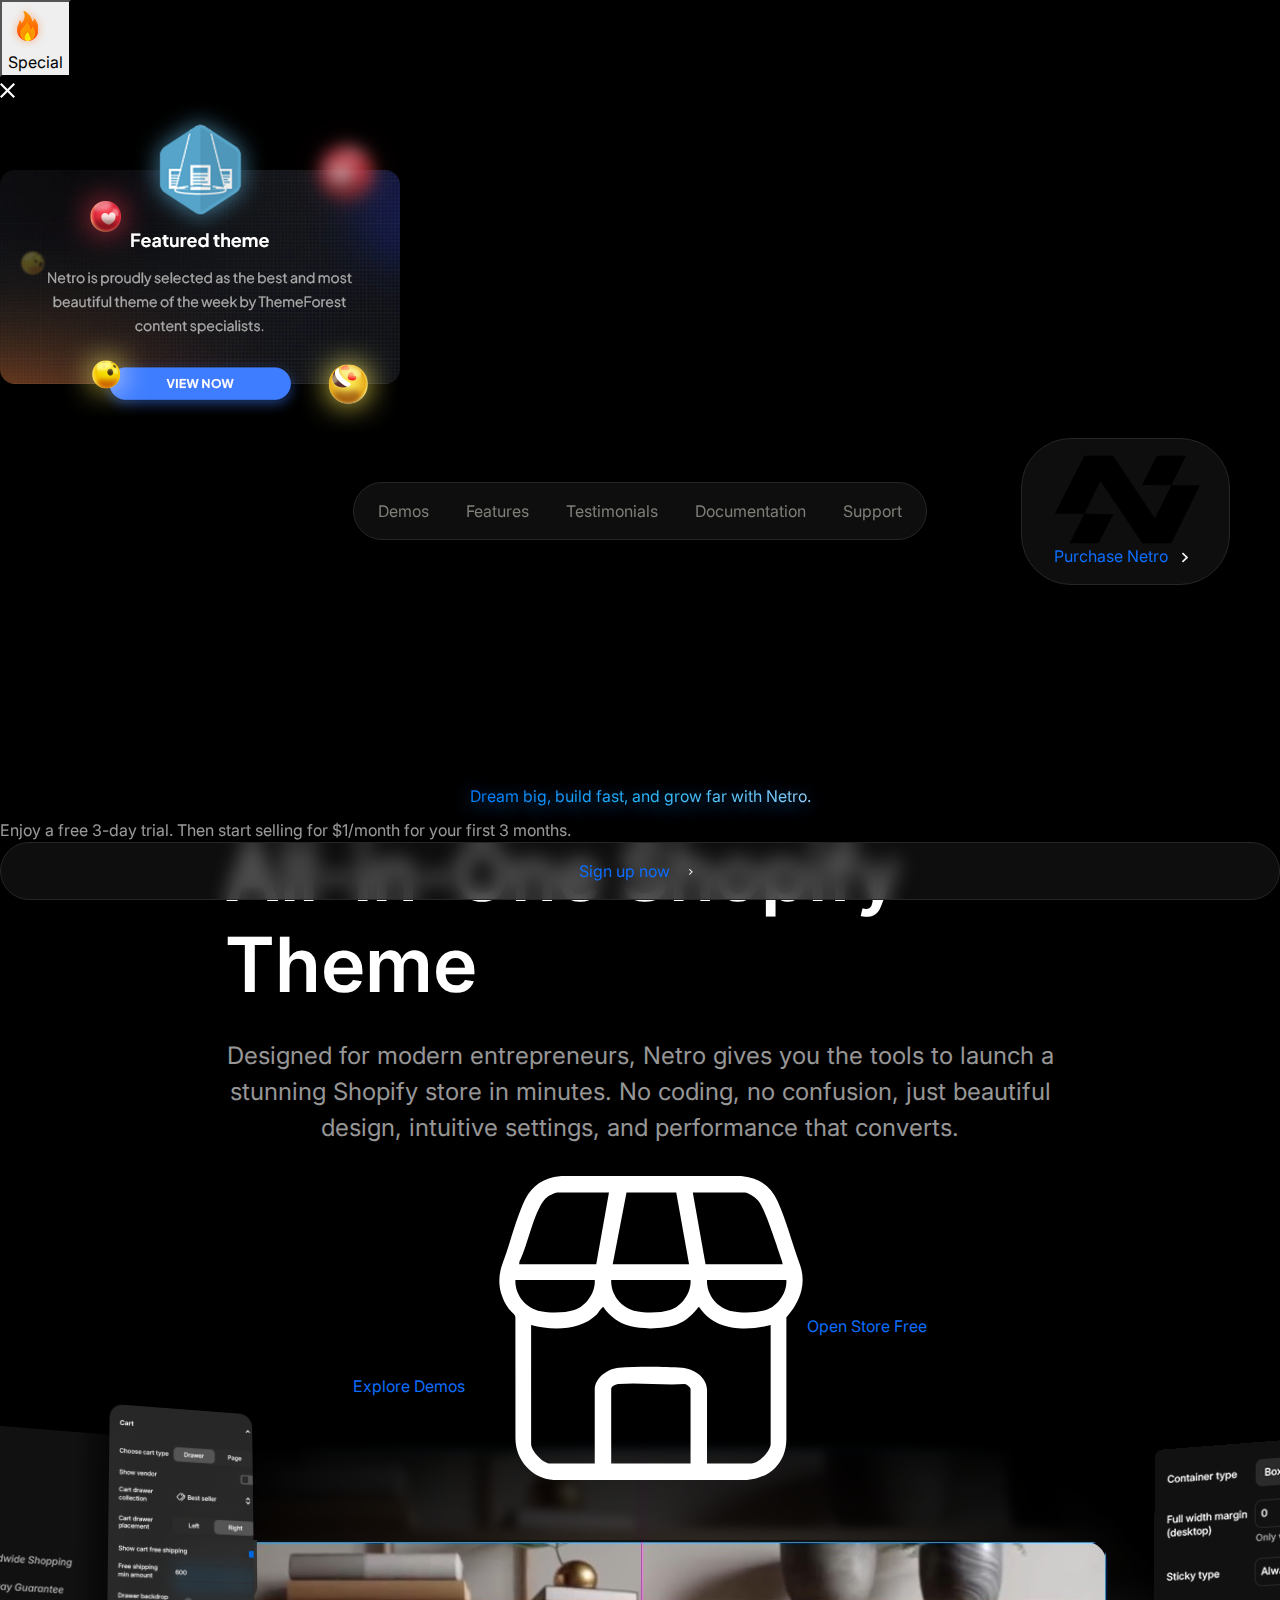
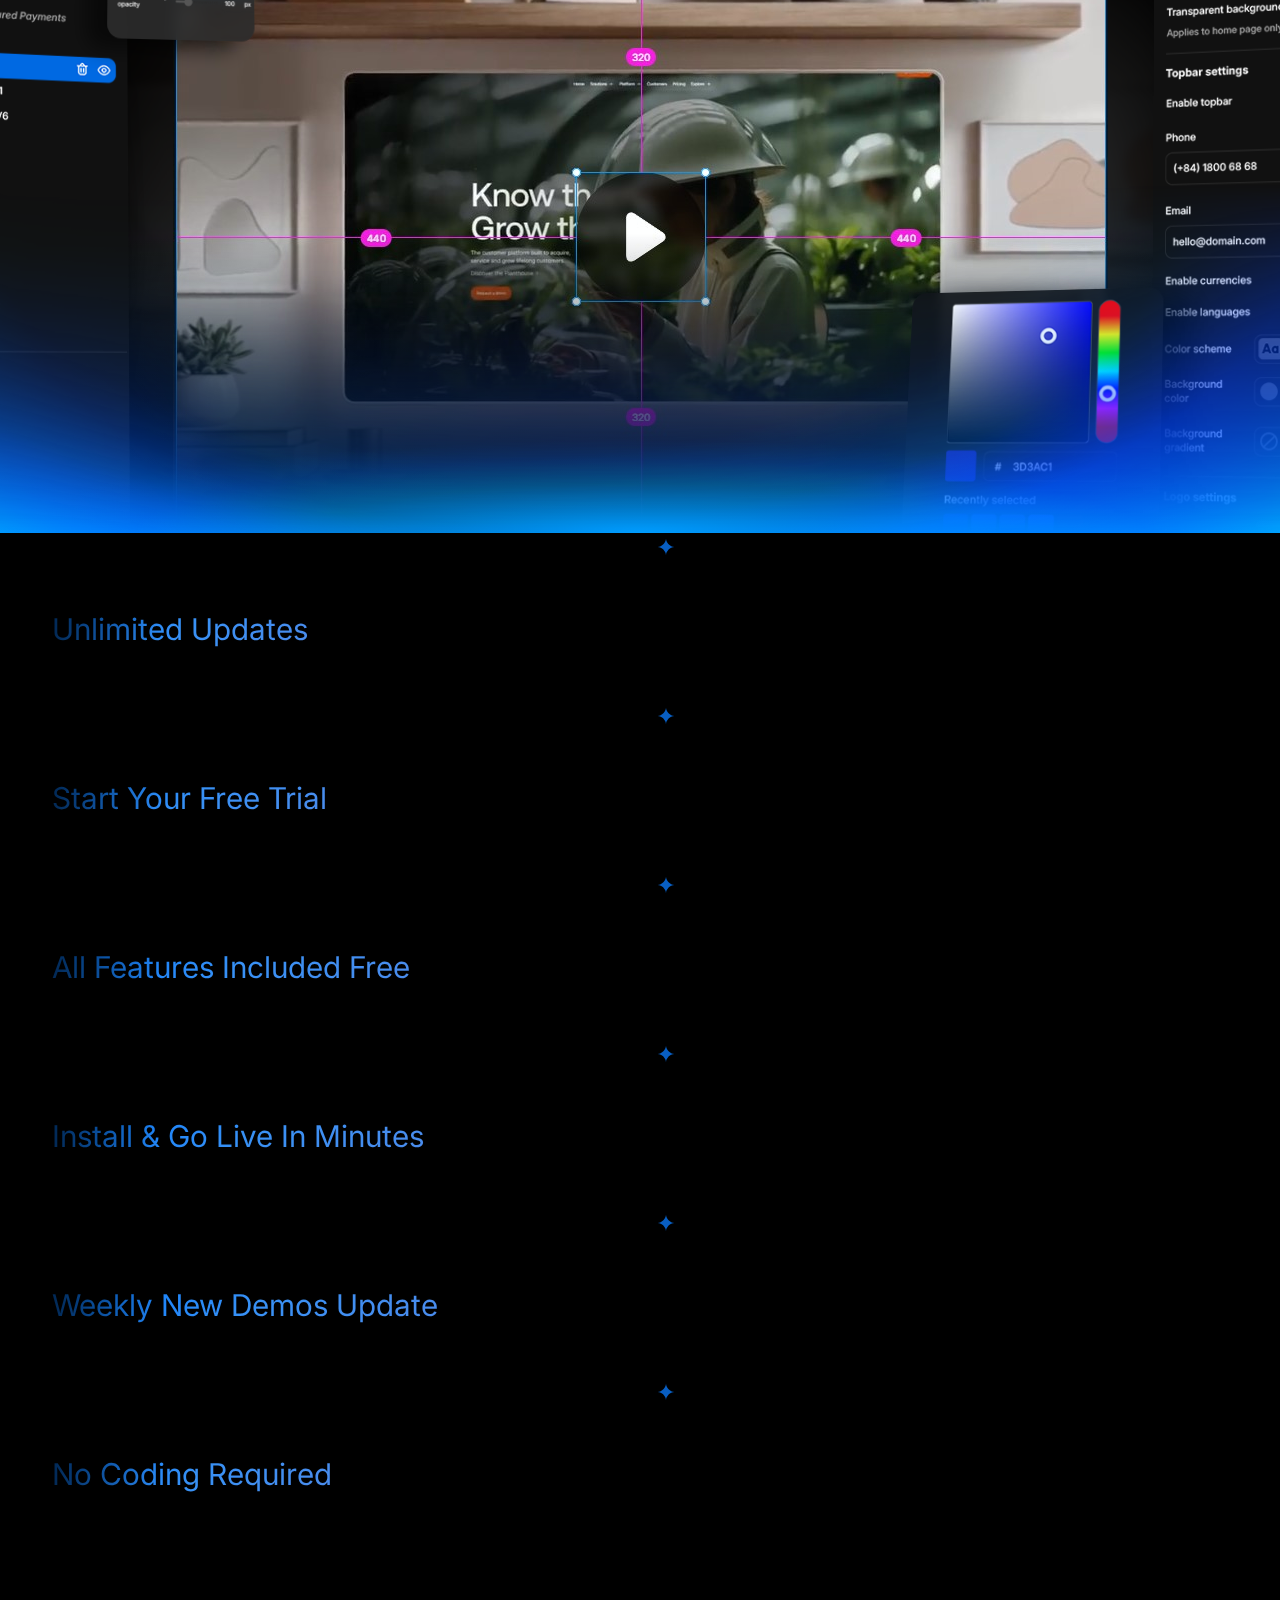
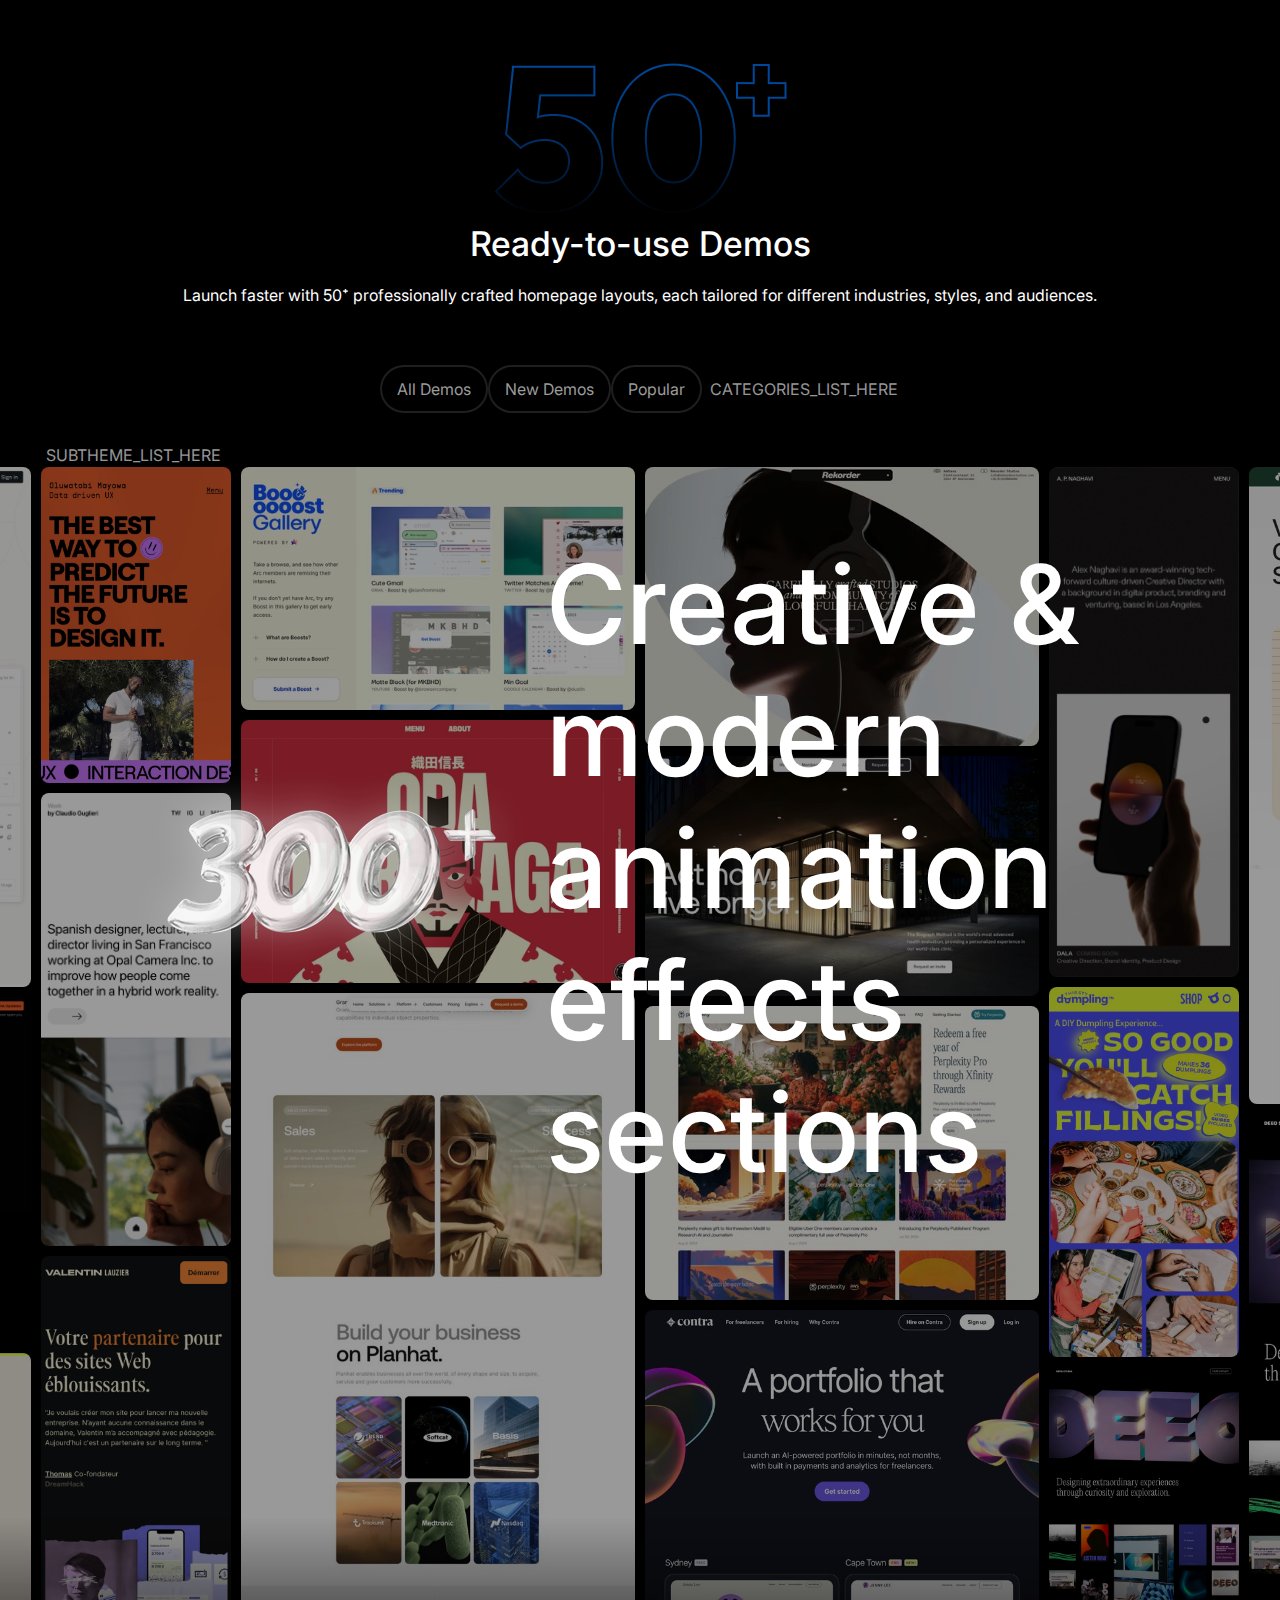
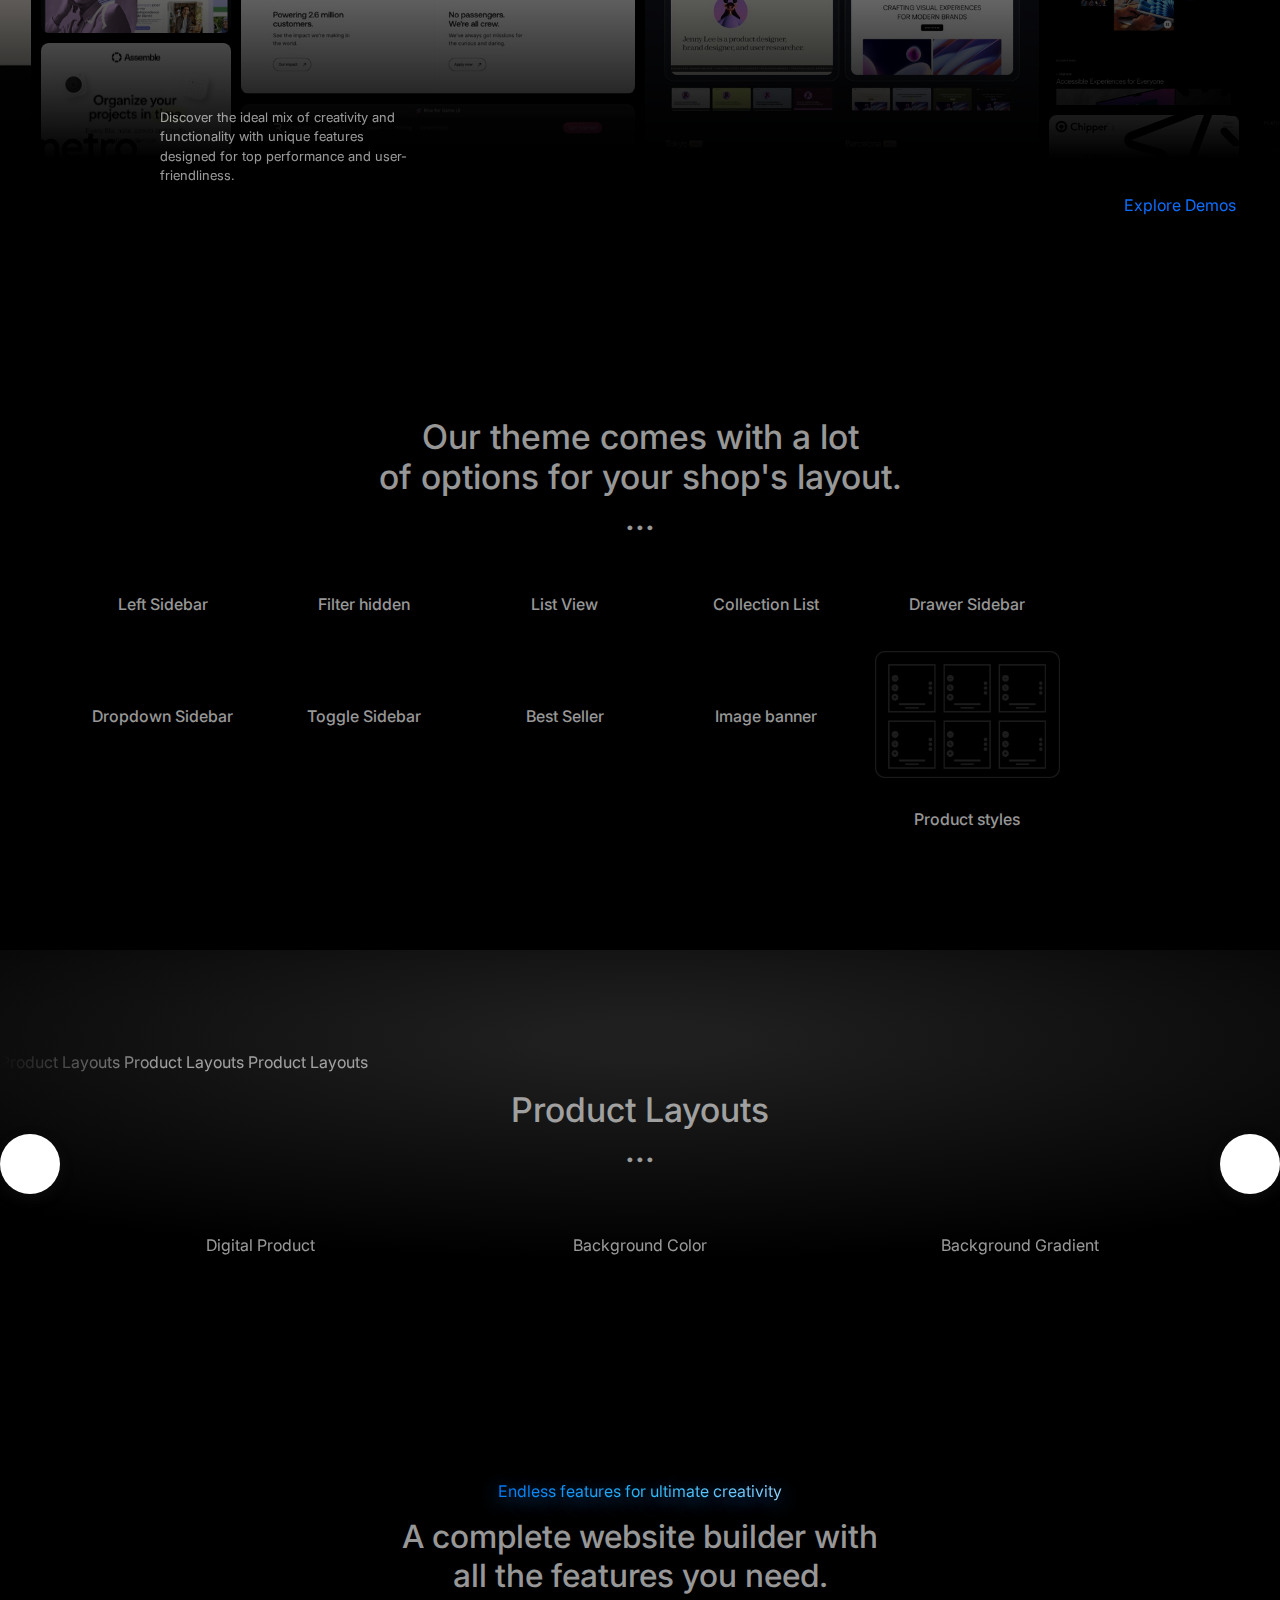
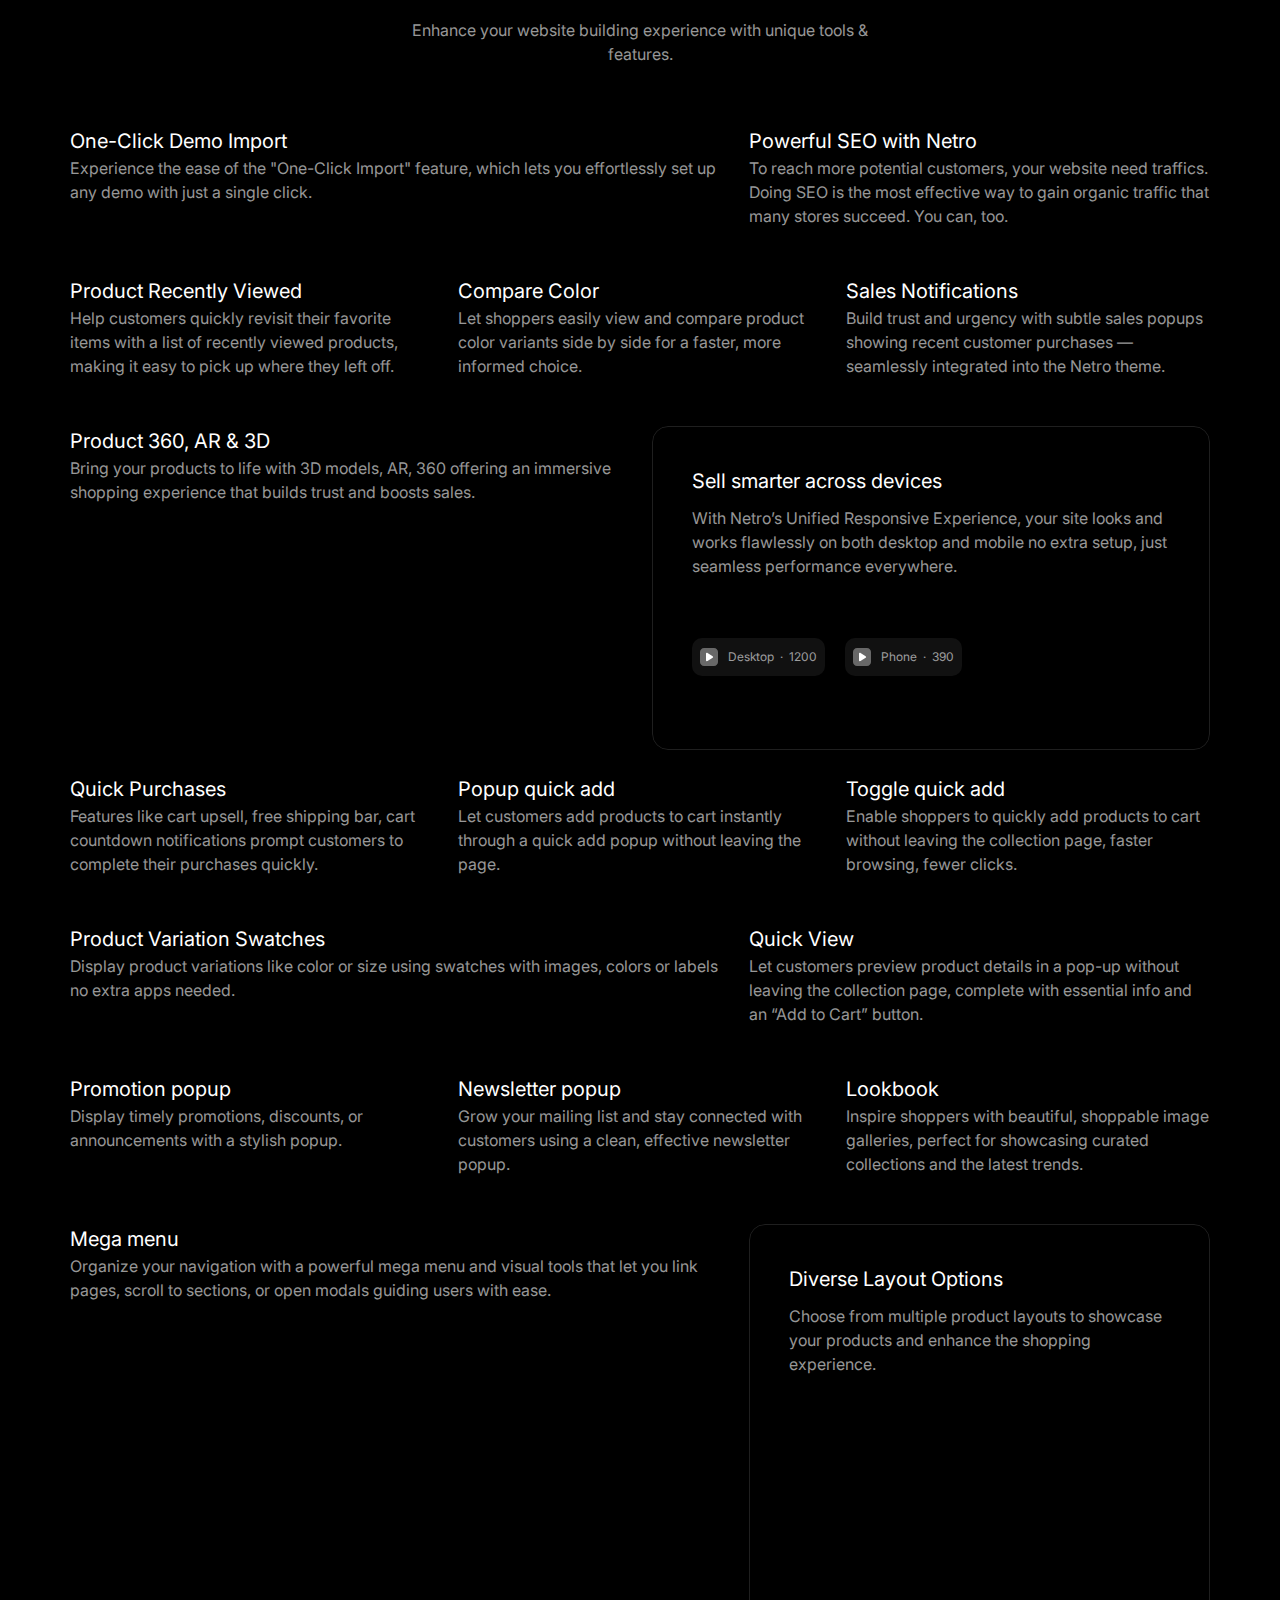
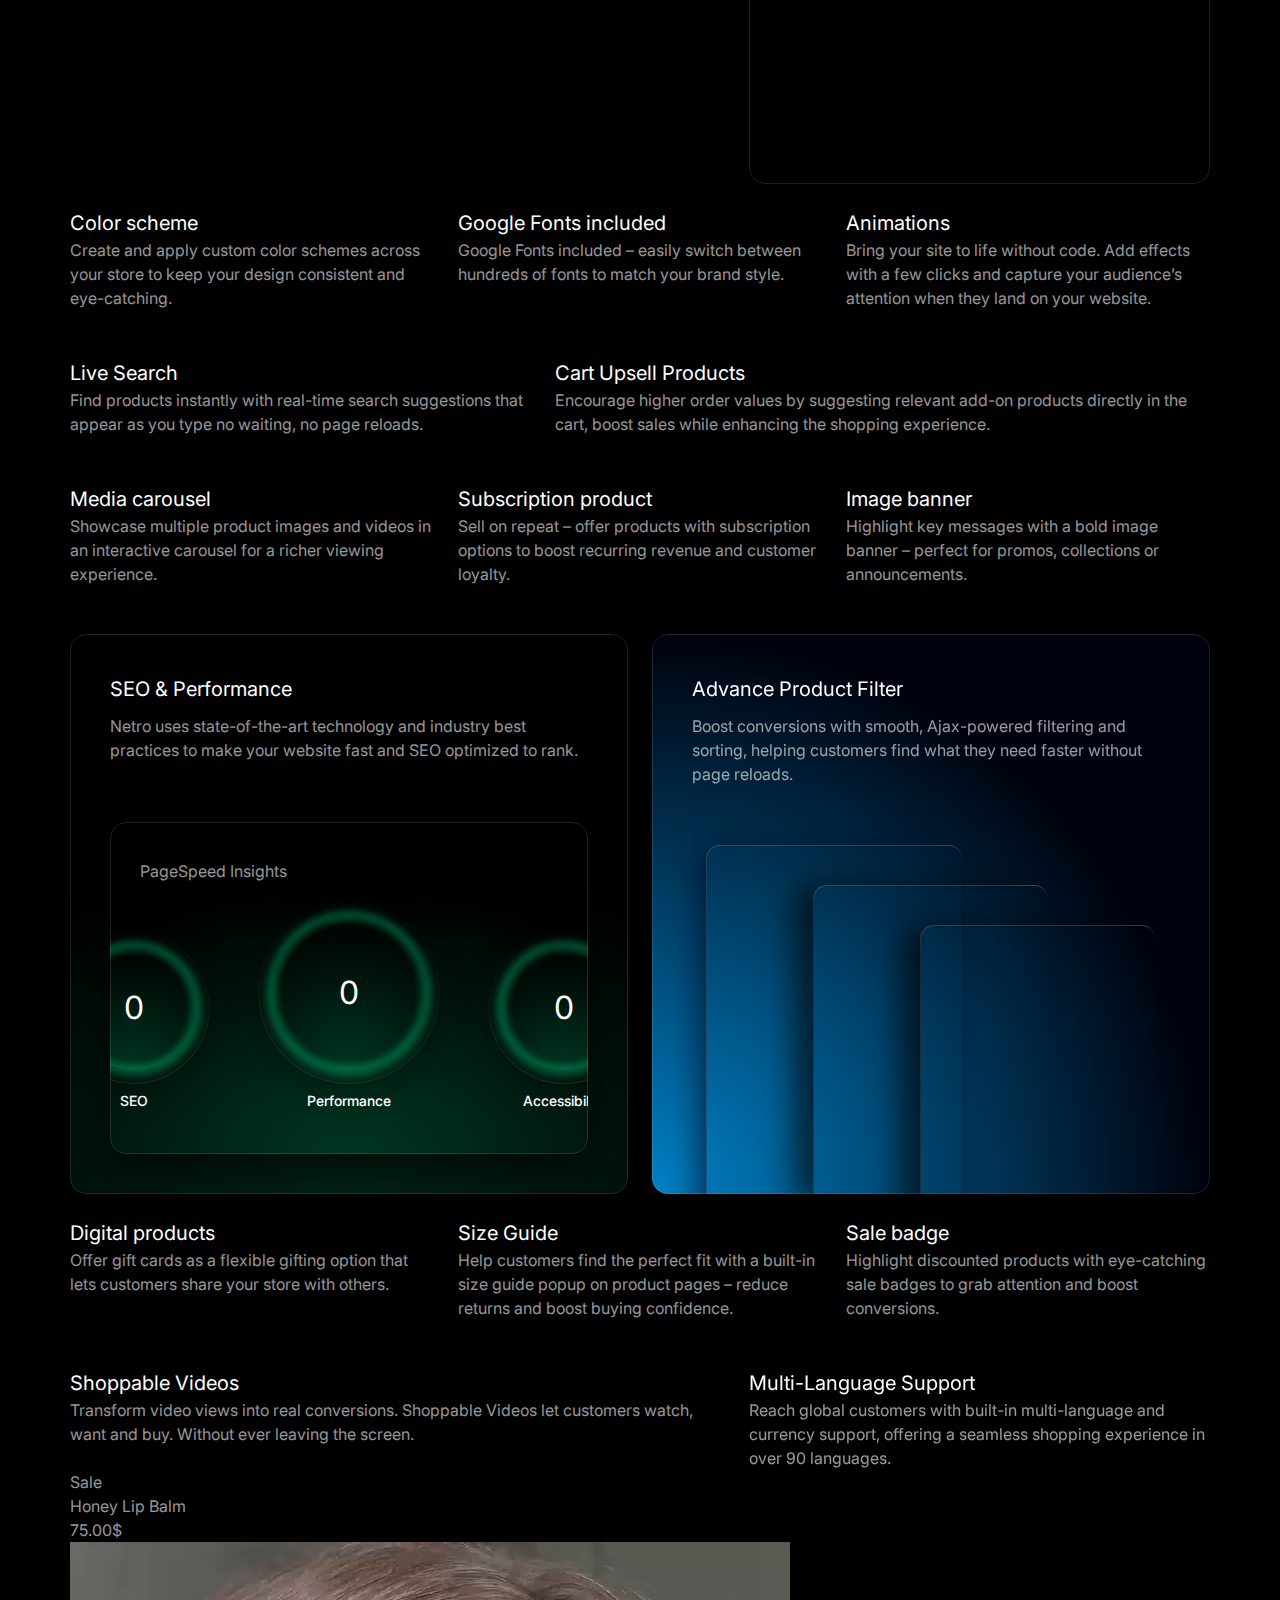
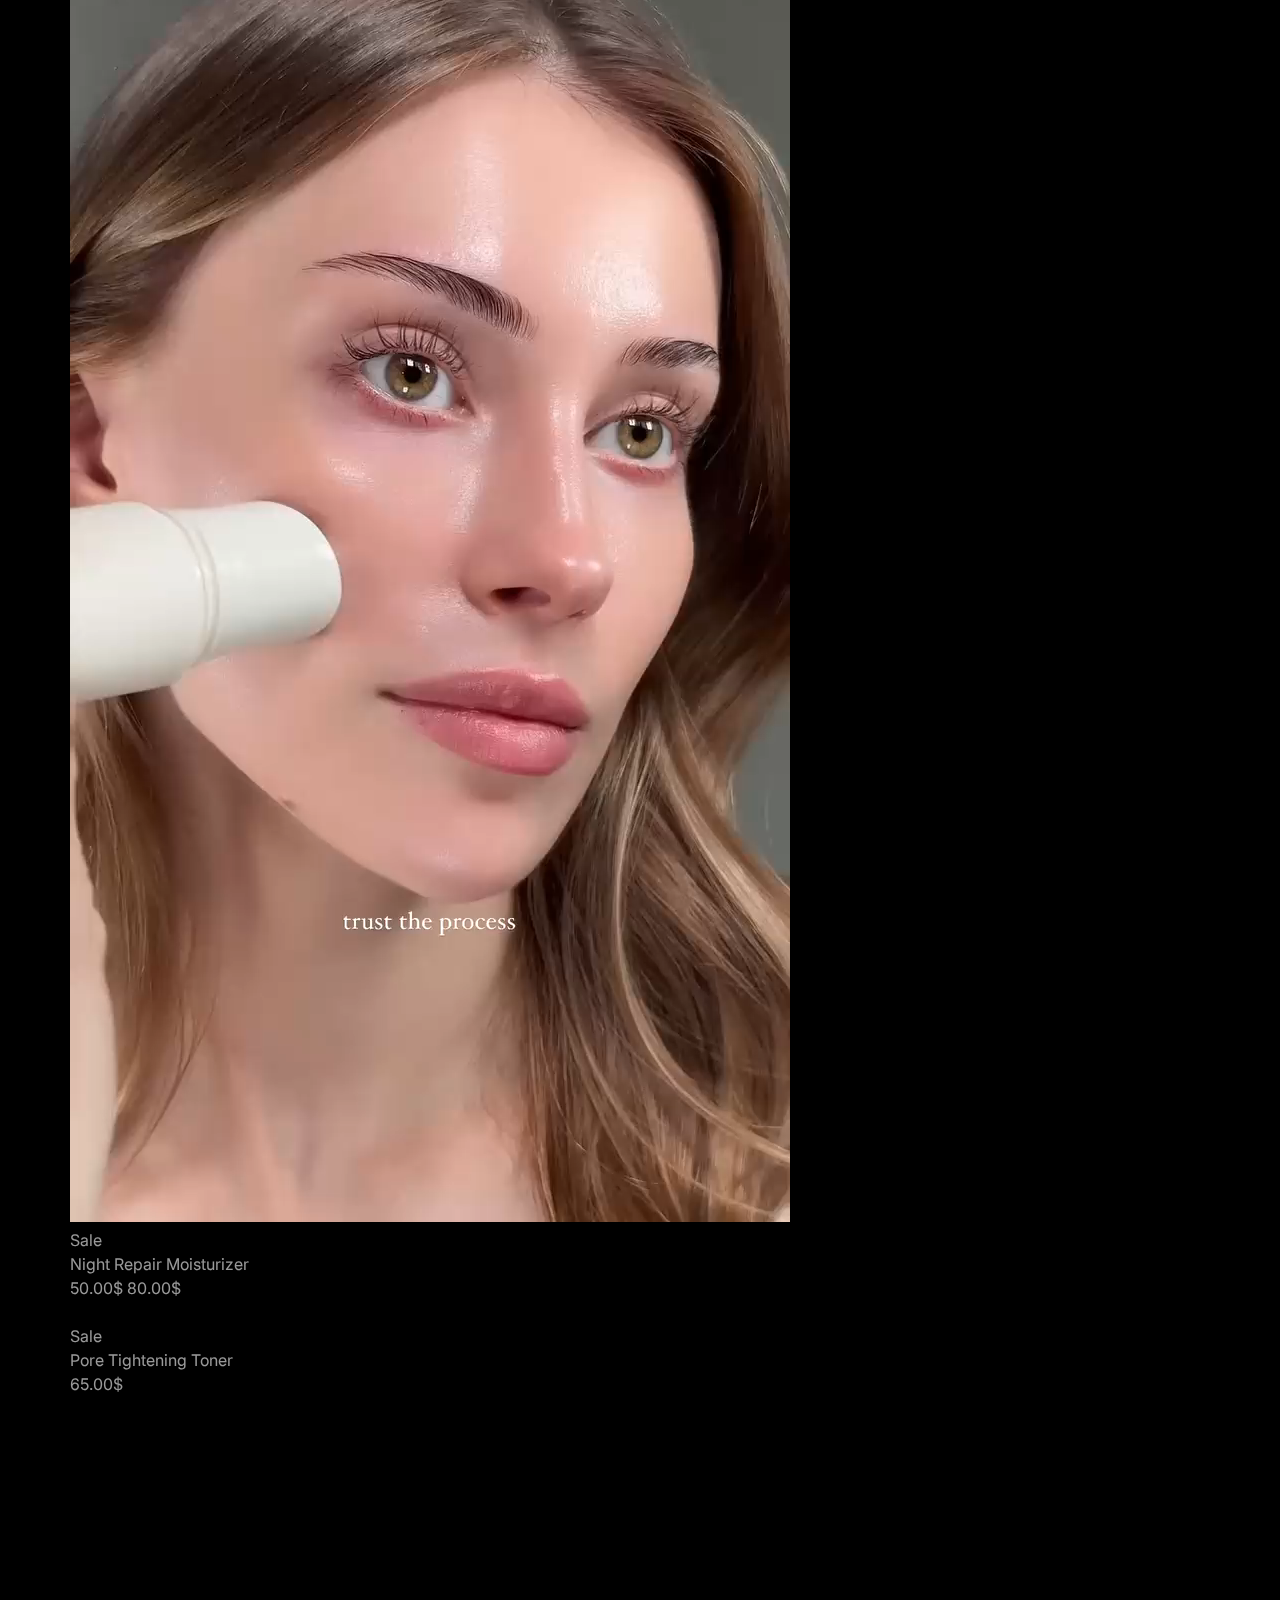
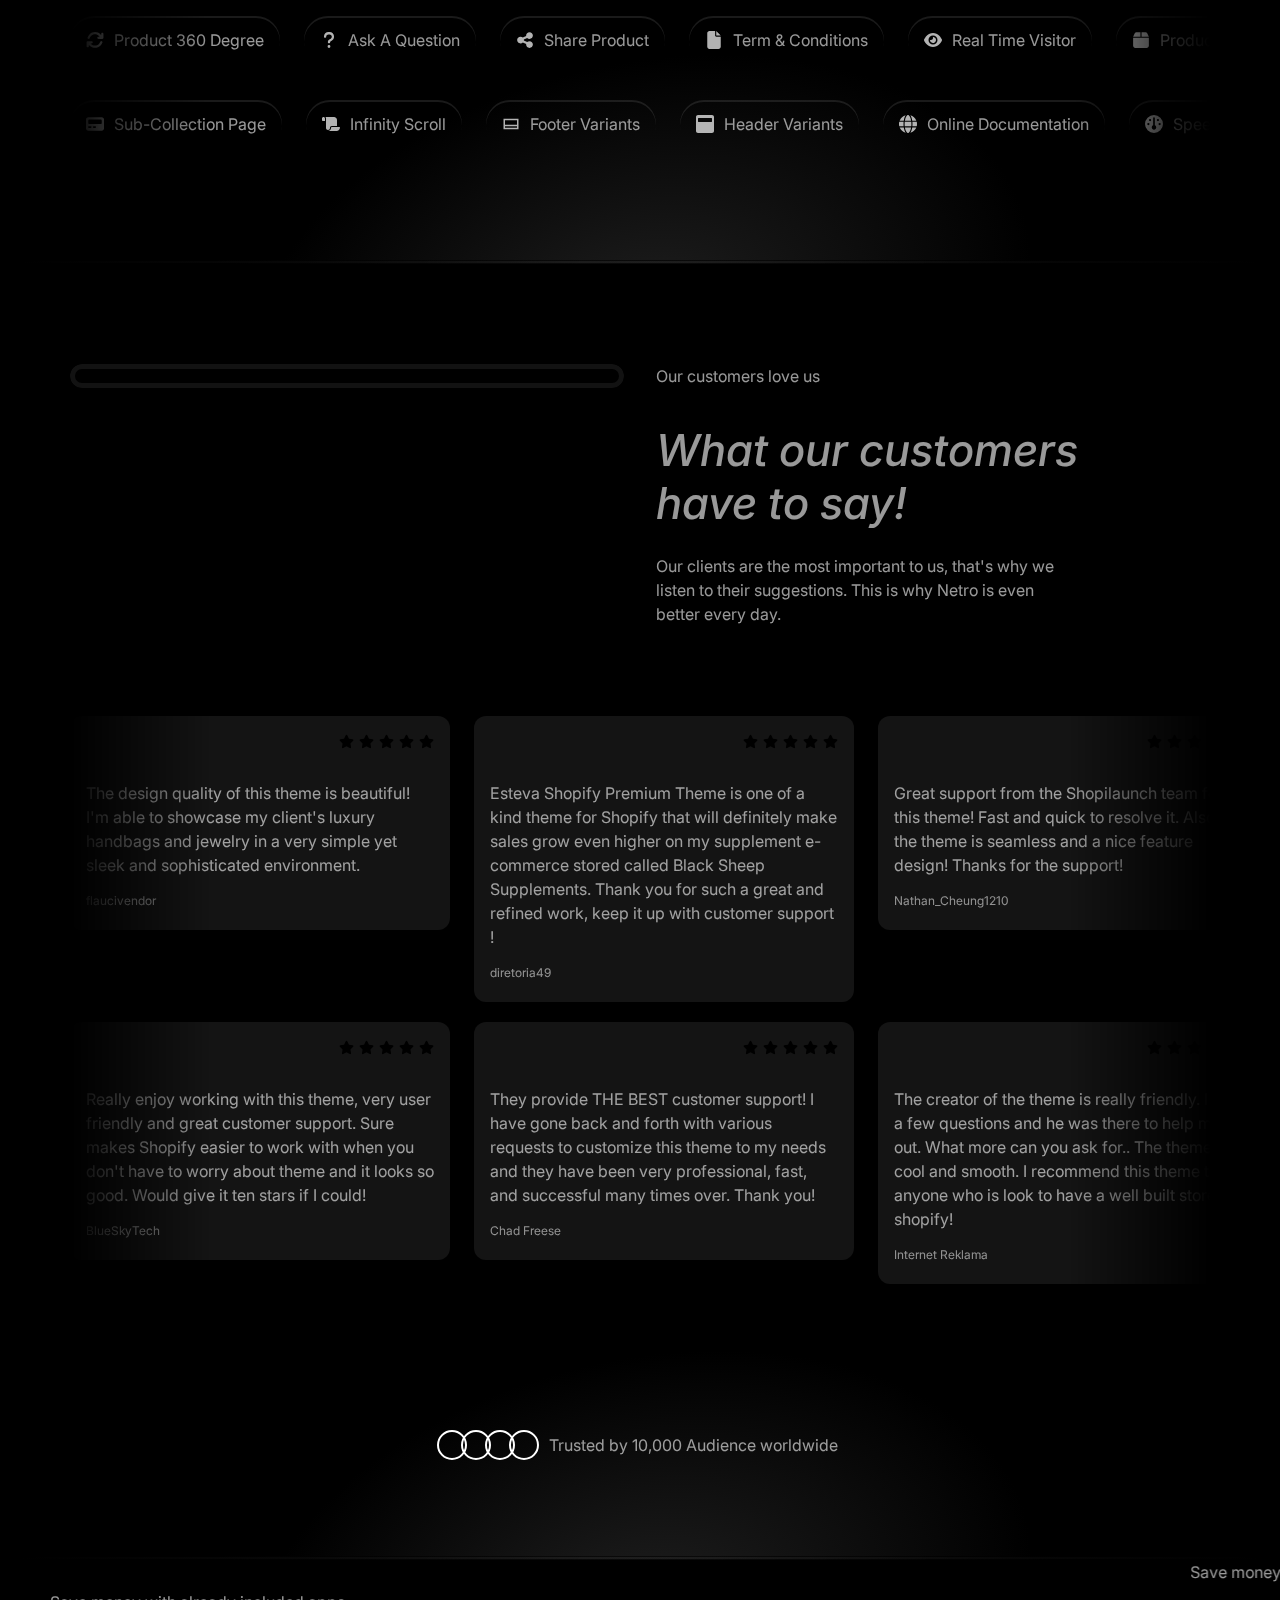
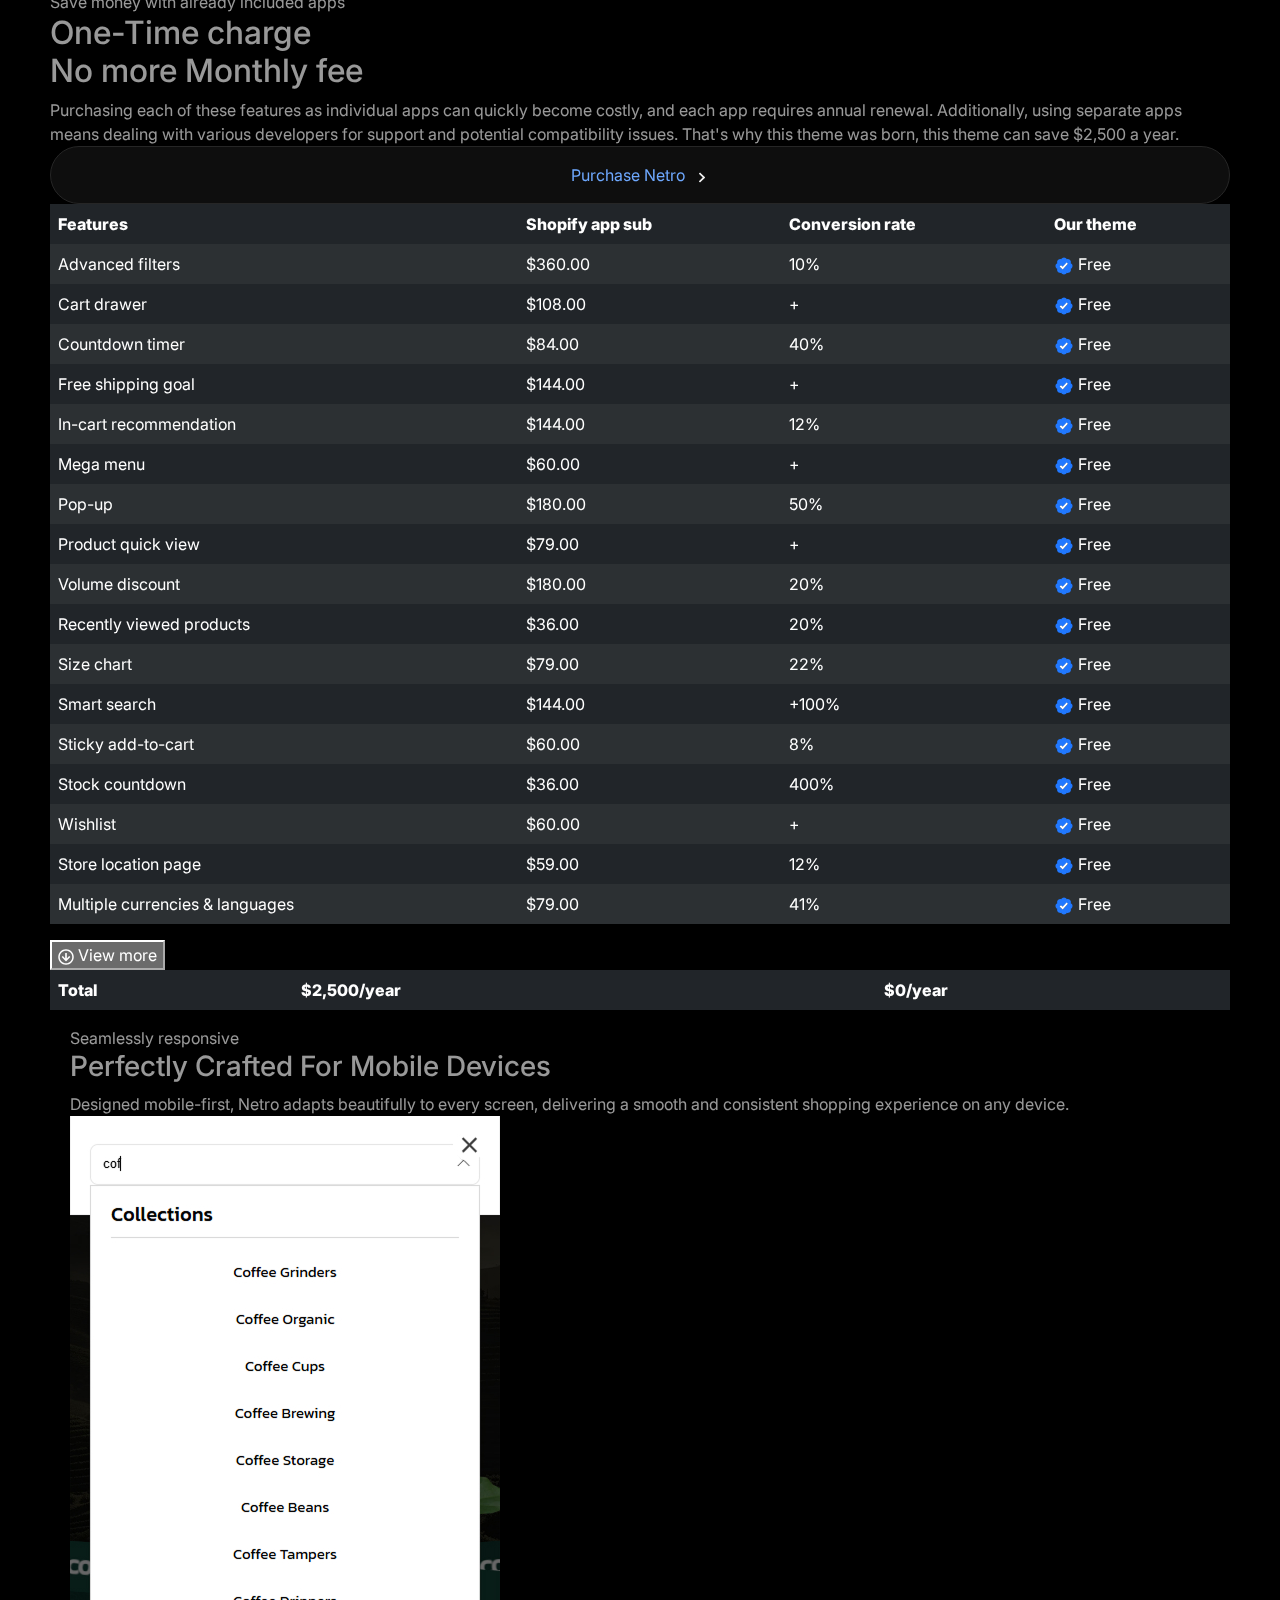
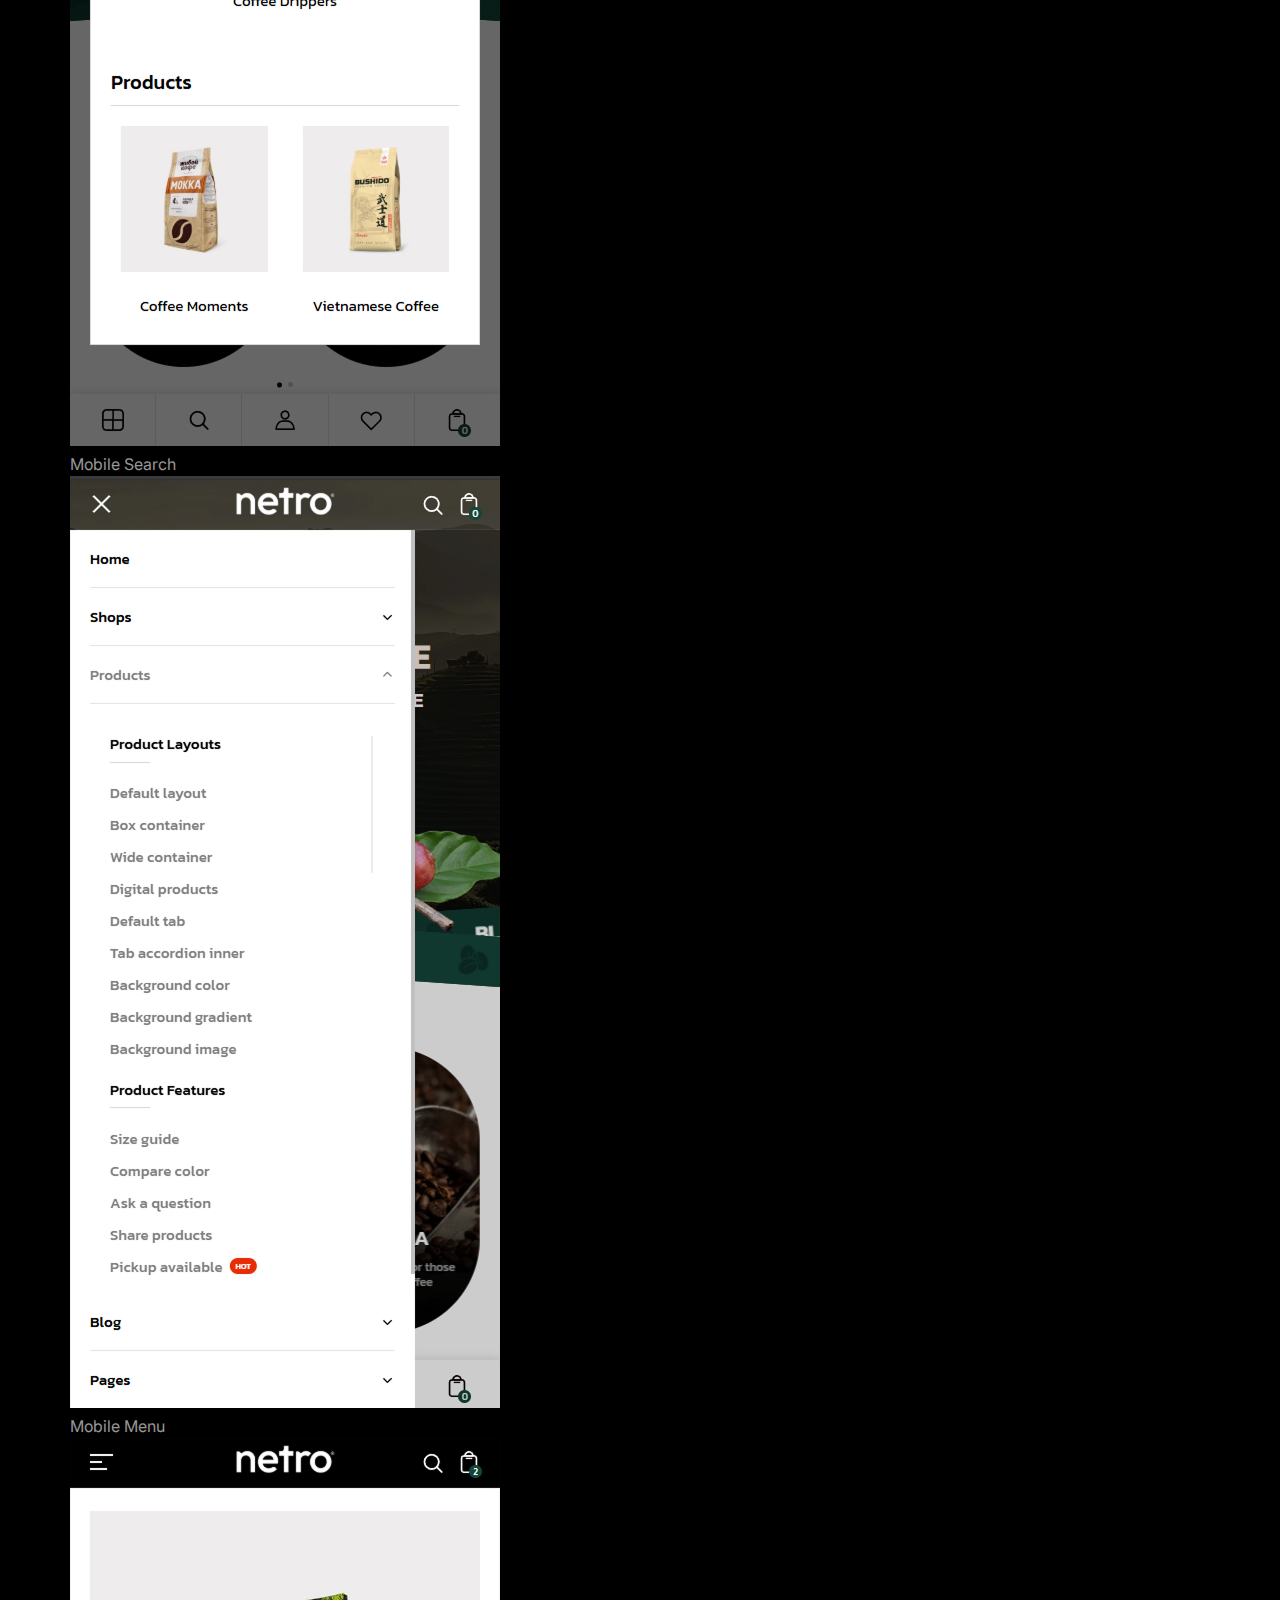
<file: index_source.html>
<!DOCTYPE html>
<html lang="en">

<head>
  <meta charset="UTF-8">
  <meta name="viewport" content="width=device-width, initial-scale=1">
  <link rel="stylesheet" href="./assets/css/font.css">
  <link rel="shortcut icon" type="image/x-icon" href="assets/images/favicon.png" />
  <link rel="stylesheet" type="text/css" href="assets/css/bootstrap.min.css" />
  <link rel="stylesheet" href="./assets/css/gallery.css">
  <link rel="stylesheet" href="./assets/css/feature.css">
  <link rel="stylesheet" href="./assets/css/homepage.css">
  <link rel="stylesheet" href="./assets/css/marquee.css">
  <link rel="stylesheet" href="./assets/css/style.css?1">
  <link rel="stylesheet" href="./assets/css/faq.css">
  <link rel="stylesheet" href="./assets/css/shop-feature.css">
  <link rel="stylesheet" href="./assets/css/carousel-3d.css">
  <link rel="stylesheet" href="./assets/css/animate.css">
  <link rel="stylesheet" href="./assets/css/policies.css">
  <link rel="stylesheet" href="./assets/css/footer.css">
  <title>Netro - All-in-One Shopify Theme OS 3.0</title>
</head>

<body>
  <div class="main">

    <!-- popup netro -->
    <div class="button-traffic" id="buttonTraffic">
      <button class="button-traffic__content">
          <img src="assets/images/fire.png" alt="fire" class="img-fluid d-block">
          <span data-text-fill="true" class="text-gradient">Special</span>                    
      </button>
  </div>          
  <div class="offcanvas-traffic" id="offcanvasScrolling">
      <div class="offcanvas-content" >
          <div class="offcanvas-traffic__close">
              <svg xmlns="http://www.w3.org/2000/svg" width="15" height="15" viewBox="0 0 14 14" fill="#fff">
                  <path fill="#fff"
                    d="M14 1.41L12.59 0L7 5.59L1.41 0L0 1.41L5.59 7L0 12.59L1.41 14L7 8.41L12.59 14L14 12.59L8.41 7L14 1.41Z">
                  </path>
                </svg>
          </div>
          <a href="https://themeforest.net/feature" class="offcanvas-body__box" target="_blank">
            <img src="assets/images/popup-landing.png" alt="ThemePreview" class="img-fluid d-block">                            
          </a>
      </div>
  </div>

    <div class="scroll-container">
      <header class="header">
        <div class="container">
          <div class="d-flex flex-row justify-content-between header-box">
            <div class="header-logo">
              <a href="#">
                <svg width="120px" height="60px" xmlns="http://www.w3.org/2000/svg" id="Layer_1"
                  viewBox="0 0 539.28 146.19">
                  <defs>
                    <style>
                      .cls-1 {
                        fill: var(--color-foreground);
                      }
                    </style>
                  </defs>
                  <g>
                    <path class="cls-1"
                      d="M103.23,72.83v70.54h-25.78v-64.91c0-7.49-2.39-13.66-7.14-18.52-4.79-4.82-10.92-7.26-18.41-7.26-4.98,0-9.45,1.08-13.35,3.28-3.9,2.2-6.95,5.25-9.15,9.15-2.16,3.9-3.28,8.37-3.28,13.35v64.91H.34V30.88h11.21c3.86,0,7.46,1.94,9.58,5.15l1.1,1.67c1.89,2.86,5.87,3.47,8.47,1.23,2.01-1.73,4.19-3.28,6.57-4.66,6.64-3.82,14.09-5.71,22.38-5.71s15.94,2.12,22.5,6.44c6.56,4.28,11.69,9.84,15.44,16.63,3.74,6.79,5.63,13.85,5.63,21.19Z" />
                    <path class="cls-1"
                      d="M223.2,55.73c-4.59-8.45-10.92-15.09-18.99-19.91-8.03-4.86-17.29-7.26-27.75-7.26s-20.61,2.55-29.41,7.72c-8.84,5.17-15.82,12.16-20.99,20.95-5.13,8.84-7.72,18.79-7.72,29.91s2.62,21.07,7.83,29.98c5.25,8.91,12.35,15.9,21.34,20.95,8.99,5.09,19.1,7.64,30.33,7.64,8.76,0,17.02-1.66,24.85-4.94,7.8-3.28,14.43-8.1,19.91-14.51l-8.49-8.6c-3.93-3.98-10.19-5.04-14.9-2.02-1.73,1.11-3.58,2.07-5.56,2.87-4.9,2.05-10.26,3.05-16.05,3.05-6.71,0-12.66-1.43-17.79-4.32-5.17-2.89-9.15-6.98-11.96-12.31-1.35-2.51-2.35-5.25-3.05-8.18h80.82c1.9,0,3.51-1.42,3.74-3.31l.38-3.13c.23-1.97.35-3.9.35-5.75,0-10.77-2.28-20.38-6.91-28.83ZM144.9,75.64c.62-2.66,1.54-5.13,2.74-7.37,2.66-5.09,6.41-9.03,11.23-11.85,4.86-2.82,10.57-4.21,17.13-4.21,6.21,0,11.5,1.23,15.78,3.74,4.32,2.51,7.64,6.1,10,10.77,1.31,2.62,2.28,5.6,2.97,8.91h-59.85Z" />
                    <path class="cls-1"
                      d="M411.76,41.45l-12.74,13.06c-2.12,2.17-5.46,2.61-8.04,1.02-.93-.58-1.91-1.05-2.92-1.42-2.47-.96-5.36-1.43-8.64-1.43-7.22,0-13.12,2.28-17.83,6.79-4.67,4.55-7.02,11.65-7.02,21.34v62.56h-25.78V30.88h11.23c3.66,0,7.1,1.74,9.28,4.68l1.23,1.67c1.96,2.65,5.76,3.01,8.19.79,4.5-4.12,12.75-9.46,25.14-9.45,5.63,0,10.69,1,15.24,3.05,4.52,2.01,8.72,5.29,12.66,9.84Z" />
                    <path class="cls-1"
                      d="M464.71,145.71c-10.94,0-20.86-2.62-29.76-7.85-8.91-5.23-15.98-12.3-21.21-21.21-5.24-8.91-7.85-18.82-7.85-29.76s2.61-20.77,7.85-29.52c5.23-8.75,12.3-15.74,21.21-20.97,8.91-5.23,18.82-7.85,29.76-7.85s21.09,2.58,29.99,7.73,15.97,12.15,21.21,20.97c5.23,8.83,7.85,18.71,7.85,29.64s-2.62,20.86-7.85,29.76c-5.23,8.91-12.3,15.98-21.21,21.21-8.91,5.23-18.9,7.85-29.99,7.85ZM464.71,120.88c6.4,0,12.07-1.44,16.99-4.34,4.92-2.89,8.75-6.91,11.48-12.07,2.73-5.16,4.1-11.01,4.1-17.57s-1.41-12.34-4.22-17.34c-2.81-5-6.64-8.94-11.48-11.83-4.85-2.89-10.47-4.34-16.87-4.34s-11.83,1.45-16.76,4.34c-4.92,2.89-8.75,6.84-11.48,11.83-2.74,5-4.1,10.78-4.1,17.34s1.36,12.42,4.1,17.57c2.73,5.16,6.56,9.18,11.48,12.07,4.92,2.89,10.5,4.34,16.76,4.34Z" />
                    <path class="cls-1"
                      d="M313.88,28.65v25.7h-26.94v89.03h-25.78V54.36h-26.24v-25.78h13.78c6.91,0,12.46-5.6,12.46-12.5V.29h25.78v28.36h26.94Z" />
                  </g>
                  <g>
                    <path class="cls-1"
                      d="M530.89,41c.27-.05.51-.13.72-.23.4-.18.7-.45.92-.78.22-.34.33-.74.33-1.17s-.11-.83-.33-1.17-.52-.61-.9-.79c-.38-.2-.83-.29-1.34-.29h-3.12v7.64h1.7v-3.14h.18l2.29,3.14h2l-2.46-3.2ZM528.87,37.87h1.23c.34,0,.6.09.78.27s.27.42.27.69c0,.29-.09.52-.27.7-.18.16-.45.25-.78.25h-1.23v-1.91Z" />
                    <path class="cls-1"
                      d="M529.83,33.18c3.97,0,7.19,3.22,7.19,7.19s-3.22,7.19-7.19,7.19-7.19-3.22-7.19-7.19,3.22-7.19,7.19-7.19M529.83,31.38c-4.96,0-9,4.04-9,9s4.04,9,9,9,9-4.04,9-9-4.04-9-9-9h0Z" />
                  </g>
                </svg>
              </a>
            </div>
            <div class="header-menu">
              <ul class="nav header-nav">
                <li class="nav-item active">
                  <a class="nav-link" aria-current="page" href="#demo">Demos</a>
                </li>
                <li class="nav-item">
                  <a class="nav-link" href="#feature">Features</a>
                </li>
                <li class="nav-item">
                  <a class="nav-link" href="#testimonial">Testimonials</a>
                </li>
                <li class="nav-item">
                  <a class="nav-link " href="https://docs.shopilaunch.com/netro" target="_blank">Documentation</a>
                </li>
                <li class="nav-item">
                  <a class="nav-link " href="mailto:hello@shopilaunch.com">Support</a>
                </li>
              </ul>
            </div>
            <div class="header-purchase">
              <div class="header-purchase__button">
                <a href="https://1.envato.market/vPJvaA" class="button-secondary button-blue button-blue--blur header-price" target="_blank">
                  <div class="button-secondary__content button-blue__content">
                    <span class="icon-logo"><img src="./assets/images/icon_white-01.svg" alt="logo-icon" loading="lazy"></span>
                    <span>Purchase Netro</span>
                    <span class="icon-arrow">
                      <svg width="15px" height="15px" viewBox="0 0 66 43" version="1.1" xmlns="http://www.w3.org/2000/svg"
                        xmlns:xlink="http://www.w3.org/1999/xlink">
                        <g id="arrow" stroke="none" stroke-width="1" fill="none" fill-rule="evenodd">
                          <path id="arrow-icon-one"
                            d="M40.1543933,3.89485454 L43.9763149,0.139296592 C44.1708311,-0.0518420739 44.4826329,-0.0518571125 44.6771675,0.139262789 L65.6916134,20.7848311 C66.0855801,21.1718824 66.0911863,21.8050225 65.704135,22.1989893 C65.7000188,22.2031791 65.6958657,22.2073326 65.6916762,22.2114492 L44.677098,42.8607841 C44.4825957,43.0519059 44.1708242,43.0519358 43.9762853,42.8608513 L40.1545186,39.1069479 C39.9575152,38.9134427 39.9546793,38.5968729 40.1481845,38.3998695 C40.1502893,38.3977268 40.1524132,38.395603 40.1545562,38.3934985 L56.9937789,21.8567812 C57.1908028,21.6632968 57.193672,21.3467273 57.0001876,21.1497035 C56.9980647,21.1475418 56.9959223,21.1453995 56.9937605,21.1432767 L40.1545208,4.60825197 C39.9574869,4.41477773 39.9546013,4.09820839 40.1480756,3.90117456 C40.1501626,3.89904911 40.1522686,3.89694235 40.1543933,3.89485454 Z"
                            fill="var(--color-text)"></path>
                          <path id="arrow-icon-two"
                            d="M20.1543933,3.89485454 L23.9763149,0.139296592 C24.1708311,-0.0518420739 24.4826329,-0.0518571125 24.6771675,0.139262789 L45.6916134,20.7848311 C46.0855801,21.1718824 46.0911863,21.8050225 45.704135,22.1989893 C45.7000188,22.2031791 45.6958657,22.2073326 45.6916762,22.2114492 L24.677098,42.8607841 C24.4825957,43.0519059 24.1708242,43.0519358 23.9762853,42.8608513 L20.1545186,39.1069479 C19.9575152,38.9134427 19.9546793,38.5968729 20.1481845,38.3998695 C20.1502893,38.3977268 20.1524132,38.395603 20.1545562,38.3934985 L36.9937789,21.8567812 C37.1908028,21.6632968 37.193672,21.3467273 37.0001876,21.1497035 C36.9980647,21.1475418 36.9959223,21.1453995 36.9937605,21.1432767 L20.1545208,4.60825197 C19.9574869,4.41477773 19.9546013,4.09820839 20.1480756,3.90117456 C20.1501626,3.89904911 20.1522686,3.89694235 20.1543933,3.89485454 Z"
                            fill="var(--color-text)"></path>
                          <path id="arrow-icon-three"
                            d="M0.154393339,3.89485454 L3.97631488,0.139296592 C4.17083111,-0.0518420739 4.48263286,-0.0518571125 4.67716753,0.139262789 L25.6916134,20.7848311 C26.0855801,21.1718824 26.0911863,21.8050225 25.704135,22.1989893 C25.7000188,22.2031791 25.6958657,22.2073326 25.6916762,22.2114492 L4.67709797,42.8607841 C4.48259567,43.0519059 4.17082418,43.0519358 3.97628526,42.8608513 L0.154518591,39.1069479 C-0.0424848215,38.9134427 -0.0453206733,38.5968729 0.148184538,38.3998695 C0.150289256,38.3977268 0.152413239,38.395603 0.154556228,38.3934985 L16.9937789,21.8567812 C17.1908028,21.6632968 17.193672,21.3467273 17.0001876,21.1497035 C16.9980647,21.1475418 16.9959223,21.1453995 16.9937605,21.1432767 L0.15452076,4.60825197 C-0.0425130651,4.41477773 -0.0453986756,4.09820839 0.148075568,3.90117456 C0.150162624,3.89904911 0.152268631,3.89694235 0.154393339,3.89485454 Z"
                            fill="var(--color-text)"></path>
                        </g>
                      </svg>
                    </span>
                  </div>
                </a>
              </div>
              <div class="icon-menu" data-bs-toggle="offcanvas" data-bs-target="#offcanvasWithBothOptions"
                aria-controls="offcanvasWithBothOptions">
                <span></span>
                <span></span>
                <span></span>
              </div>
              
            </div>
          </div>
        </div>
      </header>
      <div class="banner-background">
        <section class="banner">
          <div class="blur-container" id="blur-container">
            <div class="blur-container__ray blur-container__ray1"></div>
            <div class="blur-container__ray blur-container__ray2"></div>
            <div class="blur-container__ray blur-container__ray3"></div>
            <div class="blur-container__ray blur-container__ray4"></div>
            <div class="blur-container__ray blur-container__ray5"></div>
            <div class="blur-container__ray blur-container__ray6"></div>
            <div class="blur-container__ray blur-container__ray7"></div>
            <div class="blur-container__ray blur-container__ray8"></div>
            <div class="blur-container__ray blur-container__ray9"></div>
            <div class="blur-container__ray blur-container__ray10"></div>
            <div class="blur-container__ray blur-container__ray11"></div>
            <div class="blur-container__ray blur-container__ray12"></div>
            <div class="blur-container__light1"></div>
            <div class="blur-container__light2"></div>
            <div class="blur-container__light3"></div>
          </div>
          <div class="banner-top reveal">
            <div class="banner-content">
              <div class="banner-content__subtitle">
                <span data-text-fill="true" class="banner-content__span">Dream big, build fast, and grow far with Netro.</span>
              </div>
              <div class="banner-content__title">
                <h1 class="reveal-word">All-in-One Shopify Theme</h1>
              </div>
              <div class="banner-content__description">
                <p>Designed for modern entrepreneurs, Netro gives you the tools to launch a stunning Shopify store in
                  minutes. No coding, no confusion, just beautiful design, intuitive settings, and performance that
                  converts.</p>
              </div>
            </div>
            <div class="banner-button">
              <a href="#demo" class="button-secondary button-white">
                <div class="button-secondary__content button-white__content">
                  <span class="icon-logo-click"><img src="./assets/images/click_icon.svg" alt="click-icon" loading="lazy"></span>
                  <span>Explore Demos</span>
                </div>
              </a>
              <a href="https://shopify.pxf.io/9gPaY0" class="button-secondary button-blue button-blue--blur" target="_blank">
                <div class="button-secondary__content button-blue__content">
                  <span class="icon-logo-store"><img src="./assets/images/store_icon.svg" alt="store-icon" loading="lazy"></span>
                  <span>Open Store Free</span>
                </div>
              </a>
            </div>
          </div>
          <div class="banner-bottom">
            <div class="banner-bottom__background">
              <img src="./assets/images/banner01.jpg" alt="banner01" loading="lazy">
            </div>
            <div data-value="6" class="banner-bottom__image-center">
              <img src="./assets/images/banner01.jpg" alt="banner01" loading="lazy">
            </div>
            <div data-value="-2" class="banner-bottom__left banner-parallax">
              <img src="./assets/images/banner02a.png" alt="banner02" loading="lazy">
            </div>
            <div data-value="6" class="banner-bottom__right banner-parallax">
              <img src="./assets/images/banner03a.png" alt="banner03" loading="lazy">
            </div>
            <div data-value="4" class="banner-bottom__left-small banner-parallax">
              <img src="./assets/images/04_fix.png" alt="banner04" loading="lazy">
            </div>
            <div data-value="-6" class="banner-bottom__right-small banner-parallax">
              <img src="./assets/images/banner05a.png" alt="banner05" loading="lazy">
            </div>
          </div>
        </section>
        <div class="background-color1">
          <div class="background-color1_item1"></div>
          <div class="background-color1_item2"></div>
          <div class="background-color1_item3"></div>
        </div>
        <div class="background-color2"></div>
      </div>
      <div class="marquee reveal">
        <ul class="marquee-content">
          <li class="marquee__dot"><span><svg width="12" height="12" fill="none">
                <path fill="#085ec2" d="M0 6c3 0 6-3 6-6 0 3 3 6 6 6-3 0-6 3-6 6 0-3-3-6-6-6Z"></path>
              </svg></span></li>
          <li class="marquee__text"><span data-text-fill="true">Unlimited Updates</span></li>
          <li class="marquee__dot"><span><svg width="12" height="12" fill="none">
                <path fill="#085ec2" d="M0 6c3 0 6-3 6-6 0 3 3 6 6 6-3 0-6 3-6 6 0-3-3-6-6-6Z"></path>
              </svg></span></li>
          <li class="marquee__text"><span data-text-fill="true">Start Your Free Trial</span></li>
          <li class="marquee__dot"><span><svg width="12" height="12" fill="none">
                <path fill="#085ec2" d="M0 6c3 0 6-3 6-6 0 3 3 6 6 6-3 0-6 3-6 6 0-3-3-6-6-6Z"></path>
              </svg></span></li>
          <li class="marquee__text"><span data-text-fill="true">All Features Included Free</span></li>
          <li class="marquee__dot"><span><svg width="12" height="12" fill="none">
                <path fill="#085ec2" d="M0 6c3 0 6-3 6-6 0 3 3 6 6 6-3 0-6 3-6 6 0-3-3-6-6-6Z"></path>
              </svg></span></li>
          <li class="marquee__text"><span data-text-fill="true">Install & Go Live In Minutes</span></li>
          <li class="marquee__dot"><span><svg width="12" height="12" fill="none">
                <path fill="#085ec2" d="M0 6c3 0 6-3 6-6 0 3 3 6 6 6-3 0-6 3-6 6 0-3-3-6-6-6Z"></path>
              </svg></span></li>
          <li class="marquee__text"><span data-text-fill="true">Weekly New Demos Update</span></li>
          <li class="marquee__dot"><span><svg width="12" height="12" fill="none">
                <path fill="#085ec2" d="M0 6c3 0 6-3 6-6 0 3 3 6 6 6-3 0-6 3-6 6 0-3-3-6-6-6Z"></path>
              </svg></span></li>
          <li class="marquee__text"><span data-text-fill="true">No Coding Required</span></li>
        </ul>
        <ul class="marquee-content">
          <li class="marquee__dot"><span><svg width="12" height="12" fill="none">
                <path fill="#085ec2" d="M0 6c3 0 6-3 6-6 0 3 3 6 6 6-3 0-6 3-6 6 0-3-3-6-6-6Z"></path>
              </svg></span></li>
          <li class="marquee__text"><span data-text-fill="true">Unlimited Updates</span></li>
          <li class="marquee__dot"><span><svg width="12" height="12" fill="none">
                <path fill="#085ec2" d="M0 6c3 0 6-3 6-6 0 3 3 6 6 6-3 0-6 3-6 6 0-3-3-6-6-6Z"></path>
              </svg></span></li>
          <li class="marquee__text"><span data-text-fill="true">Start Your Free Trial</span></li>
          <li class="marquee__dot"><span><svg width="12" height="12" fill="none">
                <path fill="#085ec2" d="M0 6c3 0 6-3 6-6 0 3 3 6 6 6-3 0-6 3-6 6 0-3-3-6-6-6Z"></path>
              </svg></span></li>
          <li class="marquee__text"><span data-text-fill="true">All Features Included Free</span></li>
          <li class="marquee__dot"><span><svg width="12" height="12" fill="none">
                <path fill="#085ec2" d="M0 6c3 0 6-3 6-6 0 3 3 6 6 6-3 0-6 3-6 6 0-3-3-6-6-6Z"></path>
              </svg></span></li>
          <li class="marquee__text"><span data-text-fill="true">Install & Go Live In Minutes</span></li>
          <li class="marquee__dot"><span><svg width="12" height="12" fill="none">
                <path fill="#085ec2" d="M0 6c3 0 6-3 6-6 0 3 3 6 6 6-3 0-6 3-6 6 0-3-3-6-6-6Z"></path>
              </svg></span></li>
          <li class="marquee__text"><span data-text-fill="true">Weekly New Demos Update</span></li>
          <li class="marquee__dot"><span><svg width="12" height="12" fill="none">
                <path fill="#085ec2" d="M0 6c3 0 6-3 6-6 0 3 3 6 6 6-3 0-6 3-6 6 0-3-3-6-6-6Z"></path>
              </svg></span></li>
          <li class="marquee__text"><span data-text-fill="true">No Coding Required</span></li>
        </ul>
      </div>
      <section id="demo" class="homepage">
        <div class="homepage-title reveal">
          <div class="homepage-title__num">
            <img src="./assets/images/number.png" alt="number demo" loading="lazy">
          </div>
          <h2 class="reveal-word">Ready-to-use Demos</h2>
          <div class="homepage-title__desc reveal-word">Launch faster with 50⁺ professionally crafted homepage layouts,
            each tailored for different industries, styles, and audiences.</div>
        </div>
        <div class="container-xl homepage-demo-wrapper">
          <div class="homepage-tabs">
            <div class="homepage-tabs__top">
              <a href="#" class="homepage-tabs__item homepage-tabs__item--top">
                <span data-text-fill="true">All Demos</span>
              </a>
              <a href="#" class="homepage-tabs__item homepage-tabs__item--green">
                <span data-text-fill="true">New Demos</span>
              </a>
              <a href="#" class="homepage-tabs__item homepage-tabs__item--hot">
                <span data-text-fill="true">Popular</span>
              </a>
            </div>
            <div class="homepage-tabs__bottom">
              CATEGORIES_LIST_HERE
            </div>
          </div>
          <div class="row gx-5 gy-5">SUBTHEME_LIST_HERE</div>
        </div>
      </section>
      <section class="gallery">
        <div class="gallery-content">
          <div class="gallery-content__image">
            <img src="./assets/images/300plus.png" alt="300img" loading="lazy">
          </div>
          <h3 class="reveal-word">Creative & modern animation effects sections</h3>
        </div>
        <div class="gallery-image">
          <div class="gallery-image__box">
            <div class="gallery-image__col1">
              <div class="gallery-image__col1-1 gallery-img">
                <img src="./assets/images/gallery01.jpg" alt="gallery01" loading="lazy">
              </div>
              <div class="gallery-image__col1-2 gallery-img">
                <img src="./assets/images/gallery02.jpg" alt="gallery02" loading="lazy">
              </div>
              <div class="gallery-image__col1-3 gallery-img">
                <img src="./assets/images/gallery18.jpg" alt="gallery18" loading="lazy">
              </div>
              <div class="gallery-image__col1-2 gallery-img">
                <img src="./assets/images/gallery21.jpg" alt="gallery21" loading="lazy">
              </div>
              <div class="gallery-image__col1-3 gallery-img">
                <img src="./assets/images/gallery22.jpg" alt="gallery22" loading="lazy">
              </div>
              <div class="gallery-image__col1-2 gallery-img">
                <img src="./assets/images/gallery21.jpg" alt="gallery21" loading="lazy">
              </div>
              <div class="gallery-image__col1-3 gallery-img">
                <img src="./assets/images/gallery22.jpg" alt="gallery22" loading="lazy">
              </div>
            </div>
            <div class="gallery-image__col2">
              <div class="gallery-image__col-img gallery-img">
                <img src="./assets/images/gallery03.jpg" alt="gallery03" loading="lazy">
              </div>
              <div class="gallery-image__col-img gallery-img">
                <img src="./assets/images/gallery04.jpg" alt="gallery04" loading="lazy">
              </div>
              <div class="gallery-image__col-img gallery-img">
                <img src="./assets/images/gallery05.jpg" alt="gallery05" loading="lazy">
              </div>
              <div class="gallery-image__col-img gallery-img">
                <img src="./assets/images/gallery23.jpg" alt="gallery23" loading="lazy">
              </div>
              <div class="gallery-image__col-img gallery-img">
                <img src="./assets/images/gallery05.jpg" alt="gallery05" loading="lazy">
              </div>
              <div class="gallery-image__col-img gallery-img">
                <img src="./assets/images/gallery23.jpg" alt="gallery23" loading="lazy">
              </div>
            </div>
            <div class="gallery-image__col1">
              <div class="gallery-image__col-img gallery-img">
                <img src="./assets/images/gallery06.jpg" alt="gallery06" loading="lazy">
              </div>
              <div class="gallery-image__col-img gallery-img">
                <img src="./assets/images/gallery07.jpg" alt="gallery07" loading="lazy">
              </div>
              <div class="gallery-image__col-img gallery-img">
                <img src="./assets/images/gallery08.jpg" alt="gallery08" loading="lazy">
              </div>
              <div class="gallery-image__col-img gallery-img">
                <img src="./assets/images/gallery24.jpg" alt="gallery24" loading="lazy">
              </div>
              <div class="gallery-image__col-img gallery-img">
                <img src="./assets/images/gallery08.jpg" alt="gallery08" loading="lazy">
              </div>
              <div class="gallery-image__col-img gallery-img">
                <img src="./assets/images/gallery24.jpg" alt="gallery24" loading="lazy">
              </div>
            </div>
            <div class="gallery-image__col1">
              <div class="gallery-image__col-img gallery-img">
                <img src="./assets/images/gallery09.jpg" alt="gallery09" loading="lazy">
              </div>
              <div class="gallery-image__col-img gallery-img">
                <img src="./assets/images/gallery10.jpg" alt="gallery10" loading="lazy">
              </div>
              <div class="gallery-image__col-img gallery-img">
                <img src="./assets/images/gallery11.jpg" alt="gallery11" loading="lazy">
              </div>
              <div class="gallery-image__col-img gallery-img">
                <img src="./assets/images/gallery12.jpg" alt="gallery12" loading="lazy">
              </div>
              <div class="gallery-image__col-img gallery-img">
                <img src="./assets/images/gallery13.jpg" alt="gallery13" loading="lazy">
              </div>
              <div class="gallery-image__col-img gallery-img">
                <img src="./assets/images/gallery14.jpg" alt="gallery14" loading="lazy">
              </div>
              <div class="gallery-image__col-img gallery-img">
                <img src="./assets/images/gallery09.jpg" alt="gallery09" loading="lazy">
              </div>
              <div class="gallery-image__col-img gallery-img">
                <img src="./assets/images/gallery10.jpg" alt="gallery10" loading="lazy">
              </div>
            </div>
            <div class="gallery-image__col2">
              <div class="gallery-image__col-img gallery-img">
                <img src="./assets/images/gallery15.jpg" alt="gallery15" loading="lazy">
              </div>
              <div class="gallery-image__col-img gallery-img">
                <img src="./assets/images/gallery14.jpg" alt="gallery14" loading="lazy">
              </div>
              <div class="gallery-image__col-img gallery-img">
                <img src="./assets/images/gallery17.jpg" alt="gallery17" loading="lazy">
              </div>
              <div class="gallery-image__col-img gallery-img">
                <img src="./assets/images/gallery25.jpg" alt="gallery25" loading="lazy">
              </div>
              <div class="gallery-image__col-img gallery-img">
                <img src="./assets/images/gallery26.jpg" alt="gallery26" loading="lazy">
              </div>
              <div class="gallery-image__col-img gallery-img">
                <img src="./assets/images/gallery15.jpg" alt="gallery15" loading="lazy">
              </div>
              <div class="gallery-image__col-img gallery-img">
                <img src="./assets/images/gallery14.jpg" alt="gallery14" loading="lazy">
              </div>
            </div>
            <div class="gallery-image__col1">
              <div class="gallery-image__col-img gallery-img">
                <img src="./assets/images/gallery16.jpg" alt="gallery16" loading="lazy">
              </div>
              <div class="gallery-image__col-img gallery-img">
                <img src="./assets/images/gallery19.jpg" alt="gallery19" loading="lazy">
              </div>
              <div class="gallery-image__col-img gallery-img">
                <img src="./assets/images/gallery20.jpg" alt="gallery20" loading="lazy">
              </div>
              <div class="gallery-image__col-img gallery-img">
                <img src="./assets/images/gallery16.jpg" alt="gallery16" loading="lazy">
              </div>
              <div class="gallery-image__col-img gallery-img">
                <img src="./assets/images/gallery19.jpg" alt="gallery19" loading="lazy">
              </div>
            </div>
          </div>
        </div>
        <div class="gallery-shadow"></div>
        <div class="gallery-bottom">
          <div class="gallery-bottom__left">
            <div class="gallery-bottom__logo">
              <svg width="100px" height="60px" xmlns="http://www.w3.org/2000/svg" id="Layer_1"
                viewBox="0 0 539.28 146.19">
                <defs>
                  <style>
                    .cls-1 {
                      fill: var(--color-foreground);
                    }
                  </style>
                </defs>
                <g>
                  <path class="cls-1"
                    d="M103.23,72.83v70.54h-25.78v-64.91c0-7.49-2.39-13.66-7.14-18.52-4.79-4.82-10.92-7.26-18.41-7.26-4.98,0-9.45,1.08-13.35,3.28-3.9,2.2-6.95,5.25-9.15,9.15-2.16,3.9-3.28,8.37-3.28,13.35v64.91H.34V30.88h11.21c3.86,0,7.46,1.94,9.58,5.15l1.1,1.67c1.89,2.86,5.87,3.47,8.47,1.23,2.01-1.73,4.19-3.28,6.57-4.66,6.64-3.82,14.09-5.71,22.38-5.71s15.94,2.12,22.5,6.44c6.56,4.28,11.69,9.84,15.44,16.63,3.74,6.79,5.63,13.85,5.63,21.19Z">
                  </path>
                  <path class="cls-1"
                    d="M223.2,55.73c-4.59-8.45-10.92-15.09-18.99-19.91-8.03-4.86-17.29-7.26-27.75-7.26s-20.61,2.55-29.41,7.72c-8.84,5.17-15.82,12.16-20.99,20.95-5.13,8.84-7.72,18.79-7.72,29.91s2.62,21.07,7.83,29.98c5.25,8.91,12.35,15.9,21.34,20.95,8.99,5.09,19.1,7.64,30.33,7.64,8.76,0,17.02-1.66,24.85-4.94,7.8-3.28,14.43-8.1,19.91-14.51l-8.49-8.6c-3.93-3.98-10.19-5.04-14.9-2.02-1.73,1.11-3.58,2.07-5.56,2.87-4.9,2.05-10.26,3.05-16.05,3.05-6.71,0-12.66-1.43-17.79-4.32-5.17-2.89-9.15-6.98-11.96-12.31-1.35-2.51-2.35-5.25-3.05-8.18h80.82c1.9,0,3.51-1.42,3.74-3.31l.38-3.13c.23-1.97.35-3.9.35-5.75,0-10.77-2.28-20.38-6.91-28.83ZM144.9,75.64c.62-2.66,1.54-5.13,2.74-7.37,2.66-5.09,6.41-9.03,11.23-11.85,4.86-2.82,10.57-4.21,17.13-4.21,6.21,0,11.5,1.23,15.78,3.74,4.32,2.51,7.64,6.1,10,10.77,1.31,2.62,2.28,5.6,2.97,8.91h-59.85Z">
                  </path>
                  <path class="cls-1"
                    d="M411.76,41.45l-12.74,13.06c-2.12,2.17-5.46,2.61-8.04,1.02-.93-.58-1.91-1.05-2.92-1.42-2.47-.96-5.36-1.43-8.64-1.43-7.22,0-13.12,2.28-17.83,6.79-4.67,4.55-7.02,11.65-7.02,21.34v62.56h-25.78V30.88h11.23c3.66,0,7.1,1.74,9.28,4.68l1.23,1.67c1.96,2.65,5.76,3.01,8.19.79,4.5-4.12,12.75-9.46,25.14-9.45,5.63,0,10.69,1,15.24,3.05,4.52,2.01,8.72,5.29,12.66,9.84Z">
                  </path>
                  <path class="cls-1"
                    d="M464.71,145.71c-10.94,0-20.86-2.62-29.76-7.85-8.91-5.23-15.98-12.3-21.21-21.21-5.24-8.91-7.85-18.82-7.85-29.76s2.61-20.77,7.85-29.52c5.23-8.75,12.3-15.74,21.21-20.97,8.91-5.23,18.82-7.85,29.76-7.85s21.09,2.58,29.99,7.73,15.97,12.15,21.21,20.97c5.23,8.83,7.85,18.71,7.85,29.64s-2.62,20.86-7.85,29.76c-5.23,8.91-12.3,15.98-21.21,21.21-8.91,5.23-18.9,7.85-29.99,7.85ZM464.71,120.88c6.4,0,12.07-1.44,16.99-4.34,4.92-2.89,8.75-6.91,11.48-12.07,2.73-5.16,4.1-11.01,4.1-17.57s-1.41-12.34-4.22-17.34c-2.81-5-6.64-8.94-11.48-11.83-4.85-2.89-10.47-4.34-16.87-4.34s-11.83,1.45-16.76,4.34c-4.92,2.89-8.75,6.84-11.48,11.83-2.74,5-4.1,10.78-4.1,17.34s1.36,12.42,4.1,17.57c2.73,5.16,6.56,9.18,11.48,12.07,4.92,2.89,10.5,4.34,16.76,4.34Z">
                  </path>
                  <path class="cls-1"
                    d="M313.88,28.65v25.7h-26.94v89.03h-25.78V54.36h-26.24v-25.78h13.78c6.91,0,12.46-5.6,12.46-12.5V.29h25.78v28.36h26.94Z">
                  </path>
                </g>
                <g>
                  <path class="cls-1"
                    d="M530.89,41c.27-.05.51-.13.72-.23.4-.18.7-.45.92-.78.22-.34.33-.74.33-1.17s-.11-.83-.33-1.17-.52-.61-.9-.79c-.38-.2-.83-.29-1.34-.29h-3.12v7.64h1.7v-3.14h.18l2.29,3.14h2l-2.46-3.2ZM528.87,37.87h1.23c.34,0,.6.09.78.27s.27.42.27.69c0,.29-.09.52-.27.7-.18.16-.45.25-.78.25h-1.23v-1.91Z">
                  </path>
                  <path class="cls-1"
                    d="M529.83,33.18c3.97,0,7.19,3.22,7.19,7.19s-3.22,7.19-7.19,7.19-7.19-3.22-7.19-7.19,3.22-7.19,7.19-7.19M529.83,31.38c-4.96,0-9,4.04-9,9s4.04,9,9,9,9-4.04,9-9-4.04-9-9-9h0Z">
                  </path>
                </g>
              </svg>
            </div>
            <div class="gallery-bottom__text">Discover the ideal mix of creativity and functionality with unique features
              designed for top performance and user-friendliness.</div>
          </div>
          <div class="gallery-bottom__right">
            <a href="#demo" class="button-secondary button-blue">
              <div class="button-secondary__content button-blue__content">
                <span class="icon-logo-click"><img src="./assets/images/click_icon.svg" alt="click-icon" loading="lazy"></span>
                <span>Explore Demos</span>
              </div>
            </a>
          </div>
        </div>
      </section>
      <section class="shop-feature reveal">
        <div class="container-xl">
          <h2 class="shop-feature__title shop-feature__title--pb reveal-word">
            Our theme comes with a lot <br> of options for your shop's layout.            
            <p>...</p>          
          </h2>
          <div class="row row-cols-2 row-cols-lg-5 g-lg-3">
            <div class="col shop-feature__item">
              <a href="https://netro-store-newdemo29.myshopify.com/collections/left-sidebar" target="_blank">
                <img src="assets/images/shop_layout_1.png" alt="shop layout" loading="lazy">
              </a>
              <h4 class="shop-feature__item-text">
                <a href="https://netro-store-newdemo29.myshopify.com/collections/left-sidebar" target="_blank">Left Sidebar</a>
              </h4>
            </div>
            <div class="col shop-feature__item">
              <a href="https://netro-store-newdemo29.myshopify.com/collections/filter-hidden" target="_blank">
                <img src="assets/images/shop_layout_2.png" alt="shop layout" loading="lazy">
              </a>
              <h4 class="shop-feature__item-text">
                <a href="https://netro-store-newdemo29.myshopify.com/collections/filter-hidden" target="_blank">Filter hidden</a>
              </h4>
            </div>
            <div class="col shop-feature__item">
              <a href="https://netro-store-newdemo29.myshopify.com/collections/list-view" target="_blank">
                <img src="assets/images/shop_layout_3.png" alt="shop layout" loading="lazy">
              </a>
              <h4 class="shop-feature__item-text">
                <a href="https://netro-store-newdemo29.myshopify.com/collections/list-view" target="_blank">List View</a>
              </h4>
            </div>
            <div class="col shop-feature__item">
              <a href="https://netro-store-newdemo29.myshopify.com/collections" target="_blank">
                <img src="assets/images/shop_layout_4.png" alt="shop layout" loading="lazy">
              </a>
              <h4 class="shop-feature__item-text">
                <a href="https://netro-store-newdemo29.myshopify.com/collections" target="_blank">Collection List</a>
              </h4>
            </div>
            <div class="col shop-feature__item">
              <a href="https://netro-store-newdemo29.myshopify.com/collections/drawer-sidebar" target="_blank">
                <img src="assets/images/shop_layout_5.png" alt="shop layout" loading="lazy">
              </a>
              <h4 class="shop-feature__item-text">
                <a href="https://netro-store-newdemo29.myshopify.com/collections/drawer-sidebar" target="_blank">Drawer Sidebar</a>
              </h4>
            </div>
            <div class="col shop-feature__item">
              <a href="https://netro-store-newdemo29.myshopify.com/collections/dropdown-sidebar" target="_blank">
                <img src="assets/images/shop_layout_6.png" alt="shop layout" loading="lazy">
              </a>
              <h4 class="shop-feature__item-text">
                <a href="https://netro-store-newdemo29.myshopify.com/collections/dropdown-sidebar" target="_blank">Dropdown Sidebar</a>
              </h4>
            </div>
            <div class="col shop-feature__item">
              <a href="https://netro-store-newdemo29.myshopify.com/collections/toggle-sidebar" target="_blank">
                <img src="assets/images/shop_layout_7.png" alt="shop layout" loading="lazy">
              </a>
              <h4 class="shop-feature__item-text">
                <a href="https://netro-store-newdemo29.myshopify.com/collections/toggle-sidebar" target="_blank">Toggle Sidebar</a>
              </h4>
            </div>
            <div class="col shop-feature__item">
              <a href="https://netro-store-newdemo29.myshopify.com/collections/best-seller" target="_blank">
                <img src="assets/images/shop_layout_8.png" alt="shop layout" loading="lazy">
              </a>
              <h4 class="shop-feature__item-text">
                <a href="https://netro-store-newdemo29.myshopify.com/collections/best-seller" target="_blank">Best Seller</a>
              </h4>
            </div>
            <div class="col shop-feature__item">
              <a href="https://netro-store-newdemo29.myshopify.com/collections/image-banner" target="_blank">
                <img src="assets/images/shop_layout_9.png" alt="shop layout" loading="lazy">
              </a>
              <h4 class="shop-feature__item-text">
                <a href="https://netro-store-newdemo29.myshopify.com/collections/image-banner" target="_blank">Image banner</a>
              </h4>
            </div>
            <div class="col shop-feature__item">
              <a href="" target="_blank" data-bs-toggle="modal" data-bs-target="#viewnowModal_shopfeature">
                <img src="assets/images/shop_layout_10.png" alt="shop layout" loading="lazy">
              </a>
              <h4 class="shop-feature__item-text" data-bs-toggle="modal" data-bs-target="#viewnowModal_shopfeature">
                <a href="javascript:void(0)">Product styles</a>
              </h4>
            </div>
          </div>
        </div>
      </section>
      <section class="layout-theme reveal">
        <div class="marquee marquee-position">
          <ul class="marquee-track marquee-content-reverse2 marquee-content-reverse2--delay">
            <li class="feature-saveup__marquee-text">Product Layouts Product Layouts Product Layouts</li>
          </ul>
        </div>
        <div class="container-xl">
          <h2 class="shop-feature__title reveal-word">Product Layouts<p> ...</p></h2>
          <div class="layout-theme__box">
            <div class="layout-theme__viewport">
              <div class="layout-theme__track" id="carousel-track">
                <div class="layout-theme__slide">
                  <div class="layout-theme__slide-img">
                    <img src="./assets/images/product_detail_1.jpg" alt="product detail" loading="lazy">
                  </div>
                  <a href="https://netro-store-newdemo29.myshopify.com/products/digital-products" target="_blank" class="layout-theme__slide-text">Digital Product</a>
                </div>
                <div class="layout-theme__slide">
                  <div class="layout-theme__slide-img">
                    <img src="./assets/images/product_detail_2.jpg" alt="product detail" loading="lazy">
                  </div>
                  <a href="https://netro-store-newdemo29.myshopify.com/products/background-color" target="_blank" class="layout-theme__slide-text">Background Color</a>
                </div>
                <div class="layout-theme__slide">
                  <div class="layout-theme__slide-img">
                    <img src="./assets/images/product_detail_3.jpg" alt="product detail" loading="lazy">
                  </div>
                  <a href="https://netro-store-newdemo29.myshopify.com/products/background-gradient" target="_blank" class="layout-theme__slide-text">Background Gradient</a>
                </div>
                <div class="layout-theme__slide">
                  <div class="layout-theme__slide-img">
                    <img src="./assets/images/product_detail_4.jpg" alt="product detail" loading="lazy">
                  </div>
                  <a href="https://netro-store-newdemo29.myshopify.com/products/background-image" target="_blank" class="layout-theme__slide-text">Background Image</a>
                </div>
                <div class="layout-theme__slide">
                  <div class="layout-theme__slide-img">
                    <img src="./assets/images/product_detail_5.jpg" alt="product detail" loading="lazy">
                  </div>
                  <a href="https://netro-store-newdemo29.myshopify.com/products/right-thumbnails" target="_blank" class="layout-theme__slide-text">Thumbnails</a>
                </div>
                <div class="layout-theme__slide">
                  <div class="layout-theme__slide-img">
                    <img src="./assets/images/product_detail_6.jpg" alt="product detail" loading="lazy">
                  </div>
                  <a href="https://netro-store-newdemo29.myshopify.com/products/tab-accordion-inner" target="_blank" class="layout-theme__slide-text">Tab Accordion Inner</a>
                </div>
                <div class="layout-theme__slide">
                  <div class="layout-theme__slide-img">
                    <img src="./assets/images/product_detail_7.jpg" alt="product detail" loading="lazy">
                  </div>
                  <a href="https://netro-store-newdemo29.myshopify.com/products/pickup-available" target="_blank" class="layout-theme__slide-text">Pickup Available</a>
                </div>
                <div class="layout-theme__slide">
                  <div class="layout-theme__slide-img">
                    <img src="./assets/images/product_detail_8.jpg" alt="product detail" loading="lazy">
                  </div>
                  <a href="https://netro-store-newdemo29.myshopify.com/products/product-radio-swatch" target="_blank" class="layout-theme__slide-text">Product Radio Swatch</a>
                </div>
                <div class="layout-theme__slide">
                  <div class="layout-theme__slide-img">
                    <img src="./assets/images/product_detail_9.jpg" alt="product detail" loading="lazy">
                  </div>
                  <a href="https://netro-store-newdemo29.myshopify.com/products/sticky-add-to-cart" target="_blank" class="layout-theme__slide-text">Sticky Add To Cart</a>
                </div>
                <div class="layout-theme__slide">
                  <div class="layout-theme__slide-img">
                    <img src="./assets/images/product_detail_10.jpg" alt="product detail" loading="lazy">
                  </div>
                  <a href="https://netro-store-newdemo29.myshopify.com/products/product-image-swatch" target="_blank" class="layout-theme__slide-text">Product image swatch</a>
                </div>
                <div class="layout-theme__slide">
                  <div class="layout-theme__slide-img">
                    <img src="./assets/images/product_detail_12.jpg" alt="product detail" loading="lazy">
                  </div>
                  <a href="https://netro-store-newdemo29.myshopify.com/products/product-text-swatch" target="_blank" class="layout-theme__slide-text">Product Text Swatch</a>
                </div>
                <div class="layout-theme__slide">
                  <div class="layout-theme__slide-img">
                    <img src="./assets/images/product_detail_13.jpg" alt="product detail" loading="lazy">
                  </div>
                  <a href="https://netro-store-newdemo29.myshopify.com/products/no-thumbnails" target="_blank" class="layout-theme__slide-text">No Thumbnails</a>
                </div>
                <div class="layout-theme__slide">
                  <div class="layout-theme__slide-img">
                    <img src="./assets/images/product_detail_14.jpg" alt="product detail" loading="lazy">
                  </div>
                  <a href="https://netro-store-newdemo29.myshopify.com/products/grid-2-columns" target="_blank" class="layout-theme__slide-text">Grid Layout</a>
                </div>
                <div class="layout-theme__slide">
                  <div class="layout-theme__slide-img">
                    <img src="./assets/images/product_detail_15.jpg" alt="product detail" loading="lazy">
                  </div>
                  <a href="https://netro-store-newdemo29.myshopify.com/products/grid-mix" target="_blank" class="layout-theme__slide-text">Grid Mix</a>
                </div>
                <div class="layout-theme__slide">
                  <div class="layout-theme__slide-img">
                    <img src="./assets/images/product_detail_16.jpg" alt="product detail" loading="lazy">
                  </div>
                  <a href="https://netro-store-newdemo29.myshopify.com/products/slider-2-columns" target="_blank" class="layout-theme__slide-text">Slider 2 Columns</a>
                </div>
                <div class="layout-theme__slide">
                  <div class="layout-theme__slide-img">
                    <img src="./assets/images/product_detail_17.jpg" alt="product detail" loading="lazy">
                  </div>
                  <a href="https://netro-store-newdemo29.myshopify.com/products/slider-full-width" target="_blank" class="layout-theme__slide-text">Slider Full-Width</a>
                </div>
                <div class="layout-theme__slide">
                  <div class="layout-theme__slide-img">
                    <img src="./assets/images/product_detail_18.jpg" alt="product detail" loading="lazy">
                  </div>
                  <a href="https://netro-store-newdemo29.myshopify.com/products/countdown-timers" target="_blank" class="layout-theme__slide-text">Countdown Timers</a>
                </div>
                <div class="layout-theme__slide">
                  <div class="layout-theme__slide-img">
                    <img src="./assets/images/product_detail_19.jpg" alt="product detail" loading="lazy">
                  </div>
                  <a href="https://netro-store-newdemo29.myshopify.com/products/stock-countdown" target="_blank" class="layout-theme__slide-text">Stock Countdown</a>
                </div>
                <div class="layout-theme__slide">
                  <div class="layout-theme__slide-img">
                    <img src="./assets/images/product_detail_20.jpg" alt="product detail" loading="lazy">
                  </div>
                  <a href="https://netro-store-newdemo29.myshopify.com/products/smart-product-sticky" target="_blank" class="layout-theme__slide-text">Smart Product Sticky</a>
                </div>
                <div class="layout-theme__slide">
                  <div class="layout-theme__slide-img">
                    <img src="./assets/images/product_detail_21.jpg" alt="product detail" loading="lazy">
                  </div>
                  <a href="https://netro-store-newdemo29.myshopify.com/products/product-complementary" target="_blank" class="layout-theme__slide-text">Product Complementary</a>
                </div>
                <div class="layout-theme__slide">
                  <div class="layout-theme__slide-img">
                    <img src="./assets/images/product_detail_22.jpg" alt="product detail" loading="lazy">
                  </div>
                  <a href="https://netro-store-newdemo29.myshopify.com/products/product-video" target="_blank" class="layout-theme__slide-text">Product Video</a>
                </div>
                <div class="layout-theme__slide">
                  <div class="layout-theme__slide-img">
                    <img src="./assets/images/product_detail_23.jpg" alt="product detail" loading="lazy">
                  </div>
                  <a href="https://netro-store-newdemo29.myshopify.com/products/360-product" target="_blank" class="layout-theme__slide-text">Product 360</a>
                </div>
                <div class="layout-theme__slide">
                  <div class="layout-theme__slide-img">
                    <img src="./assets/images/product_detail_24.jpg" alt="product detail" loading="lazy">
                  </div>
                  <a href="https://netro-store-newdemo29.myshopify.com/products/product-ar-3d" target="_blank" class="layout-theme__slide-text">Product AR/3D</a>
                </div>
                <div class="layout-theme__slide">
                  <div class="layout-theme__slide-img">
                    <img src="./assets/images/product_detail_25.jpg" alt="product detail" loading="lazy">
                  </div>
                  <a href="https://netro-store-newdemo29.myshopify.com/products/external-affiliate-product" target="_blank" class="layout-theme__slide-text">External/Affiliate Product</a>
                </div>
                <div class="layout-theme__slide">
                  <div class="layout-theme__slide-img">
                    <img src="./assets/images/product_detail_26.jpg" alt="product detail" loading="lazy">
                  </div>
                  <a href="https://netro-store-newdemo29.myshopify.com/products/subscription-product" target="_blank" class="layout-theme__slide-text">Subscription Product</a>
                </div>
                <div class="layout-theme__slide">
                  <div class="layout-theme__slide-img">
                    <img src="./assets/images/product_detail_27.jpg" alt="product detail" loading="lazy">
                  </div>
                  <a href="https://netro-store-newdemo29.myshopify.com/products/description-layout-02" target="_blank" class="layout-theme__slide-text">Description Layout 2</a>
                </div>
                <div class="layout-theme__slide">
                  <div class="layout-theme__slide-img">
                    <img src="./assets/images/product_detail_28.jpg" alt="product detail" loading="lazy">
                  </div>
                  <a href="https://netro-store-newdemo29.myshopify.com/products/description-layout-03" target="_blank" class="layout-theme__slide-text">Description Layout 3</a>
                </div>
                <div class="layout-theme__slide">
                  <div class="layout-theme__slide-img">
                    <img src="./assets/images/product_detail_29.jpg" alt="product detail" loading="lazy">
                  </div>
                  <a href="https://netro-store-newdemo29.myshopify.com/products/description-layout-04" target="_blank" class="layout-theme__slide-text">Description Layout 4</a>
                </div>
              </div>
            </div>
            <button class="layout-theme__button layout-theme__button--prev button-prev">
              <svg class="button-prev__arrow1" width="12px" xmlns="http://www.w3.org/2000/svg" viewBox="0 0 320 512">
                <path fill="#fff"
                  d="M41.4 233.4c-12.5 12.5-12.5 32.8 0 45.3l160 160c12.5 12.5 32.8 12.5 45.3 0s12.5-32.8 0-45.3L109.3 256 246.6 118.6c12.5-12.5 12.5-32.8 0-45.3s-32.8-12.5-45.3 0l-160 160z" />
              </svg>
              <svg class="button-prev__arrow2" width="12px" xmlns="http://www.w3.org/2000/svg" viewBox="0 0 320 512">
                <path fill="#fff"
                  d="M41.4 233.4c-12.5 12.5-12.5 32.8 0 45.3l160 160c12.5 12.5 32.8 12.5 45.3 0s12.5-32.8 0-45.3L109.3 256 246.6 118.6c12.5-12.5 12.5-32.8 0-45.3s-32.8-12.5-45.3 0l-160 160z" />
              </svg>
            </button>
            <button class="layout-theme__button layout-theme__button--next button-next">
              <svg class="button-next__arrow1" width="12px" xmlns="http://www.w3.org/2000/svg" viewBox="0 0 320 512">
                <path fill="#fff"
                  d="M278.6 233.4c12.5 12.5 12.5 32.8 0 45.3l-160 160c-12.5 12.5-32.8 12.5-45.3 0s-12.5-32.8 0-45.3L210.7 256 73.4 118.6c-12.5-12.5-12.5-32.8 0-45.3s32.8-12.5 45.3 0l160 160z" />
              </svg>
              <svg class="button-next__arrow2" width="12px" xmlns="http://www.w3.org/2000/svg" viewBox="0 0 320 512">
                <path fill="#fff"
                  d="M278.6 233.4c12.5 12.5 12.5 32.8 0 45.3l-160 160c-12.5 12.5-32.8 12.5-45.3 0s-12.5-32.8 0-45.3L210.7 256 73.4 118.6c-12.5-12.5-12.5-32.8 0-45.3s32.8-12.5 45.3 0l160 160z" />
              </svg>
            </button>
          </div>
          <div class="layout-theme__pagination"></div>
        </div>
        <div class="marquee-feature__background marquee-feature__background--style2"></div>
      </section>
      <section id="feature" class="feature ">
        <div class="container-xl">
          <div class="feature-box">
            <div class="feature-content reveal">
              <div class="feature-content__subtitle">
                <span data-text-fill="true" class="feature-content__span">Endless features for ultimate creativity</span>
              </div>
              <div class="feature-content__title">
                <h2 class="reveal-word">A complete website builder with all the features you need.</h2>
              </div>
              <div class="feature-content__description reveal-word">
                <p>Enhance your website building experience with unique tools & features.</p>
              </div>
            </div>
            <div class="feature-grid">
              <div class="feature-row16 reveal">
                <div class="row">
                  <div class="col-12 col-lg-7">
                    <div class="feature-row__item feature-gap">
                      <div class="feature-row__content">
                        <div class="feature-row__title feature-col-title">One-Click Demo Import</div>
                        <div class="feature-row__description" style="max-width: 700px;">
                          <p>Experience the ease of the "One-Click Import" feature, which lets you effortlessly set up any demo with just a single click.</p>
                        </div>
                      </div>
                      <div class="feature-row__img">
                        <img src="./assets/images/One-Click-Demo-Import.jpg" alt="Demo Import" loading="lazy" class="image-desktop">
                        <img src="./assets/images/One-Click-Demo-Import_mobile.jpg" alt="Demo Import mobile" loading="lazy" class="image-mobile">
                      </div>
                    </div>
                  </div>
                  <div class="col-12 col-lg-5">
                    <div class="feature-row__item feature-gap">
                      <div class="feature-row__content">
                        <div class="feature-row__title feature-col-title">Powerful SEO with Netro</div>
                        <div class="feature-row__description">
                          <p>To reach more potential customers, your website need traffics. Doing SEO is the most
                            effective way to gain organic traffic that many stores succeed. You can, too.</p>
                        </div>
                      </div>
                      <div class="feature-row__img">
                        <img src="./assets/images/powerSeo.jpg" alt="powerSeo" loading="lazy">
                      </div>
                    </div>
                  </div>
                </div>
              </div>
              <div class="feature-row11 reveal">
                <div class="row">
                  <div class="col-12 col-lg-4">
                    <div class="feature-row__item feature-gap">
                      <div class="feature-row__content">
                        <div class="feature-row__title feature-col-title">Product Recently Viewed</div>
                        <div class="feature-row__description">
                          <p>Help customers quickly revisit their favorite items with a list of recently viewed products,
                            making it easy to pick up where they left off.</p>
                        </div>
                      </div>
                      <div class="feature-row__img">
                        <img src="./assets/images/Product-Recently-Viewed.jpg" alt="Recently-Viewed" loading="lazy">
                      </div>
                    </div>
                  </div>
                  <div class="col-12 col-lg-4">
                    <div class="feature-row__item feature-gap">
                      <div class="feature-row__content">
                        <div class="feature-row__title feature-col-title">Compare Color</div>
                        <div class="feature-row__description">
                          <span> Let shoppers easily view and compare product color variants side by side for a faster,
                            more informed choice.</span>
                        </div>
                      </div>
                      <div class="feature-row__img">
                        <img src="./assets/images/Compare-Color.jpg" alt="Compare Color" loading="lazy">
                      </div>
                    </div>
                  </div>
                  <div class="col-12 col-lg-4">
                    <div class="feature-row__item feature-gap">
                      <div class="feature-row__content">
                        <div class="feature-row__title feature-col-title">Sales Notifications</div>
                        <div class="feature-row__description">
                          <span>Build trust and urgency with subtle sales popups showing recent customer purchases —
                            seamlessly integrated into the Netro theme.</span>
                        </div>
                      </div>
                      <div class="feature-row__img">
                        <img src="./assets/images/Sales-Notifications.jpg" alt="Sales Notifications" loading="lazy">
                      </div>
                    </div>
                  </div>
                </div>
              </div>
              <div class="feature-row9 reveal">
                <div class="row">
                  <div class="col-12 col-lg-6">
                    <div class="feature-row__item feature-gap">
                      <div class="feature-row__content">
                        <div class="feature-row__title feature-col-title">Product 360, AR & 3D</div>
                        <div class="feature-row__description">
                          <p>Bring your products to life with 3D models, AR, 360 offering an immersive shopping experience
                            that builds trust and boosts sales.</p>
                        </div>
                      </div>
                      <div class="feature-row__img">
                        <img src="./assets/images/Product-AR-3D-360.jpg" alt="ar-3d-360" loading="lazy" class="image-desktop">
                        <img src="./assets/images/Product-AR_3D_360_moblie.jpg" alt="ar-3d-360 mobile" loading="lazy" class="image-mobile">
                      </div>
                    </div>
                  </div>
                  <div class="col-12 col-lg-6">
                    <div class="feature-row2-col6">
                      <div class="feature-col-content feature-col-content--mw">
                        <div class="feature-row2-col6__title feature-col-title">Sell smarter across devices</div>
                        <div class="feature-row2-col6__description">
                          <span>With Netro’s Unified Responsive Experience, your site looks and works flawlessly on both
                            desktop and mobile no extra setup, just seamless performance everywhere.</span>
                        </div>
                      </div>
                      <div class="feature-row2-col6__image-left">
                        <div class="feature-row2-col6__desktop">
                          <div class="feature-row2-col6__topbar">
                            <div class="feature-row2-col6__ytb">
                              <svg width="18" xmlns="http://www.w3.org/2000/svg"
                                xmlns:xlink="http://www.w3.org/1999/xlink" viewBox="0 0 18 18">
                                <path
                                  d="M 0 4 C 0 1.791 1.791 0 4 0 L 14 0 C 16.209 0 18 1.791 18 4 L 18 14 C 18 16.209 16.209 18 14 18 L 4 18 C 1.791 18 0 16.209 0 14 Z"
                                  fill="rgb(104, 104, 104)" />
                                <path
                                  d="M 7.53 4.956 C 6.864 4.54 6 5.019 6 5.804 L 6 12.196 C 6 12.981 6.864 13.46 7.53 13.044 L 12.643 9.848 C 13.27 9.456 13.27 8.544 12.643 8.152 Z"
                                  fill="hsl(0, 0%, 100%)" />
                              </svg>
                            </div>
                            <div class="feature-row2-col6__size">
                              <p>Desktop&nbsp;&nbsp;·&nbsp;&nbsp;1200</p>
                            </div>
                          </div>
                          <div class="feature-row2-col6__image-desktop">
                            <img src="./assets/images/Sell-Smarter-Across-Devices_01.jpg" alt="image desktop" loading="lazy">
                          </div>
                        </div>
                        <div class="feature-row2-col6__mobile">
                          <div class="feature-row2-col6__topbar">
                            <div class="feature-row2-col6__ytb">
                              <svg width="18" xmlns="http://www.w3.org/2000/svg"
                                xmlns:xlink="http://www.w3.org/1999/xlink" viewBox="0 0 18 18">
                                <path
                                  d="M 0 4 C 0 1.791 1.791 0 4 0 L 14 0 C 16.209 0 18 1.791 18 4 L 18 14 C 18 16.209 16.209 18 14 18 L 4 18 C 1.791 18 0 16.209 0 14 Z"
                                  fill="rgb(104, 104, 104)" />
                                <path
                                  d="M 7.53 4.956 C 6.864 4.54 6 5.019 6 5.804 L 6 12.196 C 6 12.981 6.864 13.46 7.53 13.044 L 12.643 9.848 C 13.27 9.456 13.27 8.544 12.643 8.152 Z"
                                  fill="hsl(0, 0%, 100%)" />
                              </svg>
                            </div>
                            <div class="feature-row2-col6__size">
                              <p>Phone&nbsp;&nbsp;·&nbsp;&nbsp;390</p>
                            </div>
                          </div>
                          <div class="feature-row2-col6__image-desktop">
                            <img src="./assets/images/Sell-Smarter-Across-Devices_02.jpg" alt="image mobile" loading="lazy">
                          </div>
                        </div>
                      </div>
                      <div class="feature-row2-col6__background-left">
                        <img src="./assets/images/Sell-Smarter-Across-Devices_01.jpg" alt="background" loading="lazy">
                      </div>
                    </div>
                  </div>
                </div>
              </div>
              <div class="feature-row6 reveal">
                <div class="row">
                  <div class="col-12 col-lg-4">
                    <div class="feature-row__item feature-gap">
                      <div class="feature-row__content">
                        <div class="feature-row__title feature-col-title">Quick Purchases</div>
                        <div class="feature-row__description">
                          <span>Features like cart upsell, free shipping bar, cart countdown notifications prompt
                            customers to complete their purchases quickly.</span>
                        </div>
                      </div>
                      <div class="feature-row__img">
                        <img src="./assets/images/Quick-Purchases.jpg" alt="feature demo 01" loading="lazy">
                      </div>
                    </div>
                  </div>
                  <div class="col-12 col-lg-4">
                    <div class="feature-row__item feature-gap">
                      <div class="feature-row__content">
                        <div class="feature-row__title feature-col-title">Popup quick add</div>
                        <div class="feature-row__description">
                          <span>Let customers add products to cart instantly through a quick add popup without leaving the
                            page.</span>
                        </div>
                      </div>
                      <div class="feature-row__img">
                        <img src="./assets/images/Popup-Quick-Add.jpg" alt="Quick-Add" loading="lazy">
                      </div>
                    </div>
                  </div>
                  <div class="col-12 col-lg-4">
                    <div class="feature-row__item feature-gap">
                      <div class="feature-row__content">
                        <div class="feature-row__title feature-col-title">Toggle quick add</div>
                        <div class="feature-row__description">
                          <span>Enable shoppers to quickly add products to cart without leaving the collection page,
                            faster browsing, fewer clicks.</span>
                        </div>
                      </div>
                      <div class="feature-row__img">
                        <img src="./assets/images/Toggle-Quick-Add.jpg" alt="Toggle" loading="lazy">
                      </div>
                    </div>
                  </div>
                </div>
              </div>
              <div class="feature-row11 reveal">
                <div class="row">
                  <div class="col-12 col-lg-7">
                    <div class="feature-row__item feature-gap">
                      <div class="feature-row__content">
                        <div class="feature-row__title feature-col-title">Product Variation Swatches</div>
                        <div class="feature-row__description feature-row__description--mw">
                          <p>Display product variations like color or size using swatches with images, colors or labels no
                            extra apps needed.</p>
                        </div>
                      </div>
                      <div class="feature-row__img">
                        <img src="./assets/images/Product-Variation-Swatches_2.jpg" alt="Variation-Swatches" loading="lazy" class="image-desktop">
                        <img src="./assets/images/Product-Variation-Swatches_2_mobile.jpg" alt="Variation-Swatches" loading="lazy" class="image-mobile">
                      </div>
                    </div>
                  </div>
                  <div class="col-12 col-lg-5">
                    <div class="feature-row__item feature-gap">
                      <div class="feature-row__content">
                        <div class="feature-row__title feature-col-title">Quick View</div>
                        <div class="feature-row__description">
                          <span>Let customers preview product details in a pop-up without leaving the collection page,
                            complete with essential info and an “Add to Cart” button.</span>
                        </div>
                      </div>
                      <div class="feature-row__img">
                        <img src="./assets/images/Quick-View.jpg" alt="Quick View" loading="lazy">
                      </div>
                    </div>
                  </div>
                </div>
              </div>
              <div class="feature-row14 reveal">
                <div class="row">
                  <div class="col-12 col-lg-4">
                    <div class="feature-row__item feature-gap">
                      <div class="feature-row__content">
                        <div class="feature-row__title feature-col-title">Promotion popup</div>
                        <div class="feature-row__description">
                          <span>Display timely promotions, discounts, or announcements with a stylish popup.</span>
                        </div>
                      </div>
                      <div class="feature-row__img">
                        <img src="./assets/images/Promotion-Popup.jpg" alt="promotion-popup" loading="lazy">
                      </div>
                    </div>
                  </div>
                  <div class="col-12 col-lg-4">
                    <div class="feature-row__item feature-gap">
                      <div class="feature-row__content">
                        <div class="feature-row__title feature-col-title">Newsletter popup</div>
                        <div class="feature-row__description">
                          <span>Grow your mailing list and stay connected with customers using a clean, effective
                            newsletter popup.</span>
                        </div>
                      </div>
                      <div class="feature-row__img">
                        <img src="./assets/images/Newsletter-Popup.jpg" alt="newsletter" loading="lazy">
                      </div>
                    </div>
                  </div>
                  <div class="col-12 col-lg-4">
                    <div class="feature-row__item feature-gap">
                      <div class="feature-row__content">
                        <div class="feature-row__title feature-col-title">Lookbook</div>
                        <div class="feature-row__description">
                          <span>Inspire shoppers with beautiful, shoppable image galleries, perfect for showcasing curated
                            collections and the latest trends.</span>
                        </div>
                      </div>
                      <div class="feature-row__img">
                        <img src="./assets/images/Lookbook.jpg" alt="lookbook" loading="lazy">
                      </div>
                    </div>
                  </div>
                </div>
              </div>
              <div class="feature-row3 reveal">
                <div class="row ">
                  <div class="col-12 col-lg-7">
                    <div class="feature-row__item feature-gap">
                      <div class="feature-row__content">
                        <div class="feature-row__title feature-col-title">Mega menu</div>
                        <div class="feature-row__description">
                          <span>Organize your navigation with a powerful mega menu and visual tools that let you link
                            pages, scroll to sections, or open modals guiding users with ease.</span>
                        </div>
                      </div>
                      <div class="feature-row__img">
                        <img src="./assets/images/Mega-Menu.jpg" alt="Mega menu" loading="lazy" class="image-desktop">
                        <img src="./assets/images/Mega-Menu_mobile.jpg" alt="Mega menu" loading="lazy" class="image-mobile">
                      </div>
                    </div>
                  </div>
                  <div class="col-12 col-lg-5">
                    <div class="feature-row3-col4 feature-col4">
                      <div class="feature-col-content">
                        <div class="feature-row1-col4__title feature-col-title">Diverse Layout Options</div>
                        <div class="feature-row1-col4__description">
                          <span>Choose from multiple product layouts to showcase your products and enhance the shopping
                            experience.</span>
                        </div>
                      </div>
                      <div class="feature-row1-col4__marquee">
                        <div class="marquee-image-container">
                          <div class="marquee-image-content">
                            <img src="./assets/images/Thumbnails-Position.jpg" alt="feature09" loading="lazy">
                            <img src="./assets/images/Thumbnails-Position.jpg" alt="feature10" loading="lazy">
                            <img src="./assets/images/Thumbnails-Position.jpg" alt="feature09" loading="lazy">
                            <img src="./assets/images/Thumbnails-Position.jpg" alt="feature10" loading="lazy">
                          </div>
                        </div>
                      </div>
                    </div>
                  </div>
                </div>
              </div>
              <div class="feature-row13 reveal">
                <div class="row">
                  <div class="col-12 col-lg-4">
                    <div class="feature-row__item feature-gap">
                      <div class="feature-row__content">
                        <div class="feature-row__title feature-col-title">Color scheme</div>
                        <div class="feature-row__description">
                          <span>Create and apply custom color schemes across your store to keep your design consistent and
                            eye-catching.</span>
                        </div>
                      </div>
                      <div class="feature-row__img">
                        <img src="./assets/images/Color-Scheme.jpg" alt="Color-Scheme" loading="lazy">
                      </div>
                    </div>
                  </div>
                  <div class="col-12 col-lg-4">
                    <div class="feature-row__item feature-gap">
                      <div class="feature-row__content">
                        <div class="feature-row__title feature-col-title">Google Fonts included</div>
                        <div class="feature-row__description">
                          <span>Google Fonts included – easily switch between hundreds of fonts to match your brand
                            style.</span>
                        </div>
                      </div>
                      <div class="feature-row__img">
                        <img src="./assets/images/Google-Fonts-Included.jpg" alt="google font" loading="lazy">
                      </div>
                    </div>
                  </div>
                  <div class="col-12 col-lg-4">
                    <div class="feature-row__item feature-gap">
                      <div class="feature-row__content">
                        <div class="feature-row__title feature-col-title">Animations</div>
                        <div class="feature-row__description">
                          <span>Bring your site to life without code. Add effects with a few clicks and capture your
                            audience’s attention when they land on your website.</span>
                        </div>
                      </div>
                      <div class="feature-row__img">
                        <img src="./assets/images/Animations.jpg" alt="Animations" loading="lazy">
                      </div>
                    </div>
                  </div>
                </div>
              </div>
              <div class="feature-row8 reveal">
                <div class="row">
                  <div class="col-12 col-lg-5">
                    <div class="feature-row__item feature-gap">
                      <div class="feature-row__content">
                        <div class="feature-row__title feature-col-title">Live Search</div>
                        <div class="feature-row__description">
                          <P>Find products instantly with real-time search suggestions that appear as you type no waiting,
                            no page reloads.</P>
                        </div>
                      </div>
                      <div class="feature-row__img">
                        <img src="./assets/images/Live-Search.jpg" alt="Live-Search" loading="lazy">
                      </div>
                    </div>
                  </div>
                  <div class="col-12 col-lg-7">
                    <div class="feature-row__item feature-gap">
                      <div class="feature-row__content">
                        <div class="feature-row__title feature-col-title">Cart Upsell Products</div>
                        <div class="feature-row__description">
                          <p>Encourage higher order values by suggesting relevant add-on products directly in the cart,
                            boost sales while enhancing the shopping experience.</p>
                        </div>
                      </div>
                      <div class="feature-row__img">
                        <img src="./assets/images/Cart-Upsell-Products.jpg" alt="cart upsell" loading="lazy" class="image-desktop">
                        <img src="./assets/images/Cart-Upsell-Products_mobile.jpg" alt="cart upsell" loading="lazy" class="image-mobile">
                      </div>
                    </div>
                  </div>
                </div>
              </div>
              <div class="feature-row12 reveal">
                <div class="row">
                  <div class="col-12 col-lg-4">
                    <div class="feature-row__item feature-gap">
                      <div class="feature-row__content">
                        <div class="feature-row__title feature-col-title">Media carousel</div>
                        <div class="feature-row__description">
                          <span>Showcase multiple product images and videos in an interactive carousel for a richer
                            viewing experience.</span>
                        </div>
                      </div>
                      <div class="feature-row__img">
                        <img src="./assets/images/Media-Carousel.jpg" alt="Media-Carousel" loading="lazy">
                      </div>
                    </div>
                  </div>
                  <div class="col-12 col-lg-4">
                    <div class="feature-row__item feature-gap">
                      <div class="feature-row__content">
                        <div class="feature-row__title feature-col-title">Subscription product</div>
                        <div class="feature-row__description">
                          <p>Sell on repeat – offer products with subscription options to boost recurring revenue and
                            customer loyalty.</p>
                        </div>
                      </div>
                      <div class="feature-row__img">
                        <img src="./assets/images/Subscription-Product.jpg" alt="Subscription product" loading="lazy">
                      </div>
                    </div>
                  </div>
                  <div class="col-12 col-lg-4">
                    <div class="feature-row__item feature-gap">
                      <div class="feature-row__content">
                        <div class="feature-row__title feature-col-title">Image banner</div>
                        <div class="feature-row__description">
                          <p>Highlight key messages with a bold image banner – perfect for promos, collections or
                            announcements.</p>
                        </div>
                      </div>
                      <div class="feature-row__img">
                        <img src="./assets/images/Image-Banner.jpg" alt="Image banner" loading="lazy">
                      </div>
                    </div>
                  </div>
                </div>
              </div>
              <div class="feature-row4 reveal">
                <div class="row ">
                  <div class="col-12 col-lg-6">
                    <div class="feature-row4-col6 feature-row4-col6--green">
                      <div class="feature-col-content feature-col-content--mw">
                        <div class="feature-row4-col6__title feature-col-title">SEO & Performance</div>
                        <div class="feature-row4-col6__description">
                          <span>Netro uses state-of-the-art technology and industry best practices to make your website
                            fast and SEO optimized to rank.</span>
                        </div>
                      </div>
                      <div class="feature-row4-col6__countto-box">
                        <div class="feature-row4-col6__left-title">
                          <div class="feature-row4-col6__left-item1">
                            <img src="./assets/images/svg-speed.svg" alt="svg-speed" loading="lazy">
                            <span>PageSpeed Insights</span>
                          </div>
                        </div>
                        <div class="feature-row4-col6__countto">
                          <div class="countto-box">
                            <div class="countto-border">
                              <div class="countto-circle countto--130" data-degree="100" data-color="rgb(0, 255, 157)">
                                <div class="countto-circle__num">
                                  100<span>%</span>
                                </div>
                              </div>
                            </div>
                            <h4 class="countto-title">SEO</h4>
                          </div>
                          <div class="countto-box">
                            <div class="countto-border countto-border--180">
                              <div class="countto-circle" data-degree="98" data-color="rgb(0, 255, 157)">
                                <div class="countto-circle__num">
                                  98<span>%</span>
                                </div>
                              </div>
                            </div>
                            <h4 class="countto-title">Performance</h4>
                          </div>
                          <div class="countto-box">
                            <div class="countto-border">
                              <div class="countto-circle countto--130" data-degree="99" data-color="rgb(0, 255, 157)">
                                <div class="countto-circle__num">
                                  99<span>%</span>
                                </div>
                              </div>
                            </div>
                            <h4 class="countto-title">Accessibility</h4>
                          </div>
                        </div>
                      </div>
                    </div>
                  </div>
                  <div class="col-12 col-lg-6">
                    <div class="feature-row1-col7 feature-col7">
                      <div class="feature-col-content">
                        <div class="feature-row1-col7__title feature-col-title">Advance Product Filter</div>
                        <div class="feature-row1-col7__description">
                          <span>Boost conversions with smooth, Ajax-powered filtering and sorting, helping customers find
                            what they need faster without page reloads.</span>
                        </div>
                      </div>
                      <div class="feature-row1-col7__image">
                        <div class="feature-row1-col7__image1">
                          <img src="./assets/images/Advance-Product-Filter_01.png" alt="Advance-Product" loading="lazy">
                        </div>
                        <div class="feature-row1-col7__image2">
                          <img src="./assets/images/Advance-Product-Filter_02.png" alt="Advance-Product" loading="lazy">
                        </div>
                        <div class="feature-row1-col7__image3">
                          <img src="./assets/images/Advance-Product-Filter_03.png" alt="Advance-Product" loading="lazy">
                        </div>
                      </div>
                    </div>
                  </div>
                </div>
              </div>
              <div class="feature-row13 reveal">
                <div class="row">
                  <div class="col-12 col-lg-4">
                    <div class="feature-row__item feature-gap">
                      <div class="feature-row__content">
                        <div class="feature-row__title feature-col-title">Digital products</div>
                        <div class="feature-row__description">
                          <span>Offer gift cards as a flexible gifting option that lets customers share your store with
                            others.</span>
                        </div>
                      </div>
                      <div class="feature-row__img">
                        <img src="./assets/images/Digital-Products.jpg" alt="Digital products" loading="lazy">
                      </div>
                    </div>
                  </div>
                  <div class="col-12 col-lg-4">
                    <div class="feature-row__item feature-gap">
                      <div class="feature-row__content">
                        <div class="feature-row__title feature-col-title">Size Guide</div>
                        <div class="feature-row__description">
                          <span>Help customers find the perfect fit with a built-in size guide popup on product pages –
                            reduce returns and boost buying confidence.</span>
                        </div>
                      </div>
                      <div class="feature-row__img">
                        <img src="./assets/images/Size-Guide.jpg" alt="size guide" loading="lazy">
                      </div>
                    </div>
                  </div>
                  <div class="col-12 col-lg-4">
                    <div class="feature-row__item feature-gap">
                      <div class="feature-row__content">
                        <div class="feature-row__title feature-col-title">Sale badge</div>
                        <div class="feature-row__description">
                          <span>Highlight discounted products with eye-catching sale badges to grab attention and boost
                            conversions.</span>
                        </div>
                      </div>
                      <div class="feature-row__img">
                        <img src="./assets/images/Sale-Badge.jpg" alt="sale-badge" loading="lazy">
                      </div>
                    </div>
                  </div>
                </div>
              </div>
              <div class="feature-row7 reveal">
                <div class="row">
                  <div class="col-12 col-lg-7">
                    <div class="feature-row__item feature-row__item--video"
                      style="background-image: url(./assets/images/Shoppable-Videos.jpg)">
                      <div class="feature-row__content">
                        <div class="feature-row__title feature-col-title">Shoppable Videos</div>
                        <div class="feature-row__description">
                          <span style="max-width: 710px; display: block;">Transform video views into real conversions. Shoppable Videos let customers watch, want
                            and buy. Without ever leaving the screen.</span>
                        </div>
                        <div class="shoppable-video">
                          <div class="shoppable-video__box-item shoppable-video__box-item--left">
                            <div class="shoppable-video__image"><img src="./assets/images/40.jpg" alt="feature-video" loading="lazy">
                              <div class="shoppable-video__badge"><span>Sale</span></div>
                            </div>
                            <div class="shoppable-video__product">
                              <div class="shoppable-video__product-title">Honey Lip Balm</div>
                              <div class="shoppable-video__product-price">75.00$ </div>
                            </div>
                          </div>
                          <div class="shoppable-video__box-item shoppable-video__box-item--opacity">
                            <div class="shoppable-video__image">
                              <video autoplay muted playsinline loop preload="auto" class="object-fit-cover"
                                src="./assets/images/video1.MP4"></video>
                              <div class="shoppable-video__badge"><span>Sale</span></div>
                            </div>
                            <div class="shoppable-video__product">
                              <div class="shoppable-video__product-title">Night Repair Moisturizer</div>
                              <div class="shoppable-video__product-price">50.00$ <span>80.00$</span></div>
                            </div>
                          </div>
                          <div class="shoppable-video__box-item shoppable-video__box-item--right">
                            <div class="shoppable-video__image"><img src="./assets/images/24.jpg" alt="feature-video" loading="lazy">
                              <div class="shoppable-video__badge"><span>Sale</span></div>
                            </div>
                            <div class="shoppable-video__product">
                              <div class="shoppable-video__product-title">Pore Tightening Toner</div>
                              <div class="shoppable-video__product-price">65.00$ </div>
                            </div>
                          </div>
                        </div>
                      </div>
                    </div>
                  </div>
                  <div class="col-12 col-lg-5">
                    <div class="feature-row__item feature-gap">
                      <div class="feature-row__content">
                        <div class="feature-row__title feature-col-title">Multi-Language Support</div>
                        <div class="feature-row__description">
                          <p>Reach global customers with built-in multi-language and currency support, offering a
                            seamless shopping experience in over 90 languages.</p>
                        </div>
                      </div>
                      <div class="feature-row__img">
                        <img src="./assets/images/Multiple-Currencies-&-Languages.jpg" alt="Currencies-&-Languages" loading="lazy">
                      </div>
                    </div>
                  </div>
                </div>
              </div>
            </div>
          </div>
        </div>
      </section>
      <section class="marquee-feature reveal">
        <div class="container-xl">
          <div class="marquee-feature__box">
            <div class="marquee marquee--mask">
              <ul class="marquee-track marquee-content-reverse2 marquee-content-reverse2--delay">
                <li class="marquee-feature__item">
                  <span class="marquee-feature__icon">
                    <svg xmlns="http://www.w3.org/2000/svg" viewBox="0 0 512 512">
                      <path
                        d="M105.1 202.6c7.7-21.8 20.2-42.3 37.8-59.8c62.5-62.5 163.8-62.5 226.3 0L386.3 160 352 160c-17.7 0-32 14.3-32 32s14.3 32 32 32l111.5 0c0 0 0 0 0 0l.4 0c17.7 0 32-14.3 32-32l0-112c0-17.7-14.3-32-32-32s-32 14.3-32 32l0 35.2L414.4 97.6c-87.5-87.5-229.3-87.5-316.8 0C73.2 122 55.6 150.7 44.8 181.4c-5.9 16.7 2.9 34.9 19.5 40.8s34.9-2.9 40.8-19.5zM39 289.3c-5 1.5-9.8 4.2-13.7 8.2c-4 4-6.7 8.8-8.1 14c-.3 1.2-.6 2.5-.8 3.8c-.3 1.7-.4 3.4-.4 5.1L16 432c0 17.7 14.3 32 32 32s32-14.3 32-32l0-35.1 17.6 17.5c0 0 0 0 0 0c87.5 87.4 229.3 87.4 316.7 0c24.4-24.4 42.1-53.1 52.9-83.8c5.9-16.7-2.9-34.9-19.5-40.8s-34.9 2.9-40.8 19.5c-7.7 21.8-20.2 42.3-37.8 59.8c-62.5 62.5-163.8 62.5-226.3 0l-.1-.1L125.6 352l34.4 0c17.7 0 32-14.3 32-32s-14.3-32-32-32L48.4 288c-1.6 0-3.2 .1-4.8 .3s-3.1 .5-4.6 1z" />
                    </svg>
                  </span>
                  <span class="marquee-feature__title">Product 360 Degree</span>
                </li>
                <li class="marquee-feature__item">
                  <span class="marquee-feature__icon">
                    <svg xmlns="http://www.w3.org/2000/svg" viewBox="0 0 320 512">
                      <path
                        d="M80 160c0-35.3 28.7-64 64-64l32 0c35.3 0 64 28.7 64 64l0 3.6c0 21.8-11.1 42.1-29.4 53.8l-42.2 27.1c-25.2 16.2-40.4 44.1-40.4 74l0 1.4c0 17.7 14.3 32 32 32s32-14.3 32-32l0-1.4c0-8.2 4.2-15.8 11-20.2l42.2-27.1c36.6-23.6 58.8-64.1 58.8-107.7l0-3.6c0-70.7-57.3-128-128-128l-32 0C73.3 32 16 89.3 16 160c0 17.7 14.3 32 32 32s32-14.3 32-32zm80 320a40 40 0 1 0 0-80 40 40 0 1 0 0 80z" />
                    </svg>
                  </span>
                  <span class="marquee-feature__title">ask a question</span>
                </li>
                <li class="marquee-feature__item">
                  <span class="marquee-feature__icon">
                    <svg xmlns="http://www.w3.org/2000/svg" viewBox="0 0 448 512">
                      <path
                        d="M352 224c53 0 96-43 96-96s-43-96-96-96s-96 43-96 96c0 4 .2 8 .7 11.9l-94.1 47C145.4 170.2 121.9 160 96 160c-53 0-96 43-96 96s43 96 96 96c25.9 0 49.4-10.2 66.6-26.9l94.1 47c-.5 3.9-.7 7.8-.7 11.9c0 53 43 96 96 96s96-43 96-96s-43-96-96-96c-25.9 0-49.4 10.2-66.6 26.9l-94.1-47c.5-3.9 .7-7.8 .7-11.9s-.2-8-.7-11.9l94.1-47C302.6 213.8 326.1 224 352 224z" />
                    </svg>
                  </span>
                  <span class="marquee-feature__title">share product</span>
                </li>
                <li class="marquee-feature__item">
                  <span class="marquee-feature__icon">
                    <svg xmlns="http://www.w3.org/2000/svg" viewBox="0 0 384 512">
                      <path
                        d="M0 64C0 28.7 28.7 0 64 0L224 0l0 128c0 17.7 14.3 32 32 32l128 0 0 288c0 35.3-28.7 64-64 64L64 512c-35.3 0-64-28.7-64-64L0 64zm384 64l-128 0L256 0 384 128z" />
                    </svg>
                  </span>
                  <span class="marquee-feature__title">term & conditions</span>
                </li>
                <li class="marquee-feature__item">
                  <span class="marquee-feature__icon">
                    <svg xmlns="http://www.w3.org/2000/svg" viewBox="0 0 576 512">
                      <path
                        d="M288 32c-80.8 0-145.5 36.8-192.6 80.6C48.6 156 17.3 208 2.5 243.7c-3.3 7.9-3.3 16.7 0 24.6C17.3 304 48.6 356 95.4 399.4C142.5 443.2 207.2 480 288 480s145.5-36.8 192.6-80.6c46.8-43.5 78.1-95.4 93-131.1c3.3-7.9 3.3-16.7 0-24.6c-14.9-35.7-46.2-87.7-93-131.1C433.5 68.8 368.8 32 288 32zM144 256a144 144 0 1 1 288 0 144 144 0 1 1 -288 0zm144-64c0 35.3-28.7 64-64 64c-7.1 0-13.9-1.2-20.3-3.3c-5.5-1.8-11.9 1.6-11.7 7.4c.3 6.9 1.3 13.8 3.2 20.7c13.7 51.2 66.4 81.6 117.6 67.9s81.6-66.4 67.9-117.6c-11.1-41.5-47.8-69.4-88.6-71.1c-5.8-.2-9.2 6.1-7.4 11.7c2.1 6.4 3.3 13.2 3.3 20.3z" />
                    </svg>
                  </span>
                  <span class="marquee-feature__title">Real time visitor</span>
                </li>
                <li class="marquee-feature__item">
                  <span class="marquee-feature__icon">
                    <svg xmlns="http://www.w3.org/2000/svg" viewBox="0 0 448 512">
                      <path
                        d="M50.7 58.5L0 160l208 0 0-128L93.7 32C75.5 32 58.9 42.3 50.7 58.5zM240 160l208 0L397.3 58.5C389.1 42.3 372.5 32 354.3 32L240 32l0 128zm208 32L0 192 0 416c0 35.3 28.7 64 64 64l320 0c35.3 0 64-28.7 64-64l0-224z" />
                    </svg>
                  </span>
                  <span class="marquee-feature__title">Product recommendations</span>
                </li>
                <li class="marquee-feature__item">
                  <span class="marquee-feature__icon">
                    <svg xmlns="http://www.w3.org/2000/svg" viewBox="0 0 384 512">
                      <path
                        d="M73 39c-14.8-9.1-33.4-9.4-48.5-.9S0 62.6 0 80L0 432c0 17.4 9.4 33.4 24.5 41.9s33.7 8.1 48.5-.9L361 297c14.3-8.7 23-24.2 23-41s-8.7-32.2-23-41L73 39z" />
                    </svg>
                  </span>
                  <span class="marquee-feature__title">Product video</span>
                </li>
                <li class="marquee-feature__item">
                  <span class="marquee-feature__icon">
                    <svg xmlns="http://www.w3.org/2000/svg" viewBox="0 0 512 512">
                      <path
                        d="M256 0a256 256 0 1 1 0 512A256 256 0 1 1 256 0zM232 120l0 136c0 8 4 15.5 10.7 20l96 64c11 7.4 25.9 4.4 33.3-6.7s4.4-25.9-6.7-33.3L280 243.2 280 120c0-13.3-10.7-24-24-24s-24 10.7-24 24z" />
                    </svg>
                  </span>
                  <span class="marquee-feature__title">Product Countdown</span>
                </li>
                <li class="marquee-feature__item">
                  <span class="marquee-feature__icon">
                    <svg xmlns="http://www.w3.org/2000/svg" viewBox="0 0 512 512">
                      <path
                        d="M190.5 68.8L225.3 128l-1.3 0-72 0c-22.1 0-40-17.9-40-40s17.9-40 40-40l2.2 0c14.9 0 28.8 7.9 36.3 20.8zM64 88c0 14.4 3.5 28 9.6 40L32 128c-17.7 0-32 14.3-32 32l0 64c0 17.7 14.3 32 32 32l448 0c17.7 0 32-14.3 32-32l0-64c0-17.7-14.3-32-32-32l-41.6 0c6.1-12 9.6-25.6 9.6-40c0-48.6-39.4-88-88-88l-2.2 0c-31.9 0-61.5 16.9-77.7 44.4L256 85.5l-24.1-41C215.7 16.9 186.1 0 154.2 0L152 0C103.4 0 64 39.4 64 88zm336 0c0 22.1-17.9 40-40 40l-72 0-1.3 0 34.8-59.2C329.1 55.9 342.9 48 357.8 48l2.2 0c22.1 0 40 17.9 40 40zM32 288l0 176c0 26.5 21.5 48 48 48l144 0 0-224L32 288zM288 512l144 0c26.5 0 48-21.5 48-48l0-176-192 0 0 224z" />
                    </svg>
                  </span>
                  <span class="marquee-feature__title">Gift Boxed</span>
                </li>
                <li class="marquee-feature__item">
                  <span class="marquee-feature__icon">
                    <svg xmlns="http://www.w3.org/2000/svg" viewBox="0 0 384 512">
                      <path
                        d="M374.6 118.6c12.5-12.5 12.5-32.8 0-45.3s-32.8-12.5-45.3 0l-320 320c-12.5 12.5-12.5 32.8 0 45.3s32.8 12.5 45.3 0l320-320zM128 128A64 64 0 1 0 0 128a64 64 0 1 0 128 0zM384 384a64 64 0 1 0 -128 0 64 64 0 1 0 128 0z" />
                    </svg>
                  </span>
                  <span class="marquee-feature__title">Product Boost Sale</span>
                </li>
                <li class="marquee-feature__item">
                  <span class="marquee-feature__icon">
                    <svg xmlns="http://www.w3.org/2000/svg" viewBox="0 0 576 512">
                      <path
                        d="M0 24C0 10.7 10.7 0 24 0L69.5 0c22 0 41.5 12.8 50.6 32l411 0c26.3 0 45.5 25 38.6 50.4l-41 152.3c-8.5 31.4-37 53.3-69.5 53.3l-288.5 0 5.4 28.5c2.2 11.3 12.1 19.5 23.6 19.5L488 336c13.3 0 24 10.7 24 24s-10.7 24-24 24l-288.3 0c-34.6 0-64.3-24.6-70.7-58.5L77.4 54.5c-.7-3.8-4-6.5-7.9-6.5L24 48C10.7 48 0 37.3 0 24zM128 464a48 48 0 1 1 96 0 48 48 0 1 1 -96 0zm336-48a48 48 0 1 1 0 96 48 48 0 1 1 0-96zM252 160c0 11 9 20 20 20l44 0 0 44c0 11 9 20 20 20s20-9 20-20l0-44 44 0c11 0 20-9 20-20s-9-20-20-20l-44 0 0-44c0-11-9-20-20-20s-20 9-20 20l0 44-44 0c-11 0-20 9-20 20z" />
                    </svg>
                  </span>
                  <span class="marquee-feature__title">Sticky Add To Cart</span>
                </li>
                <li class="marquee-feature__item">
                  <span class="marquee-feature__icon">
                    <svg xmlns="http://www.w3.org/2000/svg" viewBox="0 0 576 512">
                      <path
                        d="M160 80l352 0c8.8 0 16 7.2 16 16l0 224c0 8.8-7.2 16-16 16l-21.2 0L388.1 178.9c-4.4-6.8-12-10.9-20.1-10.9s-15.7 4.1-20.1 10.9l-52.2 79.8-12.4-16.9c-4.5-6.2-11.7-9.8-19.4-9.8s-14.8 3.6-19.4 9.8L175.6 336 160 336c-8.8 0-16-7.2-16-16l0-224c0-8.8 7.2-16 16-16zM96 96l0 224c0 35.3 28.7 64 64 64l352 0c35.3 0 64-28.7 64-64l0-224c0-35.3-28.7-64-64-64L160 32c-35.3 0-64 28.7-64 64zM48 120c0-13.3-10.7-24-24-24S0 106.7 0 120L0 344c0 75.1 60.9 136 136 136l320 0c13.3 0 24-10.7 24-24s-10.7-24-24-24l-320 0c-48.6 0-88-39.4-88-88l0-224zm208 24a32 32 0 1 0 -64 0 32 32 0 1 0 64 0z" />
                    </svg>
                  </span>
                  <span class="marquee-feature__title">Quick view popup</span>
                </li>
                <li class="marquee-feature__item">
                  <span class="marquee-feature__icon">
                    <svg xmlns="http://www.w3.org/2000/svg" viewBox="0 0 320 512">
                      <path
                        d="M160 0c17.7 0 32 14.3 32 32l0 35.7c1.6 .2 3.1 .4 4.7 .7c.4 .1 .7 .1 1.1 .2l48 8.8c17.4 3.2 28.9 19.9 25.7 37.2s-19.9 28.9-37.2 25.7l-47.5-8.7c-31.3-4.6-58.9-1.5-78.3 6.2s-27.2 18.3-29 28.1c-2 10.7-.5 16.7 1.2 20.4c1.8 3.9 5.5 8.3 12.8 13.2c16.3 10.7 41.3 17.7 73.7 26.3l2.9 .8c28.6 7.6 63.6 16.8 89.6 33.8c14.2 9.3 27.6 21.9 35.9 39.5c8.5 17.9 10.3 37.9 6.4 59.2c-6.9 38-33.1 63.4-65.6 76.7c-13.7 5.6-28.6 9.2-44.4 11l0 33.4c0 17.7-14.3 32-32 32s-32-14.3-32-32l0-34.9c-.4-.1-.9-.1-1.3-.2l-.2 0s0 0 0 0c-24.4-3.8-64.5-14.3-91.5-26.3c-16.1-7.2-23.4-26.1-16.2-42.2s26.1-23.4 42.2-16.2c20.9 9.3 55.3 18.5 75.2 21.6c31.9 4.7 58.2 2 76-5.3c16.9-6.9 24.6-16.9 26.8-28.9c1.9-10.6 .4-16.7-1.3-20.4c-1.9-4-5.6-8.4-13-13.3c-16.4-10.7-41.5-17.7-74-26.3l-2.8-.7s0 0 0 0C119.4 279.3 84.4 270 58.4 253c-14.2-9.3-27.5-22-35.8-39.6c-8.4-17.9-10.1-37.9-6.1-59.2C23.7 116 52.3 91.2 84.8 78.3c13.3-5.3 27.9-8.9 43.2-11L128 32c0-17.7 14.3-32 32-32z" />
                    </svg>
                  </span>
                  <span class="marquee-feature__title">Multiple currencies</span>
                </li>
                <li class="marquee-feature__item">
                  <span class="marquee-feature__icon">
                    <svg xmlns="http://www.w3.org/2000/svg" viewBox="0 0 640 512">
                      <path
                        d="M0 128C0 92.7 28.7 64 64 64l192 0 48 0 16 0 256 0c35.3 0 64 28.7 64 64l0 256c0 35.3-28.7 64-64 64l-256 0-16 0-48 0L64 448c-35.3 0-64-28.7-64-64L0 128zm320 0l0 256 256 0 0-256-256 0zM178.3 175.9c-3.2-7.2-10.4-11.9-18.3-11.9s-15.1 4.7-18.3 11.9l-64 144c-4.5 10.1 .1 21.9 10.2 26.4s21.9-.1 26.4-10.2l8.9-20.1 73.6 0 8.9 20.1c4.5 10.1 16.3 14.6 26.4 10.2s14.6-16.3 10.2-26.4l-64-144zM160 233.2L179 276l-38 0 19-42.8zM448 164c11 0 20 9 20 20l0 4 44 0 16 0c11 0 20 9 20 20s-9 20-20 20l-2 0-1.6 4.5c-8.9 24.4-22.4 46.6-39.6 65.4c.9 .6 1.8 1.1 2.7 1.6l18.9 11.3c9.5 5.7 12.5 18 6.9 27.4s-18 12.5-27.4 6.9l-18.9-11.3c-4.5-2.7-8.8-5.5-13.1-8.5c-10.6 7.5-21.9 14-34 19.4l-3.6 1.6c-10.1 4.5-21.9-.1-26.4-10.2s.1-21.9 10.2-26.4l3.6-1.6c6.4-2.9 12.6-6.1 18.5-9.8l-12.2-12.2c-7.8-7.8-7.8-20.5 0-28.3s20.5-7.8 28.3 0l14.6 14.6 .5 .5c12.4-13.1 22.5-28.3 29.8-45L448 228l-72 0c-11 0-20-9-20-20s9-20 20-20l52 0 0-4c0-11 9-20 20-20z" />
                    </svg>
                  </span>
                  <span class="marquee-feature__title">Multiple language</span>
                </li>
                <li class="marquee-feature__item">
                  <span class="marquee-feature__icon">
                    <svg xmlns="http://www.w3.org/2000/svg" viewBox="0 0 512 512">
                      <path
                        d="M234.5 5.7c13.9-5 29.1-5 43.1 0l192 68.6C495 83.4 512 107.5 512 134.6l0 242.9c0 27-17 51.2-42.5 60.3l-192 68.6c-13.9 5-29.1 5-43.1 0l-192-68.6C17 428.6 0 404.5 0 377.4L0 134.6c0-27 17-51.2 42.5-60.3l192-68.6zM256 66L82.3 128 256 190l173.7-62L256 66zm32 368.6l160-57.1 0-188L288 246.6l0 188z" />
                    </svg>
                  </span>
                  <span class="marquee-feature__title">Product AR/3D</span>
                </li>
                <li class="marquee-feature__item">
                  <span class="marquee-feature__icon">
                    <svg xmlns="http://www.w3.org/2000/svg" viewBox="0 0 512 512">
                      <path
                        d="M3.9 54.9C10.5 40.9 24.5 32 40 32l432 0c15.5 0 29.5 8.9 36.1 22.9s4.6 30.5-5.2 42.5L320 320.9 320 448c0 12.1-6.8 23.2-17.7 28.6s-23.8 4.3-33.5-3l-64-48c-8.1-6-12.8-15.5-12.8-25.6l0-79.1L9 97.3C-.7 85.4-2.8 68.8 3.9 54.9z" />
                    </svg>
                  </span>
                  <span class="marquee-feature__title">Numerous Filters</span>
                </li>
                <li class="marquee-feature__item">
                  <span class="marquee-feature__icon">
                    <svg xmlns="http://www.w3.org/2000/svg" viewBox="0 0 512 512">
                      <path
                        d="M416 208c0 45.9-14.9 88.3-40 122.7L502.6 457.4c12.5 12.5 12.5 32.8 0 45.3s-32.8 12.5-45.3 0L330.7 376c-34.4 25.2-76.8 40-122.7 40C93.1 416 0 322.9 0 208S93.1 0 208 0S416 93.1 416 208zM208 352a144 144 0 1 0 0-288 144 144 0 1 0 0 288z" />
                    </svg>
                  </span>
                  <span class="marquee-feature__title">AJAX Search </span>
                </li>
                <li class="marquee-feature__item">
                  <span class="marquee-feature__icon">
                    <svg xmlns="http://www.w3.org/2000/svg" viewBox="0 0 320 512">
                      <path
                        d="M137.4 41.4c12.5-12.5 32.8-12.5 45.3 0l128 128c9.2 9.2 11.9 22.9 6.9 34.9s-16.6 19.8-29.6 19.8L32 224c-12.9 0-24.6-7.8-29.6-19.8s-2.2-25.7 6.9-34.9l128-128zm0 429.3l-128-128c-9.2-9.2-11.9-22.9-6.9-34.9s16.6-19.8 29.6-19.8l256 0c12.9 0 24.6 7.8 29.6 19.8s2.2 25.7-6.9 34.9l-128 128c-12.5 12.5-32.8 12.5-45.3 0z" />
                    </svg>
                  </span>
                  <span class="marquee-feature__title">AJAX Filter</span>
                </li>
                <li class="marquee-feature__item">
                  <span class="marquee-feature__icon">
                    <svg fill="#000000" viewBox="0 0 24 24" xmlns="http://www.w3.org/2000/svg">
                      <g id="SVGRepo_bgCarrier" stroke-width="0"></g>
                      <g id="SVGRepo_tracerCarrier" stroke-linecap="round" stroke-linejoin="round"></g>
                      <g id="SVGRepo_iconCarrier">
                        <path
                          d="M21,4V7H3V4A1,1,0,0,1,4,3H20A1,1,0,0,1,21,4ZM3,9H21V20a1,1,0,0,1-1,1H4a.974.974,0,0,1-.46-.126l3.587-3.587,2.318,1.545a1,1,0,0,0,1.262-.125l2-2a1,1,0,0,0-1.414-1.414l-1.42,1.42L7.555,15.168a1,1,0,0,0-1.262.125L3,18.586Zm11.293,4.707a1,1,0,0,0,1.414,0l1-1a1,1,0,0,0-1.414-1.414l-1,1A1,1,0,0,0,14.293,13.707Z">
                        </path>
                      </g>
                    </svg>
                  </span>
                  <span class="marquee-feature__title">SEO Optimized</span>
                </li>
                <li class="marquee-feature__item">
                  <span class="marquee-feature__icon">
                    <svg viewBox="0 0 24 24" fill="none" xmlns="http://www.w3.org/2000/svg">
                      <g id="SVGRepo_bgCarrier" stroke-width="0"></g>
                      <g id="SVGRepo_tracerCarrier" stroke-linecap="round" stroke-linejoin="round"></g>
                      <g id="SVGRepo_iconCarrier">
                        <path
                          d="M14 12.5001C14 13.3285 13.3284 14.0001 12.5 14.0001C11.6716 14.0001 11 13.3285 11 12.5001C11 11.6717 11.6716 11.0001 12.5 11.0001C13.3284 11.0001 14 11.6717 14 12.5001Z"
                          fill="#0F0F0F"></path>
                        <path
                          d="M16.5 10.0001C17.3284 10.0001 18 9.32854 18 8.50011C18 7.67169 17.3284 7.00011 16.5 7.00011C15.6716 7.00011 15 7.67169 15 8.50011C15 9.32854 15.6716 10.0001 16.5 10.0001Z"
                          fill="#0F0F0F"></path>
                        <path
                          d="M13 6.50011C13 7.32854 12.3284 8.00011 11.5 8.00011C10.6716 8.00011 10 7.32854 10 6.50011C10 5.67169 10.6716 5.00011 11.5 5.00011C12.3284 5.00011 13 5.67169 13 6.50011Z"
                          fill="#0F0F0F"></path>
                        <path
                          d="M7.50001 12.0001C8.32844 12.0001 9.00001 11.3285 9.00001 10.5001C9.00001 9.67169 8.32844 9.00011 7.50001 9.00011C6.67158 9.00011 6.00001 9.67169 6.00001 10.5001C6.00001 11.3285 6.67158 12.0001 7.50001 12.0001Z"
                          fill="#0F0F0F"></path>
                        <path
                          d="M14 17.5001C14 18.3285 13.3284 19.0001 12.5 19.0001C11.6716 19.0001 11 18.3285 11 17.5001C11 16.6717 11.6716 16.0001 12.5 16.0001C13.3284 16.0001 14 16.6717 14 17.5001Z"
                          fill="#0F0F0F"></path>
                        <path
                          d="M7.50001 17.0001C8.32844 17.0001 9.00001 16.3285 9.00001 15.5001C9.00001 14.6717 8.32844 14.0001 7.50001 14.0001C6.67158 14.0001 6.00001 14.6717 6.00001 15.5001C6.00001 16.3285 6.67158 17.0001 7.50001 17.0001Z"
                          fill="#0F0F0F"></path>
                        <path fill-rule="evenodd" clip-rule="evenodd"
                          d="M11.5017 1.02215C15.4049 0.791746 19.5636 2.32444 21.8087 5.41131C22.5084 6.37324 22.8228 7.63628 22.6489 8.83154C22.471 10.054 21.7734 11.2315 20.4472 11.8945C19.6389 12.2987 18.7731 12.9466 18.2401 13.668C17.7158 14.3778 17.6139 14.9917 17.8944 15.5529C18.4231 16.6102 18.8894 17.9257 18.8106 19.1875C18.7699 19.8375 18.5828 20.4946 18.1664 21.0799C17.7488 21.6667 17.1448 22.1192 16.3714 22.4286C14.6095 23.1333 12.6279 23.1643 10.8081 22.8207C8.98579 22.4765 7.24486 21.7421 5.92656 20.8194C4.00568 19.4748 2.47455 17.6889 1.71371 15.4464C0.9504 13.1965 0.995912 10.5851 2.06024 7.65803C3.64355 3.30372 7.56248 1.25469 11.5017 1.02215ZM11.6196 3.01868C8.26589 3.21665 5.18483 4.9176 3.93984 8.34149C3.00414 10.9148 3.01388 13.0536 3.60768 14.8038C4.20395 16.5613 5.42282 18.0255 7.07347 19.1809C8.14405 19.9303 9.6169 20.5604 11.1792 20.8554C12.7442 21.151 14.3181 21.0959 15.6286 20.5716C16.308 20.2999 16.7678 19.8099 16.8145 19.0627C16.8606 18.3245 16.5769 17.3901 16.1056 16.4473C15.3639 14.9639 15.8542 13.5318 16.6315 12.4796C17.4002 11.4391 18.5455 10.6093 19.5528 10.1057C20.2266 9.76878 20.5747 9.19623 20.6697 8.54355C20.7686 7.86365 20.5831 7.12638 20.1913 6.58769C18.4364 4.17486 15.0093 2.81858 11.6196 3.01868Z"
                          fill="#0F0F0F"></path>
                      </g>
                    </svg>
                  </span>
                  <span class="marquee-feature__title">Color Attributes Swatches</span>
                </li>
                <li class="marquee-feature__item">
                  <span class="marquee-feature__icon">
                    <svg xmlns="http://www.w3.org/2000/svg" viewBox="0 0 256 256" focusable="false">
                      <g color="var(--token-f59ee230-0024-4bc6-b424-2a1b83869511, rgb(255, 255, 255))" weight="duotone">
                        <path d="M240,128l-48,40H64L16,128,64,88H192Z" opacity="0.2"></path>
                        <path
                          d="M69.12,94.15,28.5,128l40.62,33.85a8,8,0,1,1-10.24,12.29l-48-40a8,8,0,0,1,0-12.29l48-40a8,8,0,0,1,10.24,12.3Zm176,27.7-48-40a8,8,0,1,0-10.24,12.3L227.5,128l-40.62,33.85a8,8,0,1,0,10.24,12.29l48-40a8,8,0,0,0,0-12.29ZM162.73,32.48a8,8,0,0,0-10.25,4.79l-64,176a8,8,0,0,0,4.79,10.26A8.14,8.14,0,0,0,96,224a8,8,0,0,0,7.52-5.27l64-176A8,8,0,0,0,162.73,32.48Z">
                        </path>
                      </g>
                    </svg>
                  </span>
                  <span class="marquee-feature__title">Validate HTML5 Code</span>
                </li>
                <li class="marquee-feature__item">
                  <span class="marquee-feature__icon">
                    <svg xmlns="http://www.w3.org/2000/svg" viewBox="0 0 448 512">
                      <path
                        d="M333.2 322.8s0 0 0 0l-133.9-146s0 0 0 0L146 118.6c7.8-5.1 37-22.6 78-22.6s70.2 17.4 78 22.6L245.7 180l85.6 93.4 27.4-29.8c16.3-17.7 25.3-40.9 25.3-65l0-29.5c0-19-5.6-37.5-16.1-53.3L327.8 35.6C312.9 13.4 287.9 0 261.2 0l-76 0c-25.8 0-50.1 12.5-65.1 33.5L81.9 87C70.3 103.2 64 122.8 64 142.8L64 164c0 23.2 8.4 45.6 23.6 63.1l56 64.2s0 0 0 0l83.3 95.6s0 0 0 0l91.8 105.3c10 11.5 26.8 14.3 40 6.8l54.5-31.1c17.8-10.2 21.6-34.3 7.7-49.4l-87.7-95.7zM205.2 410.6l-83.3-95.6L27.1 418.5c-13.9 15.1-10.1 39.2 7.7 49.4l55.1 31.5c13 7.4 29.3 4.9 39.4-6.1l75.9-82.6z" />
                    </svg>
                  </span>
                  <span class="marquee-feature__title">Trust Badges</span>
                </li>
                <li class="marquee-feature__item">
                  <span class="marquee-feature__icon">
                    <svg xmlns="http://www.w3.org/2000/svg" viewBox="0 0 512 512">
                      <path
                        d="M256 0a256 256 0 1 1 0 512A256 256 0 1 1 256 0zM232 120l0 136c0 8 4 15.5 10.7 20l96 64c11 7.4 25.9 4.4 33.3-6.7s4.4-25.9-6.7-33.3L280 243.2 280 120c0-13.3-10.7-24-24-24s-24 10.7-24 24z" />
                    </svg>
                  </span>
                  <span class="marquee-feature__title">Product Countdown</span>
                </li>
                <li class="marquee-feature__item">
                  <span class="marquee-feature__icon">
                    <svg xmlns="http://www.w3.org/2000/svg" viewBox="0 0 512 512">
                      <path
                        d="M190.5 68.8L225.3 128l-1.3 0-72 0c-22.1 0-40-17.9-40-40s17.9-40 40-40l2.2 0c14.9 0 28.8 7.9 36.3 20.8zM64 88c0 14.4 3.5 28 9.6 40L32 128c-17.7 0-32 14.3-32 32l0 64c0 17.7 14.3 32 32 32l448 0c17.7 0 32-14.3 32-32l0-64c0-17.7-14.3-32-32-32l-41.6 0c6.1-12 9.6-25.6 9.6-40c0-48.6-39.4-88-88-88l-2.2 0c-31.9 0-61.5 16.9-77.7 44.4L256 85.5l-24.1-41C215.7 16.9 186.1 0 154.2 0L152 0C103.4 0 64 39.4 64 88zm336 0c0 22.1-17.9 40-40 40l-72 0-1.3 0 34.8-59.2C329.1 55.9 342.9 48 357.8 48l2.2 0c22.1 0 40 17.9 40 40zM32 288l0 176c0 26.5 21.5 48 48 48l144 0 0-224L32 288zM288 512l144 0c26.5 0 48-21.5 48-48l0-176-192 0 0 224z" />
                    </svg>
                  </span>
                  <span class="marquee-feature__title">Gift Boxed</span>
                </li>
                <li class="marquee-feature__item">
                  <span class="marquee-feature__icon">
                    <svg xmlns="http://www.w3.org/2000/svg" viewBox="0 0 384 512">
                      <path
                        d="M374.6 118.6c12.5-12.5 12.5-32.8 0-45.3s-32.8-12.5-45.3 0l-320 320c-12.5 12.5-12.5 32.8 0 45.3s32.8 12.5 45.3 0l320-320zM128 128A64 64 0 1 0 0 128a64 64 0 1 0 128 0zM384 384a64 64 0 1 0 -128 0 64 64 0 1 0 128 0z" />
                    </svg>
                  </span>
                  <span class="marquee-feature__title">Product Boost Sale</span>
                </li>
              </ul>
            </div>
            <div class="marquee marquee--mask">
              <ul class="marquee-track marquee-content-reverse marquee-content-reverse--delay">
                <li class="marquee-feature__item">
                  <span class="marquee-feature__icon">
                    <svg xmlns="http://www.w3.org/2000/svg" viewBox="0 0 512 512">
                      <path
                        d="M0 128C0 92.7 28.7 64 64 64l384 0c35.3 0 64 28.7 64 64l0 256c0 35.3-28.7 64-64 64L64 448c-35.3 0-64-28.7-64-64L0 128zm64 32l0 64c0 17.7 14.3 32 32 32l320 0c17.7 0 32-14.3 32-32l0-64c0-17.7-14.3-32-32-32L96 128c-17.7 0-32 14.3-32 32zM80 320c-13.3 0-24 10.7-24 24s10.7 24 24 24l56 0c13.3 0 24-10.7 24-24s-10.7-24-24-24l-56 0zm136 0c-13.3 0-24 10.7-24 24s10.7 24 24 24l48 0c13.3 0 24-10.7 24-24s-10.7-24-24-24l-48 0z" />
                    </svg>
                  </span>
                  <span class="marquee-feature__title">Sub-collection Page</span>
                </li>
                <li class="marquee-feature__item">
                  <span class="marquee-feature__icon">
                    <svg xmlns="http://www.w3.org/2000/svg" viewBox="0 0 576 512">
                      <path
                        d="M0 80l0 48c0 17.7 14.3 32 32 32l16 0 48 0 0-80c0-26.5-21.5-48-48-48S0 53.5 0 80zM112 32c10 13.4 16 30 16 48l0 304c0 35.3 28.7 64 64 64s64-28.7 64-64l0-5.3c0-32.4 26.3-58.7 58.7-58.7L480 320l0-192c0-53-43-96-96-96L112 32zM464 480c61.9 0 112-50.1 112-112c0-8.8-7.2-16-16-16l-245.3 0c-14.7 0-26.7 11.9-26.7 26.7l0 5.3c0 53-43 96-96 96l176 0 96 0z" />
                    </svg>
                  </span>
                  <span class="marquee-feature__title">Infinity Scroll</span>
                </li>
                <li class="marquee-feature__item">
                  <span class="marquee-feature__icon">
                    <svg viewBox="0 0 24 24" fill="none" xmlns="http://www.w3.org/2000/svg">
                      <g id="SVGRepo_bgCarrier" stroke-width="0"></g>
                      <g id="SVGRepo_tracerCarrier" stroke-linecap="round" stroke-linejoin="round"></g>
                      <g id="SVGRepo_iconCarrier">
                        <path d="M2 5h20v14H2V5zm2 2v6h16V7H4zm16 8H4v2h16v-2z" fill="#000000"></path>
                      </g>
                    </svg>
                  </span>
                  <span class="marquee-feature__title">Footer Variants</span>
                </li>
                <li class="marquee-feature__item">
                  <span class="marquee-feature__icon">
                    <svg fill="#000000" viewBox="0 0 1920 1920" xmlns="http://www.w3.org/2000/svg">
                      <g id="SVGRepo_bgCarrier" stroke-width="0"></g>
                      <g id="SVGRepo_tracerCarrier" stroke-linecap="round" stroke-linejoin="round"></g>
                      <g id="SVGRepo_iconCarrier">
                        <path fill-rule="evenodd" clip-rule="evenodd"
                          d="M213.333 0C95.5126 0 0 95.5126 0 213.333V1706.67C0 1824.49 95.5126 1920 213.333 1920H1706.67C1824.49 1920 1920 1824.49 1920 1706.67V213.333C1920 95.5126 1824.49 0 1706.67 0H213.333ZM266.667 746.667C237.211 746.667 213.333 722.788 213.333 693.333V373.333C213.333 343.878 237.211 320 266.667 320H1653.33C1682.79 320 1706.67 343.878 1706.67 373.333V693.333C1706.67 722.788 1682.79 746.667 1653.33 746.667H266.667Z">
                        </path>
                      </g>
                    </svg>
                  </span>
                  <span class="marquee-feature__title">Header Variants</span>
                </li>
                <li class="marquee-feature__item">
                  <span class="marquee-feature__icon">
                    <svg xmlns="http://www.w3.org/2000/svg" viewBox="0 0 512 512">
                      <path
                        d="M352 256c0 22.2-1.2 43.6-3.3 64l-185.3 0c-2.2-20.4-3.3-41.8-3.3-64s1.2-43.6 3.3-64l185.3 0c2.2 20.4 3.3 41.8 3.3 64zm28.8-64l123.1 0c5.3 20.5 8.1 41.9 8.1 64s-2.8 43.5-8.1 64l-123.1 0c2.1-20.6 3.2-42 3.2-64s-1.1-43.4-3.2-64zm112.6-32l-116.7 0c-10-63.9-29.8-117.4-55.3-151.6c78.3 20.7 142 77.5 171.9 151.6zm-149.1 0l-176.6 0c6.1-36.4 15.5-68.6 27-94.7c10.5-23.6 22.2-40.7 33.5-51.5C239.4 3.2 248.7 0 256 0s16.6 3.2 27.8 13.8c11.3 10.8 23 27.9 33.5 51.5c11.6 26 20.9 58.2 27 94.7zm-209 0L18.6 160C48.6 85.9 112.2 29.1 190.6 8.4C165.1 42.6 145.3 96.1 135.3 160zM8.1 192l123.1 0c-2.1 20.6-3.2 42-3.2 64s1.1 43.4 3.2 64L8.1 320C2.8 299.5 0 278.1 0 256s2.8-43.5 8.1-64zM194.7 446.6c-11.6-26-20.9-58.2-27-94.6l176.6 0c-6.1 36.4-15.5 68.6-27 94.6c-10.5 23.6-22.2 40.7-33.5 51.5C272.6 508.8 263.3 512 256 512s-16.6-3.2-27.8-13.8c-11.3-10.8-23-27.9-33.5-51.5zM135.3 352c10 63.9 29.8 117.4 55.3 151.6C112.2 482.9 48.6 426.1 18.6 352l116.7 0zm358.1 0c-30 74.1-93.6 130.9-171.9 151.6c25.5-34.2 45.2-87.7 55.3-151.6l116.7 0z" />
                    </svg>
                  </span>
                  <span class="marquee-feature__title">Online Documentation</span>
                </li>
                <li class="marquee-feature__item">
                  <span class="marquee-feature__icon">
                    <svg xmlns="http://www.w3.org/2000/svg" viewBox="0 0 512 512">
                      <path
                        d="M0 256a256 256 0 1 1 512 0A256 256 0 1 1 0 256zm320 96c0-26.9-16.5-49.9-40-59.3L280 88c0-13.3-10.7-24-24-24s-24 10.7-24 24l0 204.7c-23.5 9.5-40 32.5-40 59.3c0 35.3 28.7 64 64 64s64-28.7 64-64zM144 176a32 32 0 1 0 0-64 32 32 0 1 0 0 64zm-16 80a32 32 0 1 0 -64 0 32 32 0 1 0 64 0zm288 32a32 32 0 1 0 0-64 32 32 0 1 0 0 64zM400 144a32 32 0 1 0 -64 0 32 32 0 1 0 64 0z" />
                    </svg>
                  </span>
                  <span class="marquee-feature__title">Speed Optimized</span>
                </li>
                <li class="marquee-feature__item">
                  <span class="marquee-feature__icon">
                    <svg xmlns="http://www.w3.org/2000/svg" viewBox="0 0 512 512">
                      <path
                        d="M78.6 5C69.1-2.4 55.6-1.5 47 7L7 47c-8.5 8.5-9.4 22-2.1 31.6l80 104c4.5 5.9 11.6 9.4 19 9.4l54.1 0 109 109c-14.7 29-10 65.4 14.3 89.6l112 112c12.5 12.5 32.8 12.5 45.3 0l64-64c12.5-12.5 12.5-32.8 0-45.3l-112-112c-24.2-24.2-60.6-29-89.6-14.3l-109-109 0-54.1c0-7.5-3.5-14.5-9.4-19L78.6 5zM19.9 396.1C7.2 408.8 0 426.1 0 444.1C0 481.6 30.4 512 67.9 512c18 0 35.3-7.2 48-19.9L233.7 374.3c-7.8-20.9-9-43.6-3.6-65.1l-61.7-61.7L19.9 396.1zM512 144c0-10.5-1.1-20.7-3.2-30.5c-2.4-11.2-16.1-14.1-24.2-6l-63.9 63.9c-3 3-7.1 4.7-11.3 4.7L352 176c-8.8 0-16-7.2-16-16l0-57.4c0-4.2 1.7-8.3 4.7-11.3l63.9-63.9c8.1-8.1 5.2-21.8-6-24.2C388.7 1.1 378.5 0 368 0C288.5 0 224 64.5 224 144l0 .8 85.3 85.3c36-9.1 75.8 .5 104 28.7L429 274.5c49-23 83-72.8 83-130.5zM56 432a24 24 0 1 1 48 0 24 24 0 1 1 -48 0z" />
                    </svg>
                  </span>
                  <span class="marquee-feature__title">Bootstrap Toolkit</span>
                </li>
                <li class="marquee-feature__item">
                  <span class="marquee-feature__icon">
                    <svg viewBox="0 0 16 16" fill="none" xmlns="http://www.w3.org/2000/svg">
                      <g id="SVGRepo_bgCarrier" stroke-width="0"></g>
                      <g id="SVGRepo_tracerCarrier" stroke-linecap="round" stroke-linejoin="round"></g>
                      <g id="SVGRepo_iconCarrier">
                        <path
                          d="M1.547 0.309 C 1.258 0.384,1.016 0.529,0.773 0.773 C 0.524 1.022,0.416 1.198,0.316 1.520 L 0.253 1.720 0.253 8.000 L 0.253 14.280 0.316 14.480 C 0.416 14.802,0.524 14.978,0.773 15.227 C 1.022 15.476,1.198 15.584,1.520 15.684 L 1.720 15.747 8.000 15.747 L 14.280 15.747 14.480 15.684 C 14.802 15.584,14.978 15.476,15.227 15.227 C 15.476 14.978,15.584 14.802,15.684 14.480 L 15.747 14.280 15.747 8.000 L 15.747 1.720 15.684 1.520 C 15.584 1.198,15.476 1.022,15.227 0.773 C 14.980 0.525,14.739 0.382,14.441 0.307 C 14.207 0.248,1.774 0.249,1.547 0.309 M14.170 1.830 L 14.240 1.901 14.240 3.324 L 14.240 4.747 8.000 4.747 L 1.760 4.747 1.760 3.324 L 1.760 1.901 1.830 1.830 L 1.901 1.760 8.000 1.760 L 14.099 1.760 14.170 1.830 M4.747 10.267 L 4.747 14.267 3.403 14.267 C 2.665 14.267,2.023 14.259,1.977 14.250 C 1.931 14.241,1.864 14.203,1.827 14.166 L 1.760 14.099 1.760 10.183 L 1.760 6.267 3.253 6.267 L 4.747 6.267 4.747 10.267 M14.240 10.183 L 14.240 14.099 14.173 14.166 C 14.136 14.203,14.069 14.241,14.023 14.250 C 13.977 14.259,12.214 14.267,10.103 14.267 L 6.267 14.267 6.267 10.267 L 6.267 6.267 10.253 6.267 L 14.240 6.267 14.240 10.183 "
                          stroke="none" fill-rule="evenodd" fill="#000000"></path>
                      </g>
                    </svg>
                  </span>
                  <span class="marquee-feature__title">Unlimited Colors & Layouts</span>
                </li>
                <li class="marquee-feature__item">
                  <span class="marquee-feature__icon">
                    <svg xmlns="http://www.w3.org/2000/svg" viewBox="0 0 384 512">
                      <path
                        d="M320 464c8.8 0 16-7.2 16-16l0-288-80 0c-17.7 0-32-14.3-32-32l0-80L64 48c-8.8 0-16 7.2-16 16l0 384c0 8.8 7.2 16 16 16l256 0zM0 64C0 28.7 28.7 0 64 0L229.5 0c17 0 33.3 6.7 45.3 18.7l90.5 90.5c12 12 18.7 28.3 18.7 45.3L384 448c0 35.3-28.7 64-64 64L64 512c-35.3 0-64-28.7-64-64L0 64z" />
                    </svg>
                  </span>
                  <span class="marquee-feature__title">Coming Soon Mode</span>
                </li>
                <li class="marquee-feature__item">
                  <span class="marquee-feature__icon">
                    <svg viewBox="0 0 16 16" fill="none" xmlns="http://www.w3.org/2000/svg">
                      <g id="SVGRepo_bgCarrier" stroke-width="0"></g>
                      <g id="SVGRepo_tracerCarrier" stroke-linecap="round" stroke-linejoin="round"></g>
                      <g id="SVGRepo_iconCarrier">
                        <path d="M7 1H1V5H7V1Z" fill="#000000"></path>
                        <path d="M7 7H1V15H7V7Z" fill="#000000"></path>
                        <path d="M9 1H15V9H9V1Z" fill="#000000"></path>
                        <path d="M15 11H9V15H15V11Z" fill="#000000"></path>
                      </g>
                    </svg>
                  </span>
                  <span class="marquee-feature__title">Blog Grid, List & Masonry</span>
                </li>
                <li class="marquee-feature__item">
                  <span class="marquee-feature__icon">
                    <svg xmlns="http://www.w3.org/2000/svg" viewBox="0 0 512 512">
                      <path
                        d="M304 48a48 48 0 1 0 -96 0 48 48 0 1 0 96 0zm0 416a48 48 0 1 0 -96 0 48 48 0 1 0 96 0zM48 304a48 48 0 1 0 0-96 48 48 0 1 0 0 96zm464-48a48 48 0 1 0 -96 0 48 48 0 1 0 96 0zM142.9 437A48 48 0 1 0 75 369.1 48 48 0 1 0 142.9 437zm0-294.2A48 48 0 1 0 75 75a48 48 0 1 0 67.9 67.9zM369.1 437A48 48 0 1 0 437 369.1 48 48 0 1 0 369.1 437z" />
                    </svg>
                  </span>
                  <span class="marquee-feature__title">Loading Ajax & Lazy Load</span>
                </li>
                <li class="marquee-feature__item">
                  <span class="marquee-feature__icon">
                    <svg viewBox="0 0 16 16" fill="none" xmlns="http://www.w3.org/2000/svg">
                      <g id="SVGRepo_bgCarrier" stroke-width="0"></g>
                      <g id="SVGRepo_tracerCarrier" stroke-linecap="round" stroke-linejoin="round"></g>
                      <g id="SVGRepo_iconCarrier">
                        <path fill-rule="evenodd" clip-rule="evenodd"
                          d="M7 1H1V7H7V1ZM7 9H1V15H7V9ZM9 1H15V7H9V1ZM15 9H9V15H15V9Z" fill="#000000"></path>
                      </g>
                    </svg>
                  </span>
                  <span class="marquee-feature__title">Shop Grid View & List View</span>
                </li>
                <li class="marquee-feature__item">
                  <span class="marquee-feature__icon">
                    <svg xmlns="http://www.w3.org/2000/svg" viewBox="0 0 512 512">
                      <path
                        d="M432 64L208 64c-8.8 0-16 7.2-16 16l0 16-64 0 0-16c0-44.2 35.8-80 80-80L432 0c44.2 0 80 35.8 80 80l0 224c0 44.2-35.8 80-80 80l-16 0 0-64 16 0c8.8 0 16-7.2 16-16l0-224c0-8.8-7.2-16-16-16zM0 192c0-35.3 28.7-64 64-64l256 0c35.3 0 64 28.7 64 64l0 256c0 35.3-28.7 64-64 64L64 512c-35.3 0-64-28.7-64-64L0 192zm64 32c0 17.7 14.3 32 32 32l192 0c17.7 0 32-14.3 32-32s-14.3-32-32-32L96 192c-17.7 0-32 14.3-32 32z" />
                    </svg>
                  </span>
                  <span class="marquee-feature__title">Cross-browser Compatibility</span>
                </li>
                <li class="marquee-feature__item">
                  <span class="marquee-feature__icon">
                    <svg xmlns="http://www.w3.org/2000/svg" viewBox="0 0 448 512">
                      <path
                        d="M352 224c53 0 96-43 96-96s-43-96-96-96s-96 43-96 96c0 4 .2 8 .7 11.9l-94.1 47C145.4 170.2 121.9 160 96 160c-53 0-96 43-96 96s43 96 96 96c25.9 0 49.4-10.2 66.6-26.9l94.1 47c-.5 3.9-.7 7.8-.7 11.9c0 53 43 96 96 96s96-43 96-96s-43-96-96-96c-25.9 0-49.4 10.2-66.6 26.9l-94.1-47c.5-3.9 .7-7.8 .7-11.9s-.2-8-.7-11.9l94.1-47C302.6 213.8 326.1 224 352 224z" />
                    </svg>
                  </span>
                  <span class="marquee-feature__title">Social Sharing Features</span>
                </li>
                <li class="marquee-feature__item">
                  <span class="marquee-feature__icon">
                    <svg xmlns="http://www.w3.org/2000/svg" viewBox="0 0 576 512">
                      <path
                        d="M160 32c-35.3 0-64 28.7-64 64l0 224c0 35.3 28.7 64 64 64l352 0c35.3 0 64-28.7 64-64l0-224c0-35.3-28.7-64-64-64L160 32zM396 138.7l96 144c4.9 7.4 5.4 16.8 1.2 24.6S480.9 320 472 320l-144 0-48 0-80 0c-9.2 0-17.6-5.3-21.6-13.6s-2.9-18.2 2.9-25.4l64-80c4.6-5.7 11.4-9 18.7-9s14.2 3.3 18.7 9l17.3 21.6 56-84C360.5 132 368 128 376 128s15.5 4 20 10.7zM192 128a32 32 0 1 1 64 0 32 32 0 1 1 -64 0zM48 120c0-13.3-10.7-24-24-24S0 106.7 0 120L0 344c0 75.1 60.9 136 136 136l320 0c13.3 0 24-10.7 24-24s-10.7-24-24-24l-320 0c-48.6 0-88-39.4-88-88l0-224z" />
                    </svg>
                  </span>
                  <span class="marquee-feature__title">Parallax Background</span>
                </li>
                <li class="marquee-feature__item">
                  <span class="marquee-feature__icon">
                    <svg xmlns="http://www.w3.org/2000/svg" viewBox="0 0 512 512">
                      <path
                        d="M91.7 96C106.3 86.8 116 70.5 116 52C116 23.3 92.7 0 64 0S12 23.3 12 52c0 16.7 7.8 31.5 20 41l0 3 0 352 0 64 64 0 0-64 373.6 0c14.6 0 26.4-11.8 26.4-26.4c0-3.7-.8-7.3-2.3-10.7L432 272l61.7-138.9c1.5-3.4 2.3-7 2.3-10.7c0-14.6-11.8-26.4-26.4-26.4L91.7 96z" />
                    </svg>
                  </span>
                  <span class="marquee-feature__title">Font Awesome Icon</span>
                </li>
                <li class="marquee-feature__item">
                  <span class="marquee-feature__icon">
                    <svg xmlns="http://www.w3.org/2000/svg" viewBox="0 0 448 512">
                      <path
                        d="M376.3 32L0 32 0 408.3c0 19 7.6 37.2 21 50.7s31.7 21 50.7 21l304.6 0c19 0 37.2-7.6 50.7-21s21-31.7 21-50.7l0-304.6c0-19-7.6-37.2-21-50.7s-31.7-21-50.7-21zM332.4 431.4c-7.7-8.5-11.7-20.7-12-36.6l31.3 0c.2 14.1 5.1 21.1 14.8 21.1c4.9 0 8.4-1.6 10.5-4.7c2-3.1 3-8 3-14.8c0-5.4-1.3-9.9-4-13.4c-3.5-4.2-8.1-7.5-13.2-9.5L351.2 368c-10.3-4.9-17.8-10.8-22.5-17.6c-4.5-6.8-6.7-16.3-6.7-28.4c0-13.6 4-24.6 11.8-33.1c8.1-8.5 19.1-12.7 33.2-12.7c13.6 0 24.1 4.2 31.5 12.5c7.5 8.4 11.5 20.3 11.8 35.9l-30.1 0c.2-5.1-.9-10.2-3-14.8c-1.7-3.4-5-5.1-10-5.1c-8.8 0-13.2 5.2-13.2 15.7c0 5.3 1.1 9.4 3.2 12.6c3.1 3.5 7 6.2 11.4 7.8l11.1 4.9c11.5 5.3 19.7 11.7 24.8 19.4c5.1 7.7 7.6 18 7.6 31c0 15.5-4 27.4-12.3 35.7c-8.2 8.3-19.5 12.5-34.1 12.5s-25.6-4.2-33.4-12.7zm-101 0c-7.7-8.5-11.7-20.7-12-36.6l31.3 0c.2 14.1 5.1 21.1 14.8 21.1c4.9 0 8.4-1.6 10.4-4.7c2-3.1 3-8 3-14.8c0-5.4-1.3-9.9-3.9-13.4c-3.5-4.2-8.1-7.5-13.2-9.5L250.2 368c-10.3-4.9-17.8-10.8-22.5-17.6c-4.5-6.8-6.7-16.3-6.7-28.4c0-13.6 4-24.6 11.8-33.1c8.1-8.5 19.1-12.7 33.2-12.7c13.6 0 24.1 4.2 31.4 12.5c7.6 8.4 11.5 20.3 11.9 35.9l-30.1 0c.2-5.1-.9-10.2-3-14.8c-1.7-3.4-5-5.1-10-5.1c-8.8 0-13.2 5.2-13.2 15.7c0 5.3 1.1 9.4 3.2 12.6c3.1 3.5 7 6.2 11.4 7.8l11.1 4.9c11.5 5.3 19.7 11.7 24.8 19.4c5.1 7.7 7.6 18 7.6 31c0 15.5-4.1 27.4-12.3 35.7s-19.5 12.5-34.1 12.5s-25.6-4.2-33.4-12.7zm-105.6 1.1c-8.4-7.7-12.5-19.2-12.5-34.5l0-75.4c0-15.2 4.4-26.7 13.2-34.6c8.9-7.8 20.7-11.8 35.2-11.8c14.1 0 25.2 4 33.4 12c8.3 8 12.5 20 12.5 35.9l0 6-33.1 0 0-5.8c0-6.1-1.3-10.7-4-13.6c-1.1-1.5-2.6-2.7-4.3-3.5s-3.5-1.2-5.4-1.1c-5.4 0-9.2 1.8-11.4 5.6c-2.3 5.2-3.3 10.8-3 16.4l0 65.5c0 13.7 4.8 20.6 14.4 20.8c4.5 0 7.9-1.6 10.2-4.8c2.5-4.1 3.7-8.8 3.5-13.6l0-4.9 33.1 0 0 5.1c0 10.6-2.1 19.5-6.2 26.6c-4 6.9-9.9 12.5-17.1 16c-7.7 3.7-16.1 5.5-24.6 5.3c-14.2 0-25.5-3.9-33.8-11.6z" />
                    </svg>
                  </span>
                  <span class="marquee-feature__title"> Animate CSS</span>
                </li>
              </ul>
            </div>
          </div>
        </div>
        <div class="marquee-feature__background"></div>
        <div class="marquee-feature__border"></div>
      </section>
      <section id="testimonial" class="testimonial-marquee reveal">
        <div class="container-xl reveal">
          <div class="row testimonial-review" style="--bs-gutter-x: 32px">
            <div class="col-12 col-lg-6 testimonial-review__left">              
              <div class="testimonial-review__left-image"><img src="./assets/images/customer_icon.png" alt="customer icon" loading="lazy">
              </div>
            </div>
            <div class="col-12 col-lg-6 testimonial-review__right">
              <div class="testimonial-review__subtitle" data-text-fill="true">Our customers love us</div>
              <h2 class="testimonial-review__right-title reveal-word">What our customers <br> have to say!</h2>
              <div class="testimonial-review__right-desc">
                Our clients are the most important to us, that's why we listen to their suggestions. This is why Netro is even better every day.
              </div>
            </div>
          </div>
        </div>
        <div class="container-xl reveal">
          <div class="testimonial-marquee__box">
            <div class="marquee marquee--mask">
              <ul class="marquee-content-reverse2">
                <li class="testimonial-marquee__item">
                  <div class="testimonial-marquee__top">
                    <div class="testimonial-marquee__nickname"><img src="./assets/images/double-quotes.png"
                        alt="double-quotes" loading="lazy"></div>
                    <div class="testimonial-marquee__star">
                      <svg>
                        <use href="#svgstar1"></use>
                      </svg>
                      <svg>
                        <use href="#svgstar1"></use>
                      </svg>
                      <svg>
                        <use href="#svgstar1"></use>
                      </svg>
                      <svg>
                        <use href="#svgstar1"></use>
                      </svg>
                      <svg>
                        <use href="#svgstar1"></use>
                      </svg>
                    </div>
                  </div>
                  <div class="testimonial-marquee__description">
                    The design quality of this theme is beautiful! I'm able to showcase my client's luxury handbags and
                    jewelry in a very simple yet sleek and sophisticated environment.
                  </div>
                  <div class="testimonial-marquee__name">flaucivendor</div>
                </li>
                <li class="testimonial-marquee__item">
                  <div class="testimonial-marquee__top">
                    <div class="testimonial-marquee__nickname"><img src="./assets/images/double-quotes.png"
                        alt="double-quotes" loading="lazy"></div>
                    <div class="testimonial-marquee__star">
                      <svg>
                        <use href="#svgstar1"></use>
                      </svg>
                      <svg>
                        <use href="#svgstar1"></use>
                      </svg>
                      <svg>
                        <use href="#svgstar1"></use>
                      </svg>
                      <svg>
                        <use href="#svgstar1"></use>
                      </svg>
                      <svg>
                        <use href="#svgstar1"></use>
                      </svg>
                    </div>
                  </div>
                  <div class="testimonial-marquee__description">
                    Esteva Shopify Premium Theme is one of a kind theme for Shopify that will definitely make sales grow
                    even higher on my supplement e-commerce stored called Black Sheep Supplements.
                    Thank you for such a great and refined work, keep it up with customer support !
                  </div>
                  <div class="testimonial-marquee__name">diretoria49</div>
                </li>
                <li class="testimonial-marquee__item">
                  <div class="testimonial-marquee__top">
                    <div class="testimonial-marquee__nickname"><img src="./assets/images/double-quotes.png"
                        alt="double-quotes" loading="lazy"></div>
                    <div class="testimonial-marquee__star">
                      <svg>
                        <use href="#svgstar1"></use>
                      </svg>
                      <svg>
                        <use href="#svgstar1"></use>
                      </svg>
                      <svg>
                        <use href="#svgstar1"></use>
                      </svg>
                      <svg>
                        <use href="#svgstar1"></use>
                      </svg>
                      <svg>
                        <use href="#svgstar1"></use>
                      </svg>
                    </div>
                  </div>
                  <div class="testimonial-marquee__description">
                    Great support from the Shopilaunch team for this theme! Fast and quick to resolve it. Also, the theme
                    is seamless and a nice feature design! Thanks for the support!
                  </div>
                  <div class="testimonial-marquee__name">Nathan_Cheung1210</div>
                </li>
                <li class="testimonial-marquee__item">
                  <div class="testimonial-marquee__top">
                    <div class="testimonial-marquee__nickname"><img src="./assets/images/double-quotes.png"
                        alt="double-quotes" loading="lazy"></div>
                    <div class="testimonial-marquee__star">
                      <svg>
                        <use href="#svgstar1"></use>
                      </svg>
                      <svg>
                        <use href="#svgstar1"></use>
                      </svg>
                      <svg>
                        <use href="#svgstar1"></use>
                      </svg>
                      <svg>
                        <use href="#svgstar1"></use>
                      </svg>
                      <svg>
                        <use href="#svgstar1"></use>
                      </svg>
                    </div>
                  </div>
                  <div class="testimonial-marquee__description">
                    After having an issue the guys supported me and explained in detail how to fix my issue. Their support
                    has been essential and helpful to get this project sorted. Thanks ShopiLaunch team for your help and
                    faster responses.
                  </div>
                  <div class="testimonial-marquee__name">Bwsbanbridgeltd</div>
                </li>
                <li class="testimonial-marquee__item">
                  <div class="testimonial-marquee__top">
                    <div class="testimonial-marquee__nickname"><img src="./assets/images/double-quotes.png"
                        alt="double-quotes" loading="lazy"></div>
                    <div class="testimonial-marquee__star">
                      <svg>
                        <use href="#svgstar1"></use>
                      </svg>
                      <svg>
                        <use href="#svgstar1"></use>
                      </svg>
                      <svg>
                        <use href="#svgstar1"></use>
                      </svg>
                      <svg>
                        <use href="#svgstar1"></use>
                      </svg>
                      <svg>
                        <use href="#svgstar1"></use>
                      </svg>
                    </div>
                  </div>
                  <div class="testimonial-marquee__description">
                    Very good flexible theme and good support from the theme with any questions. Good work guys will
                    recommend this theme to others .
                  </div>
                  <div class="testimonial-marquee__name"> PZConsultants </div>
                </li>
                <li class="testimonial-marquee__item">
                  <div class="testimonial-marquee__top">
                    <div class="testimonial-marquee__nickname"><img src="./assets/images/double-quotes.png"
                        alt="double-quotes" loading="lazy"></div>
                    <div class="testimonial-marquee__star">
                      <svg>
                        <use href="#svgstar1"></use>
                      </svg>
                      <svg>
                        <use href="#svgstar1"></use>
                      </svg>
                      <svg>
                        <use href="#svgstar1"></use>
                      </svg>
                      <svg>
                        <use href="#svgstar1"></use>
                      </svg>
                      <svg>
                        <use href="#svgstar1"></use>
                      </svg>
                    </div>
                  </div>
                  <div class="testimonial-marquee__description">
                    I had a problem i could not fix so I asked these guys, they are very fast and their solution is very
                    clear, highly recommend this theme.
                  </div>
                  <div class="testimonial-marquee__name">wukongmedia</div>
                </li>
                <li class="testimonial-marquee__item">
                  <div class="testimonial-marquee__top">
                    <div class="testimonial-marquee__nickname"><img src="./assets/images/double-quotes.png"
                        alt="double-quotes" loading="lazy"></div>
                    <div class="testimonial-marquee__star">
                      <svg>
                        <use href="#svgstar1"></use>
                      </svg>
                      <svg>
                        <use href="#svgstar1"></use>
                      </svg>
                      <svg>
                        <use href="#svgstar1"></use>
                      </svg>
                      <svg>
                        <use href="#svgstar1"></use>
                      </svg>
                      <svg>
                        <use href="#svgstar1"></use>
                      </svg>
                    </div>
                  </div>
                  <div class="testimonial-marquee__description">
                    What a great theme and the support team are quick and have honestly made this theme migration such a
                    breeze
                  </div>
                  <div class="testimonial-marquee__name">Bgrung</div>
                </li>
                <li class="testimonial-marquee__item">
                  <div class="testimonial-marquee__top">
                    <div class="testimonial-marquee__nickname"><img src="./assets/images/double-quotes.png"
                        alt="double-quotes" loading="lazy"></div>
                    <div class="testimonial-marquee__star">
                      <svg>
                        <use href="#svgstar1"></use>
                      </svg>
                      <svg>
                        <use href="#svgstar1"></use>
                      </svg>
                      <svg>
                        <use href="#svgstar1"></use>
                      </svg>
                      <svg>
                        <use href="#svgstar1"></use>
                      </svg>
                      <svg>
                        <use href="#svgstar1"></use>
                      </svg>
                    </div>
                  </div>
                  <div class="testimonial-marquee__description">
                    Love the design of the site, and more importantly the support from the team!
                    I've
                    had a few small bugs and they always help me get them straightened out
                    quickly.
                  </div>
                  <div class="testimonial-marquee__name">Foundry Fishing</div>
                </li>
                <li class="testimonial-marquee__item">
                  <div class="testimonial-marquee__top">
                    <div class="testimonial-marquee__nickname"><img src="./assets/images/double-quotes.png"
                        alt="double-quotes" loading="lazy"></div>
                    <div class="testimonial-marquee__star">
                      <svg>
                        <use href="#svgstar1"></use>
                      </svg>
                      <svg>
                        <use href="#svgstar1"></use>
                      </svg>
                      <svg>
                        <use href="#svgstar1"></use>
                      </svg>
                      <svg>
                        <use href="#svgstar1"></use>
                      </svg>
                      <svg>
                        <use href="#svgstar1"></use>
                      </svg>
                    </div>
                  </div>
                  <div class="testimonial-marquee__description">
                    I can't praise the Shopilaunch team enough they created an awesome theme & their support was top
                    notch. they step up & fixed all the issue we were facing if it was possible i could have gave them 10
                    star.
                  </div>
                  <div class="testimonial-marquee__name">pawsomepush</div>
                </li>
                <li class="testimonial-marquee__item">
                  <div class="testimonial-marquee__top">
                    <div class="testimonial-marquee__nickname"><img src="./assets/images/double-quotes.png"
                        alt="double-quotes" loading="lazy"></div>
                    <div class="testimonial-marquee__star">
                      <svg>
                        <use href="#svgstar1"></use>
                      </svg>
                      <svg>
                        <use href="#svgstar1"></use>
                      </svg>
                      <svg>
                        <use href="#svgstar1"></use>
                      </svg>
                      <svg>
                        <use href="#svgstar1"></use>
                      </svg>
                      <svg>
                        <use href="#svgstar1"></use>
                      </svg>
                    </div>
                  </div>
                  <div class="testimonial-marquee__description">
                    I am building my shop. The function of the theme is very perfect, which is good. I believe I can build
                    a perfect shop with it. PS: The developer's response was timely
                  </div>
                  <div class="testimonial-marquee__name">harlan_zhang</div>
                </li>
              </ul>
            </div>
            <div class="marquee marquee--mask">
              <ul class="marquee-content-reverse">
                <li class="testimonial-marquee__item">
                  <div class="testimonial-marquee__top">
                    <div class="testimonial-marquee__nickname"><img src="./assets/images/double-quotes.png"
                        alt="double-quotes" loading="lazy"></div>
                    <div class="testimonial-marquee__star">
                      <svg>
                        <use href="#svgstar1"></use>
                      </svg>
                      <svg>
                        <use href="#svgstar1"></use>
                      </svg>
                      <svg>
                        <use href="#svgstar1"></use>
                      </svg>
                      <svg>
                        <use href="#svgstar1"></use>
                      </svg>
                      <svg>
                        <use href="#svgstar1"></use>
                      </svg>
                    </div>
                  </div>
                  <div class="testimonial-marquee__description">
                    Really enjoy working with this theme, very user friendly and great customer
                    support. Sure makes Shopify easier to work with when you don't have to worry
                    about theme and it looks so good.
                    Would give it ten stars if I could!
                  </div>
                  <div class="testimonial-marquee__name">BlueSkyTech</div>
                </li>
                <li class="testimonial-marquee__item">
                  <div class="testimonial-marquee__top">
                    <div class="testimonial-marquee__nickname"><img src="./assets/images/double-quotes.png"
                        alt="double-quotes" loading="lazy"></div>
                    <div class="testimonial-marquee__star">
                      <svg>
                        <use href="#svgstar1"></use>
                      </svg>
                      <svg>
                        <use href="#svgstar1"></use>
                      </svg>
                      <svg>
                        <use href="#svgstar1"></use>
                      </svg>
                      <svg>
                        <use href="#svgstar1"></use>
                      </svg>
                      <svg>
                        <use href="#svgstar1"></use>
                      </svg>
                    </div>
                  </div>
                  <div class="testimonial-marquee__description">
                    They provide THE BEST customer support! I have gone back and forth with
                    various
                    requests to customize this theme to my needs and they have been very
                    professional, fast, and successful many times over.
                    Thank you!
                  </div>
                  <div class="testimonial-marquee__name">Chad Freese</div>
                </li>
                <li class="testimonial-marquee__item">
                  <div class="testimonial-marquee__top">
                    <div class="testimonial-marquee__nickname"><img src="./assets/images/double-quotes.png"
                        alt="double-quotes" loading="lazy"></div>
                    <div class="testimonial-marquee__star">
                      <svg>
                        <use href="#svgstar1"></use>
                      </svg>
                      <svg>
                        <use href="#svgstar1"></use>
                      </svg>
                      <svg>
                        <use href="#svgstar1"></use>
                      </svg>
                      <svg>
                        <use href="#svgstar1"></use>
                      </svg>
                      <svg>
                        <use href="#svgstar1"></use>
                      </svg>
                    </div>
                  </div>
                  <div class="testimonial-marquee__description">
                    The creator of the theme is really friendly.
                    I had a few questions and he was there to help me out. What more can you ask
                    for.. The theme is cool and smooth.
                    I recommend this theme to anyone who is look to have a well built store in
                    shopify!
                  </div>
                  <div class="testimonial-marquee__name">Internet Reklama</div>
                </li>
                <li class="testimonial-marquee__item">
                  <div class="testimonial-marquee__top">
                    <div class="testimonial-marquee__nickname"><img src="./assets/images/double-quotes.png"
                        alt="double-quotes" loading="lazy"></div>
                    <div class="testimonial-marquee__star">
                      <svg>
                        <use href="#svgstar1"></use>
                      </svg>
                      <svg>
                        <use href="#svgstar1"></use>
                      </svg>
                      <svg>
                        <use href="#svgstar1"></use>
                      </svg>
                      <svg>
                        <use href="#svgstar1"></use>
                      </svg>
                      <svg>
                        <use href="#svgstar1"></use>
                      </svg>
                    </div>
                  </div>
                  <div class="testimonial-marquee__description">
                    Very usable out of the box, and the author was very kind to make some very simple customisations for
                    free. They also charged very reasonable fees for more complex customisations.
                  </div>
                  <div class="testimonial-marquee__name">romaincharp10</div>
                </li>
                <li class="testimonial-marquee__item">
                  <div class="testimonial-marquee__top">
                    <div class="testimonial-marquee__nickname"><img src="./assets/images/double-quotes.png"
                        alt="double-quotes" loading="lazy"></div>
                    <div class="testimonial-marquee__star">
                      <svg>
                        <use href="#svgstar1"></use>
                      </svg>
                      <svg>
                        <use href="#svgstar1"></use>
                      </svg>
                      <svg>
                        <use href="#svgstar1"></use>
                      </svg>
                      <svg>
                        <use href="#svgstar1"></use>
                      </svg>
                      <svg>
                        <use href="#svgstar1"></use>
                      </svg>
                    </div>
                  </div>
                  <div class="testimonial-marquee__description">
                    Kudos to the team! I and my partner are really happy that we have chosen this
                    theme, not only it is perfect but the customer support is great as well!
                    Very
                    fast response time and address our concerns 100% :-) Definitely recommended.
                  </div>
                  <div class="testimonial-marquee__name">Czetsuya</div>
                </li>
                <li class="testimonial-marquee__item">
                  <div class="testimonial-marquee__top">
                    <div class="testimonial-marquee__nickname"><img src="./assets/images/double-quotes.png"
                        alt="double-quotes" loading="lazy"></div>
                    <div class="testimonial-marquee__star">
                      <svg>
                        <use href="#svgstar1"></use>
                      </svg>
                      <svg>
                        <use href="#svgstar1"></use>
                      </svg>
                      <svg>
                        <use href="#svgstar1"></use>
                      </svg>
                      <svg>
                        <use href="#svgstar1"></use>
                      </svg>
                      <svg>
                        <use href="#svgstar1"></use>
                      </svg>
                    </div>
                  </div>
                  <div class="testimonial-marquee__description">
                    I chose this theme as it had most of the features that I was looking for. My Web Development Team and
                    I were also able to customize this theme according to our company's requirements. The customer support
                    from the Theme Developer was Excellent. I look forward to working with them again. Rasmin Peiris,
                    President & CEO, Nature's Cup Tea, Oakville, Ontario, Canada.
                  </div>
                  <div class="testimonial-marquee__name"> Rasa53 </div>
                </li>
                <li class="testimonial-marquee__item">
                  <div class="testimonial-marquee__top">
                    <div class="testimonial-marquee__nickname"><img src="./assets/images/double-quotes.png"
                        alt="double-quotes" loading="lazy"></div>
                    <div class="testimonial-marquee__star">
                      <svg>
                        <use href="#svgstar1"></use>
                      </svg>
                      <svg>
                        <use href="#svgstar1"></use>
                      </svg>
                      <svg>
                        <use href="#svgstar1"></use>
                      </svg>
                      <svg>
                        <use href="#svgstar1"></use>
                      </svg>
                      <svg>
                        <use href="#svgstar1"></use>
                      </svg>
                    </div>
                  </div>
                  <div class="testimonial-marquee__description">
                    Best solution for "Pages" design found for Shopify. Sections are awesome to
                    get
                    cool frontpage.
                    Very well documented.
                    Quick support help, which is extremely important.
                    Really happy with the purchase!

                  </div>
                  <div class="testimonial-marquee__name">Performance Temple</div>
                </li>
                <li class="testimonial-marquee__item">
                  <div class="testimonial-marquee__top">
                    <div class="testimonial-marquee__nickname"><img src="./assets/images/double-quotes.png"
                        alt="double-quotes" loading="lazy"></div>
                    <div class="testimonial-marquee__star">
                      <svg>
                        <use href="#svgstar1"></use>
                      </svg>
                      <svg>
                        <use href="#svgstar1"></use>
                      </svg>
                      <svg>
                        <use href="#svgstar1"></use>
                      </svg>
                      <svg>
                        <use href="#svgstar1"></use>
                      </svg>
                      <svg>
                        <use href="#svgstar1"></use>
                      </svg>
                    </div>
                  </div>
                  <div class="testimonial-marquee__description">
                    Such a lovely design - fits in with my needs very well, with a sharp finish and multiple options for
                    banners and collections.
                    Support is outstanding, always a response within the hour, when you take in the time difference. I
                    contact them on a evening UK time, and 1st thing the following morning - the answer and fix is there!
                    Superb!
                  </div>
                  <div class="testimonial-marquee__name">DaveRoseberry</div>
                </li>
                <li class="testimonial-marquee__item">
                  <div class="testimonial-marquee__top">
                    <div class="testimonial-marquee__nickname"><img src="./assets/images/double-quotes.png"
                        alt="double-quotes" loading="lazy"></div>
                    <div class="testimonial-marquee__star">
                      <svg>
                        <use href="#svgstar1"></use>
                      </svg>
                      <svg>
                        <use href="#svgstar1"></use>
                      </svg>
                      <svg>
                        <use href="#svgstar1"></use>
                      </svg>
                      <svg>
                        <use href="#svgstar1"></use>
                      </svg>
                      <svg>
                        <use href="#svgstar1"></use>
                      </svg>
                    </div>
                  </div>
                  <div class="testimonial-marquee__description">
                    I advise you the team Shopilaunch because they have template with a very good design, a lot of
                    functionality. we really find all the themes.
                    The Shopilaunch team answers quickly to all your questions and it's really an advantage.
                    I recommend it to you.
                  </div>
                  <div class="testimonial-marquee__name">ghost00</div>
                </li>
                <li class="testimonial-marquee__item">
                  <div class="testimonial-marquee__top">
                    <div class="testimonial-marquee__nickname"><img src="./assets/images/double-quotes.png"
                        alt="double-quotes" loading="lazy"></div>
                    <div class="testimonial-marquee__star">
                      <svg>
                        <use href="#svgstar1"></use>
                      </svg>
                      <svg>
                        <use href="#svgstar1"></use>
                      </svg>
                      <svg>
                        <use href="#svgstar1"></use>
                      </svg>
                      <svg>
                        <use href="#svgstar1"></use>
                      </svg>
                      <svg>
                        <use href="#svgstar1"></use>
                      </svg>
                    </div>
                  </div>
                  <div class="testimonial-marquee__description">
                    At the beginning we had a misunderstanding regarding their customer support service. But it looked
                    like it was a Shopify issue when I sent them invitation first to my store. But once I resent the
                    invitation to them, they have logged in to my store and fixed all the issues within 16 hours from
                    sending the invitation. Moreover, they provided me with detailed tips regarding removing my popup
                    newsletter from the my theme code. Many thanks
                  </div>
                  <div class="testimonial-marquee__name"> Whiskersnation </div>
                </li>
                <li class="testimonial-marquee__item">
                  <div class="testimonial-marquee__top">
                    <div class="testimonial-marquee__nickname"><img src="./assets/images/double-quotes.png"
                        alt="double-quotes" loading="lazy"></div>
                    <div class="testimonial-marquee__star">
                      <svg>
                        <use href="#svgstar1"></use>
                      </svg>
                      <svg>
                        <use href="#svgstar1"></use>
                      </svg>
                      <svg>
                        <use href="#svgstar1"></use>
                      </svg>
                      <svg>
                        <use href="#svgstar1"></use>
                      </svg>
                      <svg>
                        <use href="#svgstar1"></use>
                      </svg>
                    </div>
                  </div>
                  <div class="testimonial-marquee__description">
                    I started with liquid and Shopify with this theme.
                    The Theme itself comes with tons of sections and options especially for the homepage!
                    The support answers lightning fast and is competent and patient.
                    I really like the result!
                  </div>
                  <div class="testimonial-marquee__name">el_sam</div>
                </li>
                <li class="testimonial-marquee__item">
                  <div class="testimonial-marquee__top">
                    <div class="testimonial-marquee__nickname"><img src="./assets/images/double-quotes.png"
                        alt="double-quotes" loading="lazy"></div>
                    <div class="testimonial-marquee__star">
                      <svg>
                        <use href="#svgstar1"></use>
                      </svg>
                      <svg>
                        <use href="#svgstar1"></use>
                      </svg>
                      <svg>
                        <use href="#svgstar1"></use>
                      </svg>
                      <svg>
                        <use href="#svgstar1"></use>
                      </svg>
                      <svg>
                        <use href="#svgstar1"></use>
                      </svg>
                    </div>
                  </div>
                  <div class="testimonial-marquee__description">
                    This is a really great looking theme, with lots of options available so you can choose what suits your
                    brand the best. The support team has been very impressive, quick to respond and super helpful.
                    Thanks guys - really happy with this purchase.
                  </div>
                  <div class="testimonial-marquee__name"> romanalism </div>
                </li>
              </ul>
            </div>
            <div class="testimonial-trusted">
              <div class="testimonial-trusted__image">
                <div class="testimonial-trusted__image-box"><img src="./assets/images/trusted1.jpg" alt="trusted1" loading="lazy"></div>
                <div class="testimonial-trusted__image-box"><img src="./assets/images/trusted2.jpg" alt="trusted2" loading="lazy"></div>
                <div class="testimonial-trusted__image-box"><img src="./assets/images/trusted3.jpg" alt="trusted3" loading="lazy"></div>
                <div class="testimonial-trusted__image-box"><img src="./assets/images/trusted4.jpg" alt="trusted4" loading="lazy"></div>
              </div>
              <div class="testimonial-trusted__text">Trusted by <span id="counter"> 10,000 </span> Audience worldwide
              </div>
            </div>
          </div>
        </div>
        <div class="marquee-feature__background"></div>
        <div class="marquee-feature__border"></div>
      </section>
      <section class="feature-saveup reveal">
        <div class="feature-saveup__marquee-box">
          <marquee class="feature-saveup__marquee-text" behavior="scroll" direction="left">
            Save money Save money Save money Save money Save money Save money
          </marquee>
        </div>
        <div class="container">
          <div class="row" data-bs-theme="dark">
            <div class="col-xs-12 col-xxl-5">
              <div class="feature-saveup__content">
                <div class="mobile-screen__subtitle" data-text-fill="true">Save money with already included apps</div>
                <h2 class="feature-saveup__title reveal-word">One-Time charge <br> No more Monthly fee</h2>
                <div class="feature-saveup__desc">
                  Purchasing each of these features as individual apps can quickly become costly, and each app requires annual renewal. Additionally, using separate apps means dealing with various developers for support and potential compatibility issues. That's why this theme was born, this theme can save $2,500 a year.
                </div>
                <a href="https://1.envato.market/vPJvaA"
                class="button-secondary button-blue button-blue--blur header-price" target="_blank">
                <div class="button-secondary__content button-blue__content">
                  <span>Purchase Netro</span>
                  <span class="icon-arrow">
                    <svg width="15px" height="15px" viewBox="0 0 66 43" version="1.1" xmlns="http://www.w3.org/2000/svg"
                      xmlns:xlink="http://www.w3.org/1999/xlink">
                      <g id="arrow" stroke="none" stroke-width="1" fill="none" fill-rule="evenodd">
                        <path id="arrow-icon-one"
                          d="M40.1543933,3.89485454 L43.9763149,0.139296592 C44.1708311,-0.0518420739 44.4826329,-0.0518571125 44.6771675,0.139262789 L65.6916134,20.7848311 C66.0855801,21.1718824 66.0911863,21.8050225 65.704135,22.1989893 C65.7000188,22.2031791 65.6958657,22.2073326 65.6916762,22.2114492 L44.677098,42.8607841 C44.4825957,43.0519059 44.1708242,43.0519358 43.9762853,42.8608513 L40.1545186,39.1069479 C39.9575152,38.9134427 39.9546793,38.5968729 40.1481845,38.3998695 C40.1502893,38.3977268 40.1524132,38.395603 40.1545562,38.3934985 L56.9937789,21.8567812 C57.1908028,21.6632968 57.193672,21.3467273 57.0001876,21.1497035 C56.9980647,21.1475418 56.9959223,21.1453995 56.9937605,21.1432767 L40.1545208,4.60825197 C39.9574869,4.41477773 39.9546013,4.09820839 40.1480756,3.90117456 C40.1501626,3.89904911 40.1522686,3.89694235 40.1543933,3.89485454 Z"
                          fill="var(--color-text)"></path>
                        <path id="arrow-icon-two"
                          d="M20.1543933,3.89485454 L23.9763149,0.139296592 C24.1708311,-0.0518420739 24.4826329,-0.0518571125 24.6771675,0.139262789 L45.6916134,20.7848311 C46.0855801,21.1718824 46.0911863,21.8050225 45.704135,22.1989893 C45.7000188,22.2031791 45.6958657,22.2073326 45.6916762,22.2114492 L24.677098,42.8607841 C24.4825957,43.0519059 24.1708242,43.0519358 23.9762853,42.8608513 L20.1545186,39.1069479 C19.9575152,38.9134427 19.9546793,38.5968729 20.1481845,38.3998695 C20.1502893,38.3977268 20.1524132,38.395603 20.1545562,38.3934985 L36.9937789,21.8567812 C37.1908028,21.6632968 37.193672,21.3467273 37.0001876,21.1497035 C36.9980647,21.1475418 36.9959223,21.1453995 36.9937605,21.1432767 L20.1545208,4.60825197 C19.9574869,4.41477773 19.9546013,4.09820839 20.1480756,3.90117456 C20.1501626,3.89904911 20.1522686,3.89694235 20.1543933,3.89485454 Z"
                          fill="var(--color-text)"></path>
                        <path id="arrow-icon-three"
                          d="M0.154393339,3.89485454 L3.97631488,0.139296592 C4.17083111,-0.0518420739 4.48263286,-0.0518571125 4.67716753,0.139262789 L25.6916134,20.7848311 C26.0855801,21.1718824 26.0911863,21.8050225 25.704135,22.1989893 C25.7000188,22.2031791 25.6958657,22.2073326 25.6916762,22.2114492 L4.67709797,42.8607841 C4.48259567,43.0519059 4.17082418,43.0519358 3.97628526,42.8608513 L0.154518591,39.1069479 C-0.0424848215,38.9134427 -0.0453206733,38.5968729 0.148184538,38.3998695 C0.150289256,38.3977268 0.152413239,38.395603 0.154556228,38.3934985 L16.9937789,21.8567812 C17.1908028,21.6632968 17.193672,21.3467273 17.0001876,21.1497035 C16.9980647,21.1475418 16.9959223,21.1453995 16.9937605,21.1432767 L0.15452076,4.60825197 C-0.0425130651,4.41477773 -0.0453986756,4.09820839 0.148075568,3.90117456 C0.150162624,3.89904911 0.152268631,3.89694235 0.154393339,3.89485454 Z"
                          fill="var(--color-text)"></path>
                      </g>
                    </svg>
                  </span>
                </div>
              </a>
              </div>
            </div>
            <div class="col-xs-12 col-xxl-7">
              <div class="feature-saveup__table">
                <div class="feature-saveup__table-top">
                  <table class="table table-striped table-borderless table-hover">
                    <thead>
                      <tr>
                        <th scope="col">Features</th>
                        <th scope="col">Shopify app sub</th>
                        <th scope="col">Conversion rate </th>
                        <th scope="col">Our theme </th>
                      </tr>
                    </thead>
                    <tbody>
                      <tr>
                        <td>Advanced filters</td>
                        <td>$360.00</td>
                        <td>10%</td>
                        <td class="feature-saveup__table-image">
                          <svg style="width: 20px; height: 20px;">
                            <use href="#svg11447832664"></use>
                          </svg>
                          <span>Free</span>
                        </td>
                      </tr>
                      <tr>
                        <td>Cart drawer</td>
                        <td>$108.00</td>
                        <td>+</td>
                        <td class="feature-saveup__table-image">
                          <svg style="width: 20px; height: 20px;">
                            <use href="#svg11447832664"></use>
                          </svg>
                          <span>Free</span>
                        </td>
                      </tr>
                      <tr>
                        <td>Countdown timer</td>
                        <td>$84.00</td>
                        <td>40%</td>
                        <td class="feature-saveup__table-image">
                          <svg style="width: 20px; height: 20px;">
                            <use href="#svg11447832664"></use>
                          </svg>
                          <span>Free</span>
                        </td>
                      </tr>
                      <tr>
                        <td>Free shipping goal</td>
                        <td>$144.00</td>
                        <td>+</td>
                        <td class="feature-saveup__table-image">
                          <svg style="width: 20px; height: 20px;">
                            <use href="#svg11447832664"></use>
                          </svg>
                          <span>Free</span>
                        </td>
                      </tr>
                      <tr>
                        <td>In-cart recommendation</td>
                        <td>$144.00</td>
                        <td>12%</td>
                        <td class="feature-saveup__table-image">
                          <svg style="width: 20px; height: 20px;">
                            <use href="#svg11447832664"></use>
                          </svg>
                          <span>Free</span>
                        </td>
                      </tr>
                      <tr>
                        <td>Mega menu</td>
                        <td>$60.00</td>
                        <td>+</td>
                        <td class="feature-saveup__table-image">
                          <svg style="width: 20px; height: 20px;">
                            <use href="#svg11447832664"></use>
                          </svg>
                          <span>Free</span>
                        </td>
                      </tr>
                      <tr>
                        <td>Pop-up</td>
                        <td>$180.00</td>
                        <td>50%</td>
                        <td class="feature-saveup__table-image">
                          <svg style="width: 20px; height: 20px;">
                            <use href="#svg11447832664"></use>
                          </svg>
                          <span>Free</span>
                        </td>
                      </tr>
                      <tr>
                        <td>Product quick view</td>
                        <td>$79.00</td>
                        <td>+</td>
                        <td class="feature-saveup__table-image">
                          <svg style="width: 20px; height: 20px;">
                            <use href="#svg11447832664"></use>
                          </svg>
                          <span>Free</span>
                        </td>
                      </tr>
                      <tr>
                        <td>Volume discount</td>
                        <td>$180.00</td>
                        <td>20%</td>
                        <td class="feature-saveup__table-image">
                          <svg style="width: 20px; height: 20px;">
                            <use href="#svg11447832664"></use>
                          </svg>
                          <span>Free</span>
                        </td>
                      </tr>
                      <tr>
                        <td>Recently viewed products</td>
                        <td>$36.00</td>
                        <td>20%</td>
                        <td class="feature-saveup__table-image">
                          <svg style="width: 20px; height: 20px;">
                            <use href="#svg11447832664"></use>
                          </svg>
                          <span>Free</span>
                        </td>
                      </tr>
                      <tr>
                        <td>Size chart</td>
                        <td>$79.00</td>
                        <td>22%</td>
                        <td class="feature-saveup__table-image">
                          <svg style="width: 20px; height: 20px;">
                            <use href="#svg11447832664"></use>
                          </svg>
                          <span>Free</span>
                        </td>
                      </tr>
                      <tr>
                        <td>Smart search</td>
                        <td>$144.00</td>
                        <td>+100%</td>
                        <td class="feature-saveup__table-image">
                          <svg style="width: 20px; height: 20px;">
                            <use href="#svg11447832664"></use>
                          </svg>
                          <span>Free</span>
                        </td>
                      </tr>
                      <tr>
                        <td>Sticky add-to-cart</td>
                        <td>$60.00</td>
                        <td>8%</td>
                        <td class="feature-saveup__table-image">
                          <svg style="width: 20px; height: 20px;">
                            <use href="#svg11447832664"></use>
                          </svg>
                          <span>Free</span>
                        </td>
                      </tr>
                      <tr>
                        <td>Stock countdown </td>
                        <td>$36.00</td>
                        <td>400%</td>
                        <td class="feature-saveup__table-image">
                          <svg style="width: 20px; height: 20px;">
                            <use href="#svg11447832664"></use>
                          </svg>
                          <span>Free</span>
                        </td>
                      </tr>
                      <tr>
                        <td>Wishlist</td>
                        <td>$60.00</td>
                        <td>+</td>
                        <td class="feature-saveup__table-image">
                          <svg style="width: 20px; height: 20px;">
                            <use href="#svg11447832664"></use>
                          </svg>
                          <span>Free</span>
                        </td>
                      </tr>
                      <tr>
                        <td>Store location page</td>
                        <td>$59.00</td>
                        <td>12%</td>
                        <td class="feature-saveup__table-image">
                          <svg style="width: 20px; height: 20px;">
                            <use href="#svg11447832664"></use>
                          </svg>
                          <span>Free</span>
                        </td>
                      </tr>
                      <tr>
                        <td>Multiple currencies & languages </td>
                        <td>$79.00</td>
                        <td>41%</td>
                        <td class="feature-saveup__table-image">
                          <svg style="width: 20px; height: 20px;">
                            <use href="#svg11447832664"></use>
                          </svg>
                          <span>Free</span>
                        </td>
                      </tr>
                    </tbody>
                  </table>
                </div>
                <div class="feature-saveup__table-bottom">
                  <div class="feature-saveup__show-more">
                    <button class="button-secondary button-blue button-blue--blur">
                      <div class="button-secondary__content button-blue__content">
                        <svg xmlns="http://www.w3.org/2000/svg" width="16" height="16" fill="#fff" viewBox="0 0 16 16">
                          <path fill="#fff"
                            d="M2.5 2.53125C4.02083 1.01042 5.85417.25 8 .25c2.1458 0 3.9688.76042 5.4688 2.28125C14.9896 4.03125 15.75 5.85417 15.75 8c0 2.1458-.7604 3.9792-2.2812 5.5-1.5 1.5-3.323 2.25-5.4688 2.25-2.14583 0-3.97917-.75-5.5-2.25C1 11.9792.25 10.1458.25 8c0-2.14583.75-3.96875 2.25-5.46875zm1.0625 9.90625C4.79167 13.6458 6.27083 14.25 8 14.25c1.72917 0 3.1979-.6042 4.4062-1.8125C13.6354 11.2083 14.25 9.72917 14.25 8c0-1.72917-.6146-3.19792-1.8438-4.40625C11.1979 2.36458 9.72917 1.75 8 1.75c-1.72917 0-3.20833.61458-4.4375 1.84375C2.35417 4.80208 1.75 6.27083 1.75 8c0 1.72917.60417 3.2083 1.8125 4.4375zm8.5-4.625c.1667.16667.1667.34375 0 .53125L8.25 12.125c-.16667.1875-.33333.1875-.5 0L3.9375 8.34375c-.16667-.1875-.16667-.36458 0-.53125l.625-.625c.16667-.16667.34375-.16667.53125 0L7.1875 9.40625V4.375c0-.25.125-.375.375-.375h.875c.25 0 .375.125.375.375v5.03125l2.0937-2.21875c.1876-.16667.3646-.16667.5313 0l.625.625z">
                          </path>
                        </svg>
                        <span>View more</span>
                      </div>
                    </button>
                  </div>
                  <div class="feature-saveup__table-bottom-box">
                    <table class="table table-striped table-borderless table-hover">
                      <thead>
                        <tr>
                          <th scope="col">Total</th>
                          <th scope="col">$2,500/year</th>
                          <th scope="col"></th>
                          <th scope="col">$0/year</th>
                        </tr>
                      </thead>
                    </table>
                  </div>
                </div>
              </div>
            </div>
          </div>
        </div>
      </section>
      <section class="mobile-screen">
        <div class="container-xl">
          <div class="mobile-screen__content">
            <div class="mobile-screen__subtitle" data-text-fill="true">Seamlessly responsive</div>
            <h3 class="mobile-screen__title reveal-word">Perfectly Crafted For Mobile Devices</h3>
            <div class="mobile-screen__desc reveal-word">Designed mobile-first, Netro adapts beautifully to every screen,
              delivering a smooth and consistent shopping experience on any device.</div>
          </div>
          <div class="mobile-screen__box">
            <div class="mobile-screen__box-item">
              <video poster="./assets/images/mobile-screen1.jpg" muted loop playsinline preload="none"
                data-src="./assets/images/Mobile search.mp4">
                <source src="./assets/images/Mobile search.mp4" type="video/mp4">
              </video>
              <div class="mobile-screen__product-title"> Mobile Search </div>
            </div>
            <div class="mobile-screen__box-item">
              <video poster="./assets/images/mobile-screen2.jpg" muted loop playsinline preload="none"
                data-src="./assets/images/Mobile menu.mp4">
                <source src="./assets/images/Mobile menu.mp4" type="video/mp4">
              </video>
              <div class="mobile-screen__product-title"> Mobile Menu </div>
            </div>
            <div class="mobile-screen__box-item">
              <video poster="./assets/images/mobile-screen3.jpg" class="active" muted loop preload="none" playsinline
                data-src="./assets/images/Product details.mp4">
                <source src="./assets/images/Product details.mp4" type="video/mp4">
              </video>
              <div class="mobile-screen__product-title"> Product Detail </div>
            </div>
            <div class="mobile-screen__box-item">
              <video poster="./assets/images/mobile-screen4.jpg" muted loop playsinline preload="none"
                data-src="./assets/images/Filter navigation.mp4">
                <source src="./assets/images/Filter navigation.mp4" type="video/mp4">
              </video>
              <div class="mobile-screen__product-title"> Filter Navigation </div>
            </div>
            <div class="mobile-screen__box-item">
              <video poster="./assets/images/mobile-screen5.jpg" muted loop playsinline preload="none"
                data-src="./assets/images/Mobile cart.mp4">
                <source src="./assets/images/Mobile cart.mp4" type="video/mp4">
              </video>
              <div class="mobile-screen__product-title"> Mobile Cart </div>
            </div>
          </div>
        </div>
      </section>
      <section class="carousel-3d">
        <div class="container-xl">
          <div class="carousel-3d__content">
            <div class="carousel-3d__img-box reveal">
              <div class="carousel-3d__img-top"><img src="./assets/images/155.png" alt="img $155" loading="lazy"></div>
              <div class="carousel-3d__img-rotate"><img src="./assets/images/155_bg.png" alt="img $155" loading="lazy"></div>
            </div>
            <div class="carousel-3d__subtitle ">Unlock 400⁺ sections templates & 50⁺ pages templates</div>
            <h2 class="carousel-3d__title reveal-word">Get 6 months FREE of <strong> XO Builder </strong> then 30%
              lifetime discount </h2>
            <div class="carousel-3d__description reveal-word">
              Exclusively for Netro users, you can get XO Builder - Theme
              Partner Plan for ZERO and <br> start making beautiful, high-converting store pages today.
            </div>
            <div class="carousel-3d__button reveal">
              <a href="https://landing.shopilaunch.com/starter/app/"
                class="button-secondary button-blue button-blue--blur header-price" target="_blank">
                <div class="button-secondary__content button-blue__content">
                  <span>Start for free</span>
                  <span class="icon-arrow">
                    <svg width="15px" height="15px" viewBox="0 0 66 43" version="1.1" xmlns="http://www.w3.org/2000/svg"
                      xmlns:xlink="http://www.w3.org/1999/xlink">
                      <g id="arrow" stroke="none" stroke-width="1" fill="none" fill-rule="evenodd">
                        <path id="arrow-icon-one"
                          d="M40.1543933,3.89485454 L43.9763149,0.139296592 C44.1708311,-0.0518420739 44.4826329,-0.0518571125 44.6771675,0.139262789 L65.6916134,20.7848311 C66.0855801,21.1718824 66.0911863,21.8050225 65.704135,22.1989893 C65.7000188,22.2031791 65.6958657,22.2073326 65.6916762,22.2114492 L44.677098,42.8607841 C44.4825957,43.0519059 44.1708242,43.0519358 43.9762853,42.8608513 L40.1545186,39.1069479 C39.9575152,38.9134427 39.9546793,38.5968729 40.1481845,38.3998695 C40.1502893,38.3977268 40.1524132,38.395603 40.1545562,38.3934985 L56.9937789,21.8567812 C57.1908028,21.6632968 57.193672,21.3467273 57.0001876,21.1497035 C56.9980647,21.1475418 56.9959223,21.1453995 56.9937605,21.1432767 L40.1545208,4.60825197 C39.9574869,4.41477773 39.9546013,4.09820839 40.1480756,3.90117456 C40.1501626,3.89904911 40.1522686,3.89694235 40.1543933,3.89485454 Z"
                          fill="var(--color-text)"></path>
                        <path id="arrow-icon-two"
                          d="M20.1543933,3.89485454 L23.9763149,0.139296592 C24.1708311,-0.0518420739 24.4826329,-0.0518571125 24.6771675,0.139262789 L45.6916134,20.7848311 C46.0855801,21.1718824 46.0911863,21.8050225 45.704135,22.1989893 C45.7000188,22.2031791 45.6958657,22.2073326 45.6916762,22.2114492 L24.677098,42.8607841 C24.4825957,43.0519059 24.1708242,43.0519358 23.9762853,42.8608513 L20.1545186,39.1069479 C19.9575152,38.9134427 19.9546793,38.5968729 20.1481845,38.3998695 C20.1502893,38.3977268 20.1524132,38.395603 20.1545562,38.3934985 L36.9937789,21.8567812 C37.1908028,21.6632968 37.193672,21.3467273 37.0001876,21.1497035 C36.9980647,21.1475418 36.9959223,21.1453995 36.9937605,21.1432767 L20.1545208,4.60825197 C19.9574869,4.41477773 19.9546013,4.09820839 20.1480756,3.90117456 C20.1501626,3.89904911 20.1522686,3.89694235 20.1543933,3.89485454 Z"
                          fill="var(--color-text)"></path>
                        <path id="arrow-icon-three"
                          d="M0.154393339,3.89485454 L3.97631488,0.139296592 C4.17083111,-0.0518420739 4.48263286,-0.0518571125 4.67716753,0.139262789 L25.6916134,20.7848311 C26.0855801,21.1718824 26.0911863,21.8050225 25.704135,22.1989893 C25.7000188,22.2031791 25.6958657,22.2073326 25.6916762,22.2114492 L4.67709797,42.8607841 C4.48259567,43.0519059 4.17082418,43.0519358 3.97628526,42.8608513 L0.154518591,39.1069479 C-0.0424848215,38.9134427 -0.0453206733,38.5968729 0.148184538,38.3998695 C0.150289256,38.3977268 0.152413239,38.395603 0.154556228,38.3934985 L16.9937789,21.8567812 C17.1908028,21.6632968 17.193672,21.3467273 17.0001876,21.1497035 C16.9980647,21.1475418 16.9959223,21.1453995 16.9937605,21.1432767 L0.15452076,4.60825197 C-0.0425130651,4.41477773 -0.0453986756,4.09820839 0.148075568,3.90117456 C0.150162624,3.89904911 0.152268631,3.89694235 0.154393339,3.89485454 Z"
                          fill="var(--color-text)"></path>
                      </g>
                    </svg>
                  </span>
                </div>
              </a>
            </div>
          </div>
        </div>
        <div class="carousel-3d__img">
          <div class="carousel-3d__box" id="carousel3d"></div>
        </div>
      </section>
      <section class="faq reveal">
        <div class="container-xl">
          <div class="row">
            <div class="col-12 col-md-5 faq__title-box">
              <div class="faq__title-content">
                <div class="faq__subtitle">What you need to know</div>
                <h3 class="faq__title reveal-word">Frequently <br> asked questions </h3>
              </div>
              <div class="faq__connect">
                <span>Can't see your question?</span>
                <a href="mailto:hello@shopilaunch.com">Message with us!</a>
              </div>
            </div>
            <div class="col-12 col-md-7" id="faqAccordion">
              <div class="faq__collapse">
                <div class="faq__collapse-title" data-bs-toggle="collapse" data-bs-target="#collapseExample"  aria-expanded="true" aria-controls="collapseExample">
                  <span>What is Netro & what is included with my purchase?</span>
                  <svg>
                    <use href="#plusicon"></use>
                  </svg>
                </div>
                <div class="collapse faq__collapse-content" data-bs-parent="#faqAccordion" id="collapseExample">
                  <div class="faq__collapse-text ">
                    Netro is a power Shopify theme that empowers you to successfully build a professional website without writing a single line of code using its drag-and-drop interface, dozens of modules, and import pre-build carefully crafted designs. With your purchase of Netro Shopify theme, you will receive:
                    <ul class="faq__collapse-ul">
                      <li>
                        <svg width="15" height="15"><use href="#svgcheck"></use></svg>
                        <span>A copy of the latest version of Netro.</span>
                      </li>
                      <li>
                        <svg width="15" height="15"><use href="#svgcheck"></use></svg>
                        <span>A lifetime Envato License to activate the product.</span>
                      </li>
                      <li>
                        <svg width="15" height="15"><use href="#svgcheck"></use></svg>
                        <span>50+ demo websites that can be imported and modified.</span>
                      </li>
                      <li>
                        <svg width="15" height="15"><use href="#svgcheck"></use></svg>
                        <span>300+ creative & modern animation effects sections.</span>
                      </li>
                      <li>
                        <svg width="15" height="15"><use href="#svgcheck"></use></svg>
                        <span>6 months of free professional support that can be extended if needed.</span>
                      </li>
                      <li>
                        <svg width="15" height="15"><use href="#svgcheck"></use></svg>
                        <span>6 months free of <a href="https://apps.shopify.com/xo-builder" target="_blank" class="faq__link-detail">XO Builder</a> app (save upto $155).</span>
                      </li>
                      <li>
                        <svg width="15" height="15"><use href="#svgcheck"></use></svg>
                        <span>Detailed documentation & video tutorials.</span>
                      </li>
                      <li>
                        <svg width="15" height="15"><use href="#svgcheck"></use></svg>
                        <span>Access to all future updates, including all new features, templates, and fixes.</span>
                      </li>
                    </ul>
                  </div>
                </div>
              </div>
              <div class="faq__collapse">
                <div class="faq__collapse-title" data-bs-toggle="collapse" data-bs-target="#collapseExample2"
                  aria-expanded="false" aria-controls="collapseExample">
                  <span>Are there any recurring fees?</span>
                  <svg>
                    <use href="#plusicon"></use>
                  </svg>
                </div>
                <div class="collapse faq__collapse-content" data-bs-parent="#faqAccordion" id="collapseExample2">
                  <div class="faq__collapse-text">
                    <p>No, absolutely not! There are no recurring fees since Netro is based on a one-time purchase model with lifetime updates and 6 months of support at no extra costs.</p>
                    <p style="padding-top: 15px;">To further enhance your experience, we offer an initial 6 months of support as part of your purchase. After this period, should you desire continued support, you have the option to extend it. However, it’s important to note that this extension is not mandatory.</p>                    
                  </div>
                </div>
              </div>
              <div class="faq__collapse">
                <div class="faq__collapse-title" data-bs-toggle="collapse" data-bs-target="#collapseExample3"
                  aria-expanded="true" aria-controls="collapseExample">
                  <span>Do I need to know coding to build my website?</span>
                  <svg>
                    <use href="#plusicon"></use>
                  </svg>
                </div>
                <div class="collapse faq__collapse-content" data-bs-parent="#faqAccordion" id="collapseExample3">
                  <div class="faq__collapse-text">
                    <p>No coding skills are required to build your new website using Netro!</p>
                    <p style="padding-top: 15px;">Netro offers clean and concise code and its admin options and settings are optimized for easy customization, allowing you to personalize your store without any coding skills.</p>                    
                  </div>
                </div>
              </div>
              <div class="faq__collapse">
                <div class="faq__collapse-title" data-bs-toggle="collapse" data-bs-target="#collapseExample4"
                  aria-expanded="false" aria-controls="collapseExample">
                  <span>Do you release updates? What should I expect?</span>
                  <svg>
                    <use href="#plusicon"></use>
                  </svg>
                </div>
                <div class="collapse faq__collapse-content" data-bs-parent="#faqAccordion" id="collapseExample4">
                  <div class="faq__collapse-text">
                    Yes! We constantly add new features,  demos, and more with updates. The best part is that they are all for free. For a lifetime!
                  </div>
                </div>
              </div>
              <div class="faq__collapse">
                <div class="faq__collapse-title" data-bs-toggle="collapse" data-bs-target="#collapseExample5"
                  aria-expanded="false" aria-controls="collapseExample">
                  <span>How many websites can I use with a single theme license?</span>
                  <svg>
                    <use href="#plusicon"></use>
                  </svg>
                </div>
                <div class="collapse faq__collapse-content" data-bs-parent="#faqAccordion" id="collapseExample5">
                  <div class="faq__collapse-text">
                    <p>The number of websites allowed with a single theme license depends on the type of license you have.</p> 
                    <p style="padding-top: 15px;">A Regular License permits usage on one domain and multiple subdomain, you are free to install and activate the theme accordingly.</p> 
                    <p style="padding-top: 15px;">An Extended License provides the flexibility to create and use the theme on multiple domains, offering a more extensive scope of usage beyond a single website.</p>
                    <p style="padding-top: 15px;">You can read more about extended license here: <a class="faq__link-detail" href="https://themeforest.net/licenses/terms/extended" target="_blank">view details</a></p>                    
                  </div>
                </div>
              </div>
              <div class="faq__collapse">
                <div class="faq__collapse-title" data-bs-toggle="collapse" data-bs-target="#collapseExample6"
                  aria-expanded="true" aria-controls="collapseExample">
                  <span>Can I get a refund?</span>
                  <svg>
                    <use href="#plusicon"></use>
                  </svg>
                </div>
                <div class="collapse faq__collapse-content" data-bs-parent="#faqAccordion" id="collapseExample6">
                  <div class="faq__collapse-text">
                    <p>Our refund policy was made to be transparent so your experience is as smooth as possible and gives you a “fair go” by using a baseline standard.</p>
                    <p style="padding-top: 15px;">You can read this article before making a refund request: <a class="faq__link-detail" href="https://help.market.envato.com/hc/en-us/articles/202821460-Can-I-Get-A-Refund" target="_blank">view details</a></p>
                    
                  </div>
                </div>
              </div>
              <div class="faq__connect faq__connect--md">
                <span>Can't see your question?</span>
                <a href="mailto:hello@shopilaunch.com">Message with us!</a>
              </div>
            </div>
          </div>
        </div>
      </section>      
      <footer class="footer">
        <div class="policies">
          <div class="container-xl">
            <div class="policies__box">
              <div class="policies__item reveal">
                <div class="policies__icon">
                  <img src="./assets/images/icon_doc.svg" alt="doc" loading="lazy">
                </div>
                <h3 class="policies__title">Detailed Documentation</h3>
                <p class="policies__desc">Our documentation is comprehensive, with each theme option detailed and easy to
                  follow.</p>
                <a href="https://docs.shopilaunch.com/netro" target="_blank" class="policies__link" data-text="Read More"><span></span></a>
              </div>
              <div class="policies__item reveal">
                <div class="policies__icon">
                  <img src="./assets/images/icon_video.svg" alt="doc" loading="lazy">
                </div>
                <h3 class="policies__title">Video Guides Tutorials</h3>
                <p class="policies__desc">Video tutorials makes it really easy for everyone to understand quickly.</p>
                <a href="https://www.youtube.com/playlist?list=PLpWcApMzYSKaxiL7H2MXD-ufNNZKEcLdE" target="_blank" class="policies__link" data-text="Explore Now"><span></span></a>
              </div>
              <div class="policies__item reveal">
                <div class="policies__icon">
                  <img src="./assets/images/icon_support.svg" alt="doc" loading="lazy">
                </div>
                <h3 class="policies__title">Professional Support</h3>
                <p class="policies__desc">You can create a support ticket to report any issue or ask any queries you may
                  have.</p>
                <a href="mailto:hello@shopilaunch.com" target="_blank" class="policies__link" data-text="Get Support"><span></span></a>
              </div>
            </div>
          </div>
        </div>
        <div class="footer__top">
          <div class="container-xl">
            <div class="footer__content">
              <div class="footer__subtitle">
                <span class="footer__subtitle-color">Amazing!</span>
                <span class="footer__subtitle-text">Pay one & get lifetime update</span>
              </div>
              <h2 class="footer__title reveal-word">Build your dream website with
                <strong>Netro
                  <svg class="svg-marker svg-marker--style1" width="201" height="14" viewBox="0 0 201 14" fill="none"
                    xmlns="http://www.w3.org/2000/svg" preserveAspectRatio="none">

                    <!-- Định nghĩa gradient -->
                    <defs>
                      <linearGradient id="strokeGradient" gradientUnits="userSpaceOnUse" x1="0" y1="0" x2="200" y2="0"
                        gradientTransform="rotate(309)">
                        <stop offset="0%" stop-color="rgb(1,120,255)" />
                        <stop offset="10%" stop-color="rgb(29,129,255)" />
                        <stop offset="100%" stop-color="rgb(120,172,255)" />
                      </linearGradient>
                    </defs>

                    <!-- Path dùng gradient -->
                    <path d="M3 10.5732C55.565 6.61382 168.107 -0.117058 197.753 4.63415" stroke="url(#strokeGradient)"
                      stroke-width="6" stroke-linecap="round" stroke-dashoffset="0" stroke-dasharray="200 190"
                      xo-next-stroke-dasharray="200 190"></path>
                  </svg>
                </strong>
              </h2>
              <p class="footer__desc reveal-word">A single license includes free support, free lifetime updates, free apps (save $2,500/year) and all the features listed above.</p>
            </div>
            <div class="footer__button">
              <a href="https://1.envato.market/vPJvaA" class="button-secondary button-blue button-blue--blur header-price" target="_blank">
                <div class="button-secondary__content button-blue__content">
                  <span>Purchase Netro</span>
                  <span class="icon-arrow">
                    <svg width="15px" height="15px" viewBox="0 0 66 43" version="1.1" xmlns="http://www.w3.org/2000/svg"
                      xmlns:xlink="http://www.w3.org/1999/xlink">
                      <g id="arrow" stroke="none" stroke-width="1" fill="none" fill-rule="evenodd">
                        <path id="arrow-icon-one"
                          d="M40.1543933,3.89485454 L43.9763149,0.139296592 C44.1708311,-0.0518420739 44.4826329,-0.0518571125 44.6771675,0.139262789 L65.6916134,20.7848311 C66.0855801,21.1718824 66.0911863,21.8050225 65.704135,22.1989893 C65.7000188,22.2031791 65.6958657,22.2073326 65.6916762,22.2114492 L44.677098,42.8607841 C44.4825957,43.0519059 44.1708242,43.0519358 43.9762853,42.8608513 L40.1545186,39.1069479 C39.9575152,38.9134427 39.9546793,38.5968729 40.1481845,38.3998695 C40.1502893,38.3977268 40.1524132,38.395603 40.1545562,38.3934985 L56.9937789,21.8567812 C57.1908028,21.6632968 57.193672,21.3467273 57.0001876,21.1497035 C56.9980647,21.1475418 56.9959223,21.1453995 56.9937605,21.1432767 L40.1545208,4.60825197 C39.9574869,4.41477773 39.9546013,4.09820839 40.1480756,3.90117456 C40.1501626,3.89904911 40.1522686,3.89694235 40.1543933,3.89485454 Z"
                          fill="var(--color-text)"></path>
                        <path id="arrow-icon-two"
                          d="M20.1543933,3.89485454 L23.9763149,0.139296592 C24.1708311,-0.0518420739 24.4826329,-0.0518571125 24.6771675,0.139262789 L45.6916134,20.7848311 C46.0855801,21.1718824 46.0911863,21.8050225 45.704135,22.1989893 C45.7000188,22.2031791 45.6958657,22.2073326 45.6916762,22.2114492 L24.677098,42.8607841 C24.4825957,43.0519059 24.1708242,43.0519358 23.9762853,42.8608513 L20.1545186,39.1069479 C19.9575152,38.9134427 19.9546793,38.5968729 20.1481845,38.3998695 C20.1502893,38.3977268 20.1524132,38.395603 20.1545562,38.3934985 L36.9937789,21.8567812 C37.1908028,21.6632968 37.193672,21.3467273 37.0001876,21.1497035 C36.9980647,21.1475418 36.9959223,21.1453995 36.9937605,21.1432767 L20.1545208,4.60825197 C19.9574869,4.41477773 19.9546013,4.09820839 20.1480756,3.90117456 C20.1501626,3.89904911 20.1522686,3.89694235 20.1543933,3.89485454 Z"
                          fill="var(--color-text)"></path>
                        <path id="arrow-icon-three"
                          d="M0.154393339,3.89485454 L3.97631488,0.139296592 C4.17083111,-0.0518420739 4.48263286,-0.0518571125 4.67716753,0.139262789 L25.6916134,20.7848311 C26.0855801,21.1718824 26.0911863,21.8050225 25.704135,22.1989893 C25.7000188,22.2031791 25.6958657,22.2073326 25.6916762,22.2114492 L4.67709797,42.8607841 C4.48259567,43.0519059 4.17082418,43.0519358 3.97628526,42.8608513 L0.154518591,39.1069479 C-0.0424848215,38.9134427 -0.0453206733,38.5968729 0.148184538,38.3998695 C0.150289256,38.3977268 0.152413239,38.395603 0.154556228,38.3934985 L16.9937789,21.8567812 C17.1908028,21.6632968 17.193672,21.3467273 17.0001876,21.1497035 C16.9980647,21.1475418 16.9959223,21.1453995 16.9937605,21.1432767 L0.15452076,4.60825197 C-0.0425130651,4.41477773 -0.0453986756,4.09820839 0.148075568,3.90117456 C0.150162624,3.89904911 0.152268631,3.89694235 0.154393339,3.89485454 Z"
                          fill="var(--color-text)"></path>
                      </g>
                    </svg>
                  </span>
                </div>
              </a>
            </div>
          </div>
        </div>
        <div class="footer__bottom">
          <div class="container-xl">
            <div class="footer__bottom-box">
              <div class="footer__bottom-item d-flex">
                <a href="https://www.envato.com/privacy/" target="_blank">Privacy policy</a>
                <a href="https://themeforest.net/page/customer_refund_policy" target="_blank">Refund policy</a>
              </div>
              <div class="footer__bottom-item">
                <img src="./assets/images/icon_white-01.svg" alt="favicon" loading="lazy">
              </div>
              <div class="footer__bottom-item d-flex footer__bottom-item--right">
                <span>&copy;</span>
                <span id="year"></span>
                <a href="https://shopilaunch.com/" target="_blank">ShopiLaunch</a>
                <svg width="12" height="12" fill="none">
                  <path fill="#ffffff8c" d="M0 6c3 0 6-3 6-6 0 3 3 6 6 6-3 0-6 3-6 6 0-3-3-6-6-6Z"></path>
                </svg>                
                <a href="https://brainecom.com/" target="_blank">BrainEcom</a>
              </div>
            </div>
          </div>
        </div>
      </footer>
      <!-- svg -->
      <div class="svg-templates">
        <svg viewBox="0 0 23 23" id="svg11447832664">
          <path
            d="M 21.323 11.5 C 21.304 10.825 21.098 10.167 20.727 9.601 C 20.357 9.037 19.836 8.585 19.224 8.299 C 19.457 7.664 19.506 6.977 19.37 6.316 C 19.233 5.653 18.913 5.042 18.448 4.552 C 17.957 4.087 17.347 3.768 16.684 3.63 C 16.023 3.494 15.336 3.543 14.701 3.776 C 14.416 3.162 13.965 2.641 13.4 2.271 C 12.834 1.901 12.176 1.694 11.5 1.677 C 10.825 1.695 10.169 1.9 9.605 2.271 C 9.04 2.642 8.592 3.164 8.308 3.776 C 7.673 3.543 6.984 3.492 6.32 3.63 C 5.656 3.766 5.044 4.086 4.553 4.552 C 4.088 5.043 3.77 5.655 3.635 6.317 C 3.499 6.978 3.551 7.665 3.786 8.299 C 3.172 8.585 2.649 9.036 2.277 9.6 C 1.905 10.165 1.697 10.824 1.677 11.5 C 1.698 12.176 1.905 12.834 2.277 13.4 C 2.649 13.964 3.172 14.416 3.786 14.701 C 3.551 15.335 3.499 16.022 3.635 16.683 C 3.771 17.346 4.088 17.957 4.552 18.448 C 5.043 18.911 5.654 19.229 6.316 19.366 C 6.977 19.504 7.664 19.454 8.299 19.224 C 8.585 19.836 9.036 20.357 9.601 20.728 C 10.166 21.098 10.825 21.304 11.5 21.323 C 12.176 21.306 12.834 21.1 13.4 20.73 C 13.965 20.36 14.416 19.837 14.701 19.225 C 15.333 19.475 16.025 19.534 16.691 19.396 C 17.356 19.258 17.966 18.929 18.447 18.448 C 18.928 17.967 19.258 17.357 19.396 16.691 C 19.534 16.025 19.475 15.333 19.224 14.701 C 19.836 14.415 20.357 13.964 20.728 13.399 C 21.098 12.834 21.304 12.175 21.323 11.5 Z M 10.101 15.525 L 6.516 11.941 L 7.868 10.58 L 10.034 12.746 L 14.634 7.734 L 16.042 9.037 Z"
            fill="#2178ff "></path>
          <path d="M 8 10.5 L 6.5 12 L 10 15.5 L 16 9 L 14.5 7.5 L 10 12.5 Z" fill="rgb(255, 255, 255)"></path>
        </svg>
        <svg xmlns="http://www.w3.org/2000/svg" viewBox="0 0 576 512" id="svgstar1">
          <path fill="var(--color-star)"
            d="M316.9 18C311.6 7 300.4 0 288.1 0s-23.4 7-28.8 18L195 150.3 51.4 171.5c-12 1.8-22 10.2-25.7 21.7s-.7 24.2 7.9 32.7L137.8 329 113.2 474.7c-2 12 3 24.2 12.9 31.3s23 8 33.8 2.3l128.3-68.5 128.3 68.5c10.8 5.7 23.9 4.9 33.8-2.3s14.9-19.3 12.9-31.3L438.5 329 542.7 225.9c8.6-8.5 11.7-21.2 7.9-32.7s-13.7-19.9-25.7-21.7L381.2 150.3 316.9 18z" />
        </svg>
        <svg xmlns="http://www.w3.org/2000/svg" width="20" height="20" viewBox="0 0 256 256" id="plusicon" class="mdl-js">
          <path fill="#fff"
            d="M228 128a12 12 0 0 1-12 12h-76v76a12 12 0 0 1-24 0v-76H40a12 12 0 0 1 0-24h76V40a12 12 0 0 1 24 0v76h76a12 12 0 0 1 12 12Z" />
        </svg>
        <svg xmlns="http://www.w3.org/2000/svg" viewBox="0 0 640 640" id="svgcheck"><path fill="var(--color-text)" d="M530.8 134.1C545.1 144.5 548.3 164.5 537.9 178.8L281.9 530.8C276.4 538.4 267.9 543.1 258.5 543.9C249.1 544.7 240 541.2 233.4 534.6L105.4 406.6C92.9 394.1 92.9 373.8 105.4 361.3C117.9 348.8 138.2 348.8 150.7 361.3L252.2 462.8L486.2 141.1C496.6 126.8 516.6 123.6 530.9 134z"/></svg>
      </div>
    </div>
    <div class="offcanvas offcanvas-end" data-bs-scroll="true" tabindex="-1" id="offcanvasWithBothOptions" aria-labelledby="offcanvasWithBothOptionsLabel" data-bs-theme="white">
      <div class="offcanvas-header">
        <h5 class="offcanvas-title" id="offcanvasWithBothOptionsLabel"></h5>
        <button type="button" class="btn-close text-reset close-hamburger" data-bs-dismiss="offcanvas"
          aria-label="Close">
          <svg xmlns="http://www.w3.org/2000/svg" width="12" height="12" viewBox="0 0 14 14" fill="#fff">
            <path fill="#fff"
              d="M14 1.41L12.59 0L7 5.59L1.41 0L0 1.41L5.59 7L0 12.59L1.41 14L7 8.41L12.59 14L14 12.59L8.41 7L14 1.41Z">
            </path>
          </svg>
        </button>
      </div>
      <div class="offcanvas-body">
        <ul class="nav header-nav">
          <li class="nav-item active">
            <a class="nav-link" aria-current="page" href="#demo">Demo</a>
          </li>
          <li class="nav-item">
            <a class="nav-link" href="#feature">Features</a>
          </li>
          <li class="nav-item">
            <a class="nav-link" href="#testimonial">Testimonials</a>
          </li>
          <li class="nav-item">
            <a class="nav-link " href="#" target="_blank">Documentation</a>
          </li>
          <li class="nav-item">
            <a class="nav-link " href="mailto:hello@shopilaunch.com">Support</a>
          </li>
          <li class="nav-item-purchase">
            <a href="https://1.envato.market/vPJvaA" class="button-secondary button-blue header-price" target="_blank">
              <div class="button-secondary__content button-blue__content">
                <span class="icon-logo"><img src="./assets/images/icon_white-01.svg" alt="logo-icon" loading="lazy"></span>
                <span>Purchase Netro</span>
                <span class="icon-arrow">
                  <svg width="15px" height="15px" viewBox="0 0 66 43" version="1.1"
                    xmlns="http://www.w3.org/2000/svg" xmlns:xlink="http://www.w3.org/1999/xlink">
                    <g id="arrow" stroke="none" stroke-width="1" fill="none" fill-rule="evenodd">
                      <path id="arrow-icon-one"
                        d="M40.1543933,3.89485454 L43.9763149,0.139296592 C44.1708311,-0.0518420739 44.4826329,-0.0518571125 44.6771675,0.139262789 L65.6916134,20.7848311 C66.0855801,21.1718824 66.0911863,21.8050225 65.704135,22.1989893 C65.7000188,22.2031791 65.6958657,22.2073326 65.6916762,22.2114492 L44.677098,42.8607841 C44.4825957,43.0519059 44.1708242,43.0519358 43.9762853,42.8608513 L40.1545186,39.1069479 C39.9575152,38.9134427 39.9546793,38.5968729 40.1481845,38.3998695 C40.1502893,38.3977268 40.1524132,38.395603 40.1545562,38.3934985 L56.9937789,21.8567812 C57.1908028,21.6632968 57.193672,21.3467273 57.0001876,21.1497035 C56.9980647,21.1475418 56.9959223,21.1453995 56.9937605,21.1432767 L40.1545208,4.60825197 C39.9574869,4.41477773 39.9546013,4.09820839 40.1480756,3.90117456 C40.1501626,3.89904911 40.1522686,3.89694235 40.1543933,3.89485454 Z"
                        fill="var(--color-text)"></path>
                      <path id="arrow-icon-two"
                        d="M20.1543933,3.89485454 L23.9763149,0.139296592 C24.1708311,-0.0518420739 24.4826329,-0.0518571125 24.6771675,0.139262789 L45.6916134,20.7848311 C46.0855801,21.1718824 46.0911863,21.8050225 45.704135,22.1989893 C45.7000188,22.2031791 45.6958657,22.2073326 45.6916762,22.2114492 L24.677098,42.8607841 C24.4825957,43.0519059 24.1708242,43.0519358 23.9762853,42.8608513 L20.1545186,39.1069479 C19.9575152,38.9134427 19.9546793,38.5968729 20.1481845,38.3998695 C20.1502893,38.3977268 20.1524132,38.395603 20.1545562,38.3934985 L36.9937789,21.8567812 C37.1908028,21.6632968 37.193672,21.3467273 37.0001876,21.1497035 C36.9980647,21.1475418 36.9959223,21.1453995 36.9937605,21.1432767 L20.1545208,4.60825197 C19.9574869,4.41477773 19.9546013,4.09820839 20.1480756,3.90117456 C20.1501626,3.89904911 20.1522686,3.89694235 20.1543933,3.89485454 Z"
                        fill="var(--color-text)"></path>
                      <path id="arrow-icon-three"
                        d="M0.154393339,3.89485454 L3.97631488,0.139296592 C4.17083111,-0.0518420739 4.48263286,-0.0518571125 4.67716753,0.139262789 L25.6916134,20.7848311 C26.0855801,21.1718824 26.0911863,21.8050225 25.704135,22.1989893 C25.7000188,22.2031791 25.6958657,22.2073326 25.6916762,22.2114492 L4.67709797,42.8607841 C4.48259567,43.0519059 4.17082418,43.0519358 3.97628526,42.8608513 L0.154518591,39.1069479 C-0.0424848215,38.9134427 -0.0453206733,38.5968729 0.148184538,38.3998695 C0.150289256,38.3977268 0.152413239,38.395603 0.154556228,38.3934985 L16.9937789,21.8567812 C17.1908028,21.6632968 17.193672,21.3467273 17.0001876,21.1497035 C16.9980647,21.1475418 16.9959223,21.1453995 16.9937605,21.1432767 L0.15452076,4.60825197 C-0.0425130651,4.41477773 -0.0453986756,4.09820839 0.148075568,3.90117456 C0.150162624,3.89904911 0.152268631,3.89694235 0.154393339,3.89485454 Z"
                        fill="var(--color-text)"></path>
                    </g>
                  </svg>
                </span>
              </div>
            </a>
          </li>
        </ul>
      </div>
    </div>
    <!-- sticky bottom -->
    <div class="menu-bottom fixed-bottom">
      <div class="menu-bottom__text">Enjoy a free 3-day trial. Then start selling for <span>$1/month</span> for your
        first 3 months.</div>
      <a href="https://shopify.pxf.io/9gPaY0" class="menu-bottom__button header-price" target="_blank">
        <span class="menu-bottom__button-text">Sign up now</span>
        <span class="icon-arrow icon-arrow--style2 ">
          <svg width="15px" height="15px" viewBox="0 0 66 43" version="1.1" xmlns="http://www.w3.org/2000/svg"
            xmlns:xlink="http://www.w3.org/1999/xlink">
            <g id="arrow" stroke="none" stroke-width="1" fill="none" fill-rule="evenodd">
              <path id="arrow-icon-one"
                d="M40.1543933,3.89485454 L43.9763149,0.139296592 C44.1708311,-0.0518420739 44.4826329,-0.0518571125 44.6771675,0.139262789 L65.6916134,20.7848311 C66.0855801,21.1718824 66.0911863,21.8050225 65.704135,22.1989893 C65.7000188,22.2031791 65.6958657,22.2073326 65.6916762,22.2114492 L44.677098,42.8607841 C44.4825957,43.0519059 44.1708242,43.0519358 43.9762853,42.8608513 L40.1545186,39.1069479 C39.9575152,38.9134427 39.9546793,38.5968729 40.1481845,38.3998695 C40.1502893,38.3977268 40.1524132,38.395603 40.1545562,38.3934985 L56.9937789,21.8567812 C57.1908028,21.6632968 57.193672,21.3467273 57.0001876,21.1497035 C56.9980647,21.1475418 56.9959223,21.1453995 56.9937605,21.1432767 L40.1545208,4.60825197 C39.9574869,4.41477773 39.9546013,4.09820839 40.1480756,3.90117456 C40.1501626,3.89904911 40.1522686,3.89694235 40.1543933,3.89485454 Z"
                fill="var(--color-text)"></path>
              <path id="arrow-icon-two"
                d="M20.1543933,3.89485454 L23.9763149,0.139296592 C24.1708311,-0.0518420739 24.4826329,-0.0518571125 24.6771675,0.139262789 L45.6916134,20.7848311 C46.0855801,21.1718824 46.0911863,21.8050225 45.704135,22.1989893 C45.7000188,22.2031791 45.6958657,22.2073326 45.6916762,22.2114492 L24.677098,42.8607841 C24.4825957,43.0519059 24.1708242,43.0519358 23.9762853,42.8608513 L20.1545186,39.1069479 C19.9575152,38.9134427 19.9546793,38.5968729 20.1481845,38.3998695 C20.1502893,38.3977268 20.1524132,38.395603 20.1545562,38.3934985 L36.9937789,21.8567812 C37.1908028,21.6632968 37.193672,21.3467273 37.0001876,21.1497035 C36.9980647,21.1475418 36.9959223,21.1453995 36.9937605,21.1432767 L20.1545208,4.60825197 C19.9574869,4.41477773 19.9546013,4.09820839 20.1480756,3.90117456 C20.1501626,3.89904911 20.1522686,3.89694235 20.1543933,3.89485454 Z"
                fill="var(--color-text)"></path>
              <path id="arrow-icon-three"
                d="M0.154393339,3.89485454 L3.97631488,0.139296592 C4.17083111,-0.0518420739 4.48263286,-0.0518571125 4.67716753,0.139262789 L25.6916134,20.7848311 C26.0855801,21.1718824 26.0911863,21.8050225 25.704135,22.1989893 C25.7000188,22.2031791 25.6958657,22.2073326 25.6916762,22.2114492 L4.67709797,42.8607841 C4.48259567,43.0519059 4.17082418,43.0519358 3.97628526,42.8608513 L0.154518591,39.1069479 C-0.0424848215,38.9134427 -0.0453206733,38.5968729 0.148184538,38.3998695 C0.150289256,38.3977268 0.152413239,38.395603 0.154556228,38.3934985 L16.9937789,21.8567812 C17.1908028,21.6632968 17.193672,21.3467273 17.0001876,21.1497035 C16.9980647,21.1475418 16.9959223,21.1453995 16.9937605,21.1432767 L0.15452076,4.60825197 C-0.0425130651,4.41477773 -0.0453986756,4.09820839 0.148075568,3.90117456 C0.150162624,3.89904911 0.152268631,3.89694235 0.154393339,3.89485454 Z"
                fill="var(--color-text)"></path>
            </g>
          </svg>
        </span>
      </a>
    </div>    
    <!-- Modal -->
    <div class="modal fade" id="viewnowModal" tabindex="-1" aria-labelledby="viewnowModalLabel" aria-hidden="true">
      <div class="modal-dialog modal-dialog-centered" style="justify-content: center;">
        <div class="modal-content modal-viewnow">
          <div class="modal-viewnow__close" data-bs-dismiss="modal">
            <svg xmlns="http://www.w3.org/2000/svg" width="12" height="12" viewBox="0 0 14 14" fill="#fff">
              <path fill="#fff"
                d="M14 1.41L12.59 0L7 5.59L1.41 0L0 1.41L5.59 7L0 12.59L1.41 14L7 8.41L12.59 14L14 12.59L8.41 7L14 1.41Z">
              </path>
            </svg>
          </div>
          <div class="modal-body">
            <img src="./assets/images/warning.png" alt="warning" loading="lazy">
            <h3 class="modal-viewnow__title">Don't forget enter password "<strong>1</strong>" to view live demo </h3>
            <div class="modal-viewnow__description">We apologize for this inconvenience!</div>
            <a href="https://beddy-store-newdemo.myshopify.com/pages/home-11" class="button-secondary button-blue button-blue--blur" target="_blank">
              <div class="button-secondary__content button-blue__content">
                <span>View Demo</span>
              </div>
            </a>
            
          </div>
        </div>
      </div>
    </div>
    <div class="modal fade" id="viewnowModal_shopfeature" tabindex="-1" aria-labelledby="viewnowModalLabel"
      aria-hidden="true">
      <div class="modal-dialog modal-dialog-centered" style="justify-content: center;">
        <div class=" modal-content modal-shop-feature">
          <div class="modal-viewnow__close" data-bs-dismiss="modal">
            <svg xmlns="http://www.w3.org/2000/svg" width="12" height="12" viewBox="0 0 14 14" fill="#fff">
              <path fill="#fff"
                d="M14 1.41L12.59 0L7 5.59L1.41 0L0 1.41L5.59 7L0 12.59L1.41 14L7 8.41L12.59 14L14 12.59L8.41 7L14 1.41Z">
              </path>
            </svg>
          </div>
          <div class="modal-shop-feature__body">
            <div class="row row-cols-2 row-cols-lg-3 g-lg-3">
              <div class="modal-shop-feature__body-item">
                <a href="https://netro-store-newdemo29.myshopify.com/collections/product-style-01" target="_blank">
                  <img src="assets/images/shop_layout_11.png" alt="shop layout">
                </a>
                <h4 class="shop-feature__item-text">
                  <a href="https://netro-store-newdemo29.myshopify.com/collections/product-style-01" target="_blank">Product style 1</a>
                </h4>
              </div>
              <div class="modal-shop-feature__body-item">
                <a href="https://netro-store-newdemo29.myshopify.com/collections/product-style-02" target="_blank">
                  <img src="assets/images/shop_layout_10.png" alt="shop layout">
                </a>
                <h4 class="shop-feature__item-text">
                  <a href="https://netro-store-newdemo29.myshopify.com/collections/product-style-02" target="_blank">Product style 2</a>
                </h4>
              </div>
              <div class="modal-shop-feature__body-item">
                <a href="https://netro-store-newdemo29.myshopify.com/collections/product-style-03" target="_blank">
                  <img src="assets/images/shop_layout_12.png" alt="shop layout">
                </a>
                <h4 class="shop-feature__item-text">
                  <a href="https://netro-store-newdemo29.myshopify.com/collections/product-style-03" target="_blank">Product style 3</a>
                </h4>
              </div>
              <div class="modal-shop-feature__body-item">
                <a href="https://netro-store-newdemo29.myshopify.com/collections/product-style-04" target="_blank">
                  <img src="assets/images/shop_layout_13.png" alt="shop layout">
                </a>
                <h4 class="shop-feature__item-text">
                  <a href="https://netro-store-newdemo29.myshopify.com/collections/product-style-04" target="_blank">Product style 4</a>
                </h4>
              </div>
              <div class="modal-shop-feature__body-item">
                <a href="https://netro-store-newdemo29.myshopify.com/collections/product-style-05" target="_blank">
                  <img src="assets/images/shop_layout_14.png" alt="shop layout">
                </a>
                <h4 class="shop-feature__item-text">
                  <a href="https://netro-store-newdemo29.myshopify.com/collections/product-style-05" target="_blank">Product style 5</a>
                </h4>
              </div>
              <div class="modal-shop-feature__body-item">
                <a href="https://netro-store-newdemo29.myshopify.com/collections/product-style-06" target="_blank">
                  <img src="assets/images/shop_layout_15.png" alt="shop layout">
                </a>
                <h4 class="shop-feature__item-text">
                  <a href="https://netro-store-newdemo29.myshopify.com/collections/product-style-06" target="_blank">Product style 6</a>
                </h4>
              </div>
              <div class="modal-shop-feature__body-item">
                <a href="https://netro-store-newdemo29.myshopify.com/collections/product-style-07" target="_blank">
                  <img src="assets/images/shop_layout_16.png" alt="shop layout">
                </a>
                <h4 class="shop-feature__item-text">
                  <a href="https://netro-store-newdemo29.myshopify.com/collections/product-style-07" target="_blank">Product style 7</a>
                </h4>
              </div>
              <div class="modal-shop-feature__body-item">
                <a href="https://netro-store-newdemo29.myshopify.com/collections/product-style-08" target="_blank">
                  <img src="assets/images/shop_layout_17.png" alt="shop layout">
                </a>
                <h4 class="shop-feature__item-text">
                  <a href="https://netro-store-newdemo29.myshopify.com/collections/product-style-08" target="_blank">Product style 8</a>
                </h4>
              </div>
              <div class="modal-shop-feature__body-item">
                <a href="https://netro-store-newdemo29.myshopify.com/collections/product-style-09" target="_blank">
                  <img src="assets/images/shop_layout_18.png" alt="">
                </a>
                <h4 class="shop-feature__item-text">
                  <a href="https://netro-store-newdemo29.myshopify.com/collections/product-style-09" target="_blank">Product style 9</a>
                </h4>
              </div>
            </div>
          </div>
        </div>
      </div>
    </div>
    <!-- back to top -->
    <button id="backToTop" class="backtotop" title="Back to top">
      <svg class="backtotop-arrow1" width="15px" xmlns="http://www.w3.org/2000/svg" viewBox="0 0 448 512">
        <path
          d="M201.4 137.4c12.5-12.5 32.8-12.5 45.3 0l160 160c12.5 12.5 12.5 32.8 0 45.3s-32.8 12.5-45.3 0L224 205.3 86.6 342.6c-12.5 12.5-32.8 12.5-45.3 0s-12.5-32.8 0-45.3l160-160z"
          fill="#fff" />
      </svg>
      <svg class="backtotop-arrow2" width="15px" xmlns="http://www.w3.org/2000/svg" viewBox="0 0 448 512">
        <path
          d="M201.4 137.4c12.5-12.5 32.8-12.5 45.3 0l160 160c12.5 12.5 12.5 32.8 0 45.3s-32.8 12.5-45.3 0L224 205.3 86.6 342.6c-12.5 12.5-32.8 12.5-45.3 0s-12.5-32.8 0-45.3l160-160z"
          fill="#fff" />
      </svg>
    </button>
  </div>
  <script>

</script>
  <script type="text/javascript" src="assets/js/bootstrap.bundle.js"></script>
  <script type="text/javascript" src="assets/js/parallax.js"></script>
  <script type="text/javascript" src="assets/js/animation.js"></script>
  <script type="text/javascript" src="assets/js/carousel-3d.js"></script>
  <script type="text/javascript" src="assets/js/main.js?1"></script>
  

</body>

</html>
</file>
<file: assets/css/font.css>
@font-face {
  font-family: 'Inter 18pt';
  src: url('./../fonts/Inter18pt-Bold.eot');
  src: url('./../fonts/Inter18pt-Bold.eot?#iefix') format('embedded-opentype'),
      url('./../fonts/Inter18pt-Bold.woff2') format('woff2'),
      url('./../fonts/Inter18pt-Bold.woff') format('woff'),
      url('./../fonts/Inter18pt-Bold.ttf') format('truetype'),
      url('./../fonts/Inter18pt-Bold.svg#Inter18pt-Bold') format('svg');
  font-weight: bold;
  font-style: normal;
  font-display: swap;
}

@font-face {
  font-family: 'Inter 18pt';
  src: url('./../fonts/Inter18pt-Black.eot');
  src: url('./../fonts/Inter18pt-Black.eot?#iefix') format('embedded-opentype'),
      url('./../fonts/Inter18pt-Black.woff2') format('woff2'),
      url('./../fonts/Inter18pt-Black.woff') format('woff'),
      url('./../fonts/Inter18pt-Black.ttf') format('truetype'),
      url('./../fonts/Inter18pt-Black.svg#Inter18pt-Black') format('svg');
  font-weight: 900;
  font-style: normal;
  font-display: swap;
}

@font-face {
  font-family: 'Inter 18pt';
  src: url('./../fonts/Inter18pt-BlackItalic.eot');
  src: url('./../fonts/Inter18pt-BlackItalic.eot?#iefix') format('embedded-opentype'),
      url('./../fonts/Inter18pt-BlackItalic.woff2') format('woff2'),
      url('./../fonts/Inter18pt-BlackItalic.woff') format('woff'),
      url('./../fonts/Inter18pt-BlackItalic.ttf') format('truetype'),
      url('./../fonts/Inter18pt-BlackItalic.svg#Inter18pt-BlackItalic') format('svg');
  font-weight: 900;
  font-style: italic;
  font-display: swap;
}

@font-face {
  font-family: 'Inter 18pt';
  src: url('./../fonts/Inter18pt-Italic.eot');
  src: url('./../fonts/Inter18pt-Italic.eot?#iefix') format('embedded-opentype'),
      url('./../fonts/Inter18pt-Italic.woff2') format('woff2'),
      url('./../fonts/Inter18pt-Italic.woff') format('woff'),
      url('./../fonts/Inter18pt-Italic.ttf') format('truetype'),
      url('./../fonts/Inter18pt-Italic.svg#Inter18pt-Italic') format('svg');
  font-weight: normal;
  font-style: italic;
  font-display: swap;
}

@font-face {
  font-family: 'Inter 18pt';
  src: url('./../fonts/Inter18pt-ExtraBold.eot');
  src: url('./../fonts/Inter18pt-ExtraBold.eot?#iefix') format('embedded-opentype'),
      url('./../fonts/Inter18pt-ExtraBold.woff2') format('woff2'),
      url('./../fonts/Inter18pt-ExtraBold.woff') format('woff'),
      url('./../fonts/Inter18pt-ExtraBold.ttf') format('truetype'),
      url('./../fonts/Inter18pt-ExtraBold.svg#Inter18pt-ExtraBold') format('svg');
  font-weight: bold;
  font-style: normal;
  font-display: swap;
}

@font-face {
  font-family: 'Inter 18pt';
  src: url('./../fonts/Inter18pt-BoldItalic.eot');
  src: url('./../fonts/Inter18pt-BoldItalic.eot?#iefix') format('embedded-opentype'),
      url('./../fonts/Inter18pt-BoldItalic.woff2') format('woff2'),
      url('./../fonts/Inter18pt-BoldItalic.woff') format('woff'),
      url('./../fonts/Inter18pt-BoldItalic.ttf') format('truetype'),
      url('./../fonts/Inter18pt-BoldItalic.svg#Inter18pt-BoldItalic') format('svg');
  font-weight: bold;
  font-style: italic;
  font-display: swap;
}

@font-face {
  font-family: 'Inter 18pt';
  src: url('./../fonts/Inter18pt-ExtraBoldItalic.eot');
  src: url('./../fonts/Inter18pt-ExtraBoldItalic.eot?#iefix') format('embedded-opentype'),
      url('./../fonts/Inter18pt-ExtraBoldItalic.woff2') format('woff2'),
      url('./../fonts/Inter18pt-ExtraBoldItalic.woff') format('woff'),
      url('./../fonts/Inter18pt-ExtraBoldItalic.ttf') format('truetype'),
      url('./../fonts/Inter18pt-ExtraBoldItalic.svg#Inter18pt-ExtraBoldItalic') format('svg');
  font-weight: bold;
  font-style: italic;
  font-display: swap;
}

@font-face {
  font-family: 'Inter 18pt';
  src: url('./../fonts/Inter18pt-MediumItalic.eot');
  src: url('./../fonts/Inter18pt-MediumItalic.eot?#iefix') format('embedded-opentype'),
      url('./../fonts/Inter18pt-MediumItalic.woff2') format('woff2'),
      url('./../fonts/Inter18pt-MediumItalic.woff') format('woff'),
      url('./../fonts/Inter18pt-MediumItalic.ttf') format('truetype'),
      url('./../fonts/Inter18pt-MediumItalic.svg#Inter18pt-MediumItalic') format('svg');
  font-weight: 500;
  font-style: italic;
  font-display: swap;
}

@font-face {
  font-family: 'Inter 18pt';
  src: url('./../fonts/Inter18pt-Medium.eot');
  src: url('./../fonts/Inter18pt-Medium.eot?#iefix') format('embedded-opentype'),
      url('./../fonts/Inter18pt-Medium.woff2') format('woff2'),
      url('./../fonts/Inter18pt-Medium.woff') format('woff'),
      url('./../fonts/Inter18pt-Medium.ttf') format('truetype'),
      url('./../fonts/Inter18pt-Medium.svg#Inter18pt-Medium') format('svg');
  font-weight: 500;
  font-style: normal;
  font-display: swap;
}


@font-face {
  font-family: 'Inter 18pt';
  src: url('./../fonts/Inter18pt-SemiBoldItalic.eot');
  src: url('./../fonts/Inter18pt-SemiBoldItalic.eot?#iefix') format('embedded-opentype'),
      url('./../fonts/Inter18pt-SemiBoldItalic.woff2') format('woff2'),
      url('./../fonts/Inter18pt-SemiBoldItalic.woff') format('woff'),
      url('./../fonts/Inter18pt-SemiBoldItalic.ttf') format('truetype'),
      url('./../fonts/Inter18pt-SemiBoldItalic.svg#Inter18pt-SemiBoldItalic') format('svg');
  font-weight: 600;
  font-style: italic;
  font-display: swap;
}

@font-face {
  font-family: 'Inter 18pt';
  src: url('./../fonts/Inter18pt-SemiBold.eot');
  src: url('./../fonts/Inter18pt-SemiBold.eot?#iefix') format('embedded-opentype'),
      url('./../fonts/Inter18pt-SemiBold.woff2') format('woff2'),
      url('./../fonts/Inter18pt-SemiBold.woff') format('woff'),
      url('./../fonts/Inter18pt-SemiBold.ttf') format('truetype'),
      url('./../fonts/Inter18pt-SemiBold.svg#Inter18pt-SemiBold') format('svg');
  font-weight: 600;
  font-style: normal;
  font-display: swap;
}

@font-face {
  font-family: 'Inter 18pt';
  src: url('./../fonts/Inter18pt-Regular.eot');
  src: url('./../fonts/Inter18pt-Regular.eot?#iefix') format('embedded-opentype'),
      url('./../fonts/Inter18pt-Regular.woff2') format('woff2'),
      url('./../fonts/Inter18pt-Regular.woff') format('woff'),
      url('./../fonts/Inter18pt-Regular.ttf') format('truetype'),
      url('./../fonts/Inter18pt-Regular.svg#Inter18pt-Regular') format('svg');
  font-weight: normal;
  font-style: normal;
  font-display: swap;
}
</file>
<file: assets/css/gallery.css>
.gallery-content {
  align-items: center;
  display: flex;
  height: 90vh;
  justify-content: center;
  max-width: 1400px;
  overflow: hidden;
  padding: 30px;
  pointer-events: none;
  position: sticky;
  top: 0;
  width: 100%;
  z-index: 5;
  color: #fff;
}

.gallery-content h3 {
  font-size: 110px;
}

.gallery {
  align-items: center;
  background-color: #0000;
  display: flex;
  flex: none;
  flex-direction: column;
  flex-wrap: nowrap;
  gap: 0px;
  height: 150vh;
  justify-content: flex-start;
  overflow: visible;
  padding: 0 30px;
  position: relative;
  scroll-margin-top: 80px;
  width: 100%;
  z-index: 5;
}

.gallery-image {
  flex: none;
  height: 100%;
  left: calc(50.00000000000002% - 100% / 2);
  overflow: hidden;
  position: absolute;
  top: 0;
  width: 100%;
}

.gallery-image__box {
  align-content: flex-start;
  align-items: flex-start;
  display: flex;
  flex: none;
  flex-direction: row;
  flex-wrap: nowrap;
  gap: 10px;
  height: 100%;
  justify-content: center;
  left: calc(50.00000000000002% - 100% / 2);
  overflow: hidden;
  padding: 0;
  position: absolute;
  top: 0;
  width: 100%;
  z-index: 1;
  transition: transform 2.5s ease-out, opacity 0.5s ease-out;
  will-change: transform;
}

.gallery-image__col1 {
  align-items: center;
  display: flex;
  flex: none;
  flex-direction: column;
  flex-wrap: nowrap;
  gap: 10px;
  height: min-content;
  justify-content: center;
  overflow: visible;
  padding: 0;
  position: relative;
  width: 394px;
}

.gallery-image__col2 {
  align-items: center;
  display: flex;
  flex: none;
  flex-direction: column;
  flex-wrap: nowrap;
  gap: 10px;
  height: min-content;
  justify-content: flex-start;
  overflow: visible;
  padding: 0;
  position: relative;
  width: 190px;
}

.gallery-image__col1-1 {
  aspect-ratio: .7576923076923077 / 1;
}


.gallery-img {
  border-radius: 8px;
  flex: none;
  overflow: hidden;
  position: relative;
  text-decoration: none;
  width: 100%;
  opacity: 0.6;
  transition: all .3s ease;
  display: block;
}

.gallery-img img {
  width: 100%;
}

.gallery-img:hover {
  opacity: 1;
  box-shadow: 0 1.0077627319085878px 2.6201831029623284px -.3125px #00000040, 0 2.3885756205709185px 6.210296613484388px -.625px #00000040, 0 4.357008827588287px 11.328222951729547px -.9375px #00000040, 0 7.2435184293135535px 18.83314791621524px -1.25px #00000040, 0 11.697691633173964px 30.413998246252305px -1.5625px #00000040, 0 19.147960564453385px 49.7846974675788px -1.875px #00000040, 0 32.97149505802081px 85.7258871508541px -2.1875px #00000040, 0 60px 156px -2.5px #00000040;
}

.gallery-shadow {
  background: linear-gradient(180deg, rgba(0, 0, 0, 0) 0%, rgb(0, 0, 0) 80.04469313063063%);
  bottom: -1px;
  flex: none;
  height: 300px;
  left: calc(50.00000000000002% - 100% / 2);
  overflow: hidden;
  pointer-events: none;
  position: absolute;
  width: 100%;
  z-index: 4; 
}

.gallery-bottom {
  display: flex;
  align-items: center;
  justify-content: space-between;
  position: absolute;
  z-index: 4;
  bottom: 0;
  max-width: 1200px;
  width: 100%;
}

.gallery-bottom__left {
  display: flex;
  gap: 20px;
  align-items: center;
}

.gallery-bottom__text {
  max-width: 250px;
  font-size: 13px;
}
</file>
<file: assets/css/feature.css>
/* features */

.feature {
  background-color: #000000;
  padding-top: 100px;
  padding-bottom: 120px;
}

.feature-box {
  display: flex;
  justify-content: center;
  flex-direction: column;
  align-items: center;
}

.feature-content {
  text-align: center;
  max-width: 500px;
  display: flex;
  align-items: center;
  justify-content: center;
  flex-direction: column;
  gap: 15px;
  padding-bottom: 60px;
}

.feature-content__subtitle {
  flex: none;
  height: auto;
  position: relative;
  text-shadow: 0px 4px 18px rgba(0, 130, 217, 0.85);
  width: auto;
}

.feature-content__subtitle span {
  background-image: linear-gradient(309deg,
      rgb(166, 221, 255) 2.25225%,
      rgb(51, 194, 255) 48.0785%,
      rgb(0, 119, 255) 100%);
}

.feature-content__span[data-text-fill] {
  display: inline-block;
  background-clip: text;
  -webkit-text-fill-color: transparent;
  padding: max(0em,
      calc(calc(1.3em - var(--framer-blockquote-line-height,
            var(--framer-line-height, 1.3em))) / 2));
  margin: min(0em,
      calc(calc(1.3em - var(--framer-blockquote-line-height,
            var(--framer-line-height, 1.3em))) / -2));
  -webkit-background-clip: text;
  -webkit-text-fill-color: transparent;
}

.feature-content__title h1 {
  color: #fff;
  font-size: 34px;
}

/* feature-grid */

.feature-grid {
  display: flex;
  flex-direction: column;
  width: 100%;
  gap: 24px;
}

.feature-row1 .row,
.feature-row2 .row,
.feature-row3 .row,
.feature-row4 .row {
  height: 560px;
}

.feature-row1 .row .col,
.feature-row2 .row .col {
  height: 100%;
}

.feature-col7 {
  background: radial-gradient(97% 98% at 1.5% 99.1%,
      #0080c4 0%,
      rgb(0, 3, 15) 100%);
  border-radius: 16px;
  flex: none;
  inset: 0;
  will-change: var(--framer-will-change-override, transform);
  z-index: 0;
  padding: 40px;
  display: flex;
  flex-direction: column;
  gap: 60px;
  overflow: hidden;
  height: 100%;
  position: relative;
}

.feature-col7::after {
  content: "";
  border: 1px solid rgba(255, 255, 255, 0.12);
  width: 100%;
  height: 100%;
  position: absolute;
  box-sizing: border-box;
  left: 0;
  top: 0;
  border-radius: inherit;
  pointer-events: none;
}

.feature-col4,
.feature-row2-col6,
.feature-row4-col6 {
  border-radius: 16px;
  overflow: hidden;
  height: 100%;
  padding: 40px;
  display: flex;
  flex-direction: column;
  gap: 60px;
  position: relative;
}

.feature-col4::after,
.feature-row2-col6::after,
.feature-row4-col6::after {
  content: "";
  border: 1px solid rgba(255, 255, 255, 0.12);
  width: 100%;
  height: 100%;
  position: absolute;
  box-sizing: border-box;
  left: 0;
  top: 0;
  border-radius: inherit;
  pointer-events: none;
}

.feature-link {
  display: inline-flex;
  color: #fff;
  align-items: center;
}

.feature-link p {
  padding-right: 2px;
  transition: 0.3s ease all;
}

.feature-link svg {
  transition: 0.3s ease all;
}

.feature-link:hover p {
  padding-right: 6px;
  color: var(--color-text);
}

.feature-link:hover svg {
  stroke: var(--color-text);
}

.feature-col-content {
  display: flex;
  flex-direction: column;
  gap: 10px;
  z-index: 1;
}

.feature-col-title {
  color: #fff;
  font-size: 20px;
}

.feature-row1-col7__image {
  overflow: visible;
  position: relative;
  width: 100%;
  z-index: 0;
  max-width: 620px;
  display: flex;
  justify-content: center;
  margin: 0 auto;
}

.feature-row1-col7__image1 {
  align-items: center;
  border-radius: 13px;
  box-shadow: -10px 0 30px #000c2499, -0.5px -0.5px 0 0.4px #ffffff40;
  display: flex;
  filter: blur(0px);
  flex: none;
  flex-direction: row;
  flex-wrap: nowrap;
  gap: 10px;
  height: 447px;
  justify-content: center;
  left: 0;
  overflow: visible;
  position: absolute;
  top: 0;
  width: 255px;
  z-index: 0;
  transform: perspective(1200px) translateX(15px);
}

.feature-row1-col7__image2 {
  -webkit-filter: blur(0px);
  border-radius: 13px;
  box-shadow: -20px 0 30px #0009, -0.5px -0.5px 0 0.4px #ffffff40;
  filter: blur(0px);
  flex: none;
  height: 315px;
  left: calc(50.00000000000002% - 234px / 2);
  overflow: visible;
  position: absolute;
  top: 40px;
  width: 234px;
}

.feature-row1-col7__image3 {
  border-radius: 13px;
  box-shadow: -20px 0 30px #0009, -0.5px -0.5px 0 0.4px #ffffff40;
  flex: none;
  height: 315px;
  overflow: visible;
  position: absolute;
  right: 0;
  top: 80px;
  width: 234px;
  transform: perspective(1200px) translateX(-15px);
}

.feature-row1-col7__image img {
  display: block;
  width: 100%;
  height: 100%;
  border-radius: inherit;
  object-position: center;
  object-fit: cover;
}

.feature-row1-col4__parallax {
  position: relative;
  height: 100%;
}

.feature-parallax {
  display: flex;
  align-items: center;
  justify-content: center;
  color: #fff;
}

.feature-row1-col4__box1 {
  position: absolute;
  top: 40%;
  left: 40%;
  transform: translate(-50%, -50%);
}

.feature-row1-col4__box1 span {
  padding: 15px 35px;
  border-radius: 30px;
  overflow: hidden;
  background-color: #0080c4;
  font-weight: 600;
  font-size: 20px;
  box-shadow: inset 0.5px 0.5px #fff3, 0 10px 30px #0099ff40;
}

.feature-row1-col4__box2 {
  position: absolute;
  left: 18%;
  top: 26px;
  filter: blur(1px);
}

.feature-row1-col4__box2 span {
  padding: 5px 15px;
  border-radius: 30px;
  overflow: hidden;
  background-color: #037896;
  font-weight: 600;
  font-size: 12px;
}

.feature-row1-col4__box3 {
  position: absolute;
  right: 20%;
  top: 12%;
  filter: blur(1.2px);
}

.feature-row1-col4__box3 span {
  padding: 8px 15px;
  border-radius: 30px;
  overflow: hidden;
  background-color: #1c05a3;
  font-weight: 600;
  font-size: 10px;
}

.feature-row1-col4__box4 {
  position: absolute;
  left: 15%;
  bottom: 25%;
  filter: blur(1px);
}

.feature-row1-col4__box4 span {
  padding: 5px 10px;
  border-radius: 30px;
  overflow: hidden;
  background-color: #110086;
  font-weight: 600;
  font-size: 12px;
}

.feature-row1-col4__box5 {
  position: absolute;
  right: 0;
  bottom: 0%;
  filter: blur(2.5px);
}

.feature-row1-col4__box5 span {
  padding: 15px 30px;
  border-radius: 30px;
  overflow: hidden;
  background-color: #2d15c9;
  font-weight: 600;
  font-size: 16px;
}

.feature-triangle1 {
  rotate: 70deg;
  transform: translate(-30px, -15px);
}

.feature-triangle2 {
  rotate: 70deg;
  transform: translate(-20px, -10px);
}

.feature-triangle3 {
  rotate: 70deg;
  transform: translate(-20px, -12px);
}

.feature-triangle4 {
  rotate: 70deg;
  transform: translate(-15px, -10px);
}

.feature-triangle5 {
  rotate: 70deg;
  transform: translate(-30px, -15px);
}

.feature-row2-col6 {
  position: relative;
}

.feature-col-content--mw {
  max-width: 480px;
}

.feature-row2-col6__topbar {
  display: flex;
  gap: 10px;
  padding: 10px 8px;
  background-color: #ababab1a;
  align-items: center;
  border-radius: 10px;
  overflow: hidden;
}

.feature-row2-col6__size {
  font-size: 12px;
  line-height: 1;
}

.feature-row2-col6__ytb {
  line-height: 0;
}

.feature-row2-col6__desktop {
  display: flex;
  flex-direction: column;
  gap: 10px;
  max-width: 70%;
  flex-shrink: 0;
}

.feature-row2-col6__image-desktop img {
  width: 100%;
}

.feature-row2-col6__image-left {
  display: flex;
  gap: 20px;
  width: 120%;
  z-index: 1;
}

.feature-row2-col6__mobile {
  display: flex;
  flex-direction: column;
  gap: 10px;
}

.feature-row2-col6__background-left {
  align-items: center;
  display: flex;
  filter: blur(6px) drop-shadow(0px 1px 17px rgba(191, 229, 246, 0.35));
  justify-content: center;
  inset: -207px -148px;
  opacity: 0.2;
  mask: linear-gradient(180deg, rgba(0, 0, 0, 0) 6%, rgba(0, 0, 0, 1) 36%) add;
  top: 15%;
  position: absolute;
}

.feature-row2-col6__background-right {
  -webkit-mask: radial-gradient(91% 63% at 0% 2.6%,
      rgba(0, 0, 0, 0.7) 24.690456%,
      rgba(0, 0, 0, 0.37229) 57.207207%,
      rgba(0, 0, 0, 0) 75.331081%) add;
  border-radius: 10px;
  height: 360px;
  left: 0;
  mask: radial-gradient(91% 63% at 0% 2.6%,
      rgba(0, 0, 0, 0.7) 24.690456%,
      rgba(0, 0, 0, 0.37229) 57.207207%,
      rgba(0, 0, 0, 0) 75.331081%) add;
  overflow: hidden;
  position: absolute;
  right: -114px;
}

.feature-row2-col6__background-right img {
  -webkit-filter: grayscale(1);
  aspect-ratio: 1.4997476022211005 / 1;
  bottom: -5px;
  filter: grayscale(1);
  flex: none;
  height: var(--framer-aspect-ratio-supported, 543px);
  left: -198px;
  overflow: visible;
  position: absolute;
  right: -7px;
}

.feature-row2-col6__image-right {
  position: relative;
}

.feature-row2-col6__rigth-text {
  font-size: 56px;
  line-height: 1;
  font-weight: 500;
  --framer-text-wrap: balance;
  -webkit-mask: url(https://framerusercontent.com/images/YEsrjyqVP1PS6dwLlK52NTJHqLc.png) luminance no-repeat center / cover add;
  flex: none;
  height: auto;
  mask: url(https://framerusercontent.com/images/YEsrjyqVP1PS6dwLlK52NTJHqLc.png) luminance no-repeat center / cover add;
  position: relative;
  text-shadow: 0px 7px 34px rgba(255, 255, 255, 0.3);
  width: 240px;
  word-break: break-word;
  word-wrap: break-word;
  color: #fff;
}

.feature-row2-col6__rigth-text-box {
  position: relative;
  width: 240px;
  margin-bottom: 30px;
}

.feature-row2-col6__border-text {
  flex: none;
  height: 100%;
  left: calc(50.00000000000002% - 100% / 2);
  overflow: visible;
  position: absolute;
  top: calc(50.00000000000002% - 100.28169014084507% / 2);
  width: 100%;
  z-index: 1;
}

.feature-row2-col6__border-line {
  --border-bottom-width: 1px;
  --border-color: #0099ff;
  --border-left-width: 1px;
  --border-right-width: 1px;
  --border-style: solid;
  --border-top-width: 1px;
  flex: none;
  inset: 0;
  overflow: visible;
  position: absolute;
}

.feature-row2-col6__border-line::after {
  content: "";
  border-width: var(--border-top-width, 0) var(--border-right-width, 0) var(--border-bottom-width, 0) var(--border-left-width, 0);
  border-color: var(--border-color, none);
  border-style: var(--border-style, none);
  width: 100%;
  height: 100%;
  position: absolute;
  box-sizing: border-box;
  left: 0;
  top: 0;
  border-radius: inherit;
  pointer-events: none;
}

.feature-row2-col6__dot-left {
  --border-bottom-width: 1px;
  --border-color: #0099ff;
  --border-left-width: 1px;
  --border-right-width: 1px;
  --border-style: solid;
  --border-top-width: 1px;
  aspect-ratio: 1 / 1;
  background-color: #fff;
  border-radius: 50%;
  flex: none;
  height: var(--framer-aspect-ratio-supported, 9px);
  left: -4px;
  overflow: visible;
  position: absolute;
  top: -4px;
  width: 9px;
}

.feature-row2-col6__dot-left::after,
.feature-row2-col6__dot-bottom-left::after,
.feature-row2-col6__dot-bottom-right::after,
.feature-row2-col6__dot-right::after {
  content: "";
  border-width: var(--border-top-width, 0) var(--border-right-width, 0) var(--border-bottom-width, 0) var(--border-left-width, 0);
  border-color: var(--border-color, none);
  border-style: var(--border-style, none);
  width: 100%;
  height: 100%;
  position: absolute;
  box-sizing: border-box;
  left: 0;
  top: 0;
  border-radius: inherit;
  pointer-events: none;
}

.feature-row2-col6__dot-right {
  --border-bottom-width: 1px;
  --border-color: #0099ff;
  --border-left-width: 1px;
  --border-right-width: 1px;
  --border-style: solid;
  --border-top-width: 1px;
  aspect-ratio: 1 / 1;
  background-color: #fff;
  border-radius: 50%;
  flex: none;
  height: var(--framer-aspect-ratio-supported, 9px);
  overflow: visible;
  position: absolute;
  right: -4px;
  top: -4px;
  width: 9px;
}

.feature-row2-col6__dot-bottom-right {
  --border-bottom-width: 1px;
  --border-color: #0099ff;
  --border-left-width: 1px;
  --border-right-width: 1px;
  --border-style: solid;
  --border-top-width: 1px;
  aspect-ratio: 1 / 1;
  background-color: #fff;
  border-radius: 50%;
  bottom: -4px;
  flex: none;
  height: var(--framer-aspect-ratio-supported, 9px);
  overflow: visible;
  position: absolute;
  right: -4px;
  width: 9px;
}

.feature-row2-col6__dot-bottom-left {
  --border-bottom-width: 1px;
  --border-color: #0099ff;
  --border-left-width: 1px;
  --border-right-width: 1px;
  --border-style: solid;
  --border-top-width: 1px;
  aspect-ratio: 1 / 1;
  background-color: #fff;
  border-radius: 50%;
  bottom: -4px;
  flex: none;
  height: var(--framer-aspect-ratio-supported, 9px);
  overflow: visible;
  position: absolute;
  left: -4px;
  width: 9px;
}

.feature-row2-col6__right-img {
  -webkit-mask: linear-gradient(0deg,
      rgba(0, 0, 0, 0) 20%,
      rgba(0, 0, 0, 1) 42%) add;
  background-color: #121212;
  border-top-left-radius: 16px;
  bottom: -200px;
  mask: linear-gradient(0deg, rgba(0, 0, 0, 0) 20%, rgba(0, 0, 0, 1) 42%) add;
  overflow: hidden;
  position: absolute;
  right: -41px;
  top: -96px;
  width: 326px;
  border: 1px solid rgba(255, 255, 255, 0.05);
}

.feature-row2-col6__right-img img {
  -webkit-mask: linear-gradient(0deg,
      rgba(0, 0, 0, 0) 20%,
      rgba(0, 0, 0, 1) 42%) add;
  border-top-left-radius: 24px;
  flex: none;
  height: 500px;
  left: 0;
  mask: linear-gradient(0deg, rgba(0, 0, 0, 0) 20%, rgba(0, 0, 0, 1) 42%) add;
  overflow: visible;
  position: absolute;
  right: 0;
  top: 0;
}

.feature-bg-gray {
  background: radial-gradient(128% 107% at 0% 0%,
      #292929 0%,
      rgb(0, 0, 0) 77.61472409909909%);
}

.feature-row3-col7 {
  background: radial-gradient(94% 98% at 100% 100%,
      #0b4abf 0%,
      rgb(0, 3, 15) 100%);
}

.feature-row3-col7__bottom {
  flex: 1 0 0px;
  height: 1px;
  overflow: visible;
  position: relative;
  width: 100%;
}

.feature-row3-col7__bg {
  border-radius: 16px;
  bottom: -94px;
  box-shadow: 0 0 70px #0095ff80, 0 10px 20px #00000040, 0 0 0 1px #ffffff26;
  flex: none;
  overflow: hidden;
  position: absolute;
  right: 0;
  top: 0;
  width: 120%;
}

.feature-row3-col7__nav {
  align-items: flex-start;
  backdrop-filter: blur(5px);
  background: radial-gradient(100% 67% at 81.10000000000001% 1.9%,
      #07325c 0%,
      rgb(3, 12, 28) 78.25872747747748%);
  border-top-right-radius: 16px;
  bottom: -27px;
  box-shadow: -10px 0 20px #06071f73;
  display: flex;
  flex: none;
  flex-direction: column;
  flex-wrap: nowrap;
  gap: 0px;
  justify-content: flex-start;
  overflow: hidden;
  padding: 100px 40px 40px;
  position: absolute;
  right: 0;
  top: 0;
  max-width: 280px;
  width: 100%;
  z-index: 1;
}

.feature-row3-col7__nav-item {
  cursor: pointer;
  flex: none;
  height: auto;
  opacity: 0.6;
  position: relative;
  user-select: none;
  width: 100%;
  word-break: break-word;
  word-wrap: break-word;
  font-size: 32px;
  color: #fff;
  transition: all 0.3s ease;
  line-height: 1.3;
}

.feature-row3-col7__nav-item:hover {
  transform: translateX(10px);
}

.feature-row3-col7__nav-item:nth-child(3) {
  opacity: 1;
}

.feature-row3-col7__close {
  position: absolute;
  top: 30px;
  right: 30px;
  z-index: 1;
  opacity: 0.6;
  cursor: pointer;
  transition: 0.5s ease all;
}

.feature-row3-col7__close:hover {
  transform: rotate(360deg);
}

.feature-row3-col7__img img {
  width: 100%;
}

.feature-row1-col4__marquee {
  flex: 1 0 0px;
  height: 1px;
  overflow: visible;
  position: relative;
  width: 100%;
}

/* MARQUEE */

.marquee-container {
  width: 100%;
  /* Full width of the container */
  height: 500px;
  text-align: center;
  mask: linear-gradient(180deg,
      rgba(0, 0, 0, 0) 6%,
      rgba(0, 0, 0, 0.2) 14%,
      rgba(0, 0, 0, 1) 46.44214527027027%,
      rgba(0, 0, 0, 0.2) 84%,
      rgba(0, 0, 0, 0) 84%) add;
  top: -77px;
  position: absolute;
}

.marquee-content {
  display: flex;
  flex-direction: column;
  animation: scrollUp 30s linear infinite;
}

.marquee-content img {
  width: 100%;
  height: auto;
  display: block;
}

@keyframes scrollUp {
  0% {
    transform: translateY(0);
  }

  100% {
    transform: translateY(-50%);
  }
}

.feature-row4-col6--green {
  background: radial-gradient(100% 64% at 50% 100%,
      #002618 0%,
      rgb(0, 0, 0) 100%);
}

.feature-row4-col6__bg {
  position: absolute;
  top: 0;
  left: 0;
  right: 0;
  mask: linear-gradient(180deg,
      rgba(0, 0, 0, 0) 6.350295608108107%,
      rgba(0, 0, 0, 1) 66.772240990991%) add;
}

.feature-row4-col6__bg img {
  width: 100%;
}

.feature-row4-col6__countto-box {
  align-items: center;
  background: radial-gradient(93% 81% at 50% 100%,
      #003621 0%,
      rgb(0, 0, 0) 100%);
  border-radius: 16px;
  box-shadow: 0 20px 40px #0009;
  display: flex;
  flex: 1 0 0px;
  flex-direction: column;
  flex-wrap: nowrap;
  gap: 20px;
  height: 100%;
  overflow: hidden;
  padding: 25px;
  position: relative;
  z-index: 1;
  width: 100%;
  justify-content: center;
}

.feature-row4-col6__countto-box::after {
  content: "";
  border: 1px solid rgba(255, 255, 255, 0.12);
  width: 100%;
  height: 100%;
  position: absolute;
  box-sizing: border-box;
  left: 0;
  top: 0;
  border-radius: inherit;
  pointer-events: none;
}

.feature-row4-col6__left-title {
  display: flex;
  justify-content: space-between;
  align-items: center;
  width: 100%;
}

.feature-row4-col6__left-item1 {
  display: flex;
  align-items: center;
  gap: 5px;
}

.feature-row4-col6__countto {
  display: flex;
  justify-content: center;
  width: 100%;
  align-items: flex-end;
  gap: 50px;
}


/* 11/11 */

.countto-circle {
  position: relative;
  display: flex;
  align-items: center;
  justify-content: center;
  width: 160px;
  height: 160px;
  border-radius: 50%;
}

.countto--130 {
  height: 130px;
  width: 130px;
}

.countto-circle::before {
  content: "";
  position: absolute;
  inset: 3px;
  border-radius: 50%;
  background: radial-gradient(100% 100% at 50% 100%, #003621 0%, rgb(0, 0, 0) 100%);
}

.countto-circle::after {
  content: "";
  position: absolute;
  width: 158px;
  height: 158px;
  border: 3px solid rgb(0, 255, 157);
  border-radius: 50%;
  z-index: 0;
  filter: blur(5px);
  -webkit-filter: blur(5px);
}

.countto--130::after {
  width: 128px;
  height: 128px;
}

.countto-circle__num {
  position: relative;
  color: #fff;
  z-index: 10;
  line-height: 1em;
  font-size: 2em;
}

.countto-border {
  width: 150px;
  height: 150px;
  border-radius: 50%;
  text-align: center;
  display: flex;
  align-items: center;
  justify-content: center;
  box-shadow: rgba(255, 255, 255, 0.1) 0px 0.5px 0px 0.5px, rgba(0, 0, 0, 0.25) 0px 10px 30px 0px;
}

.countto-border--180 {
  width: 180px;
  height: 180px;
}

.countto-title {
  color: #fff;
  font-size: 14px;
}

.countto-box {
  gap: 10px;
  display: flex;
  align-items: center;
  justify-content: center;
  flex-direction: column;
}

/* feature-table */

.feature-row4-col6__content-right {
  position: relative;
  overflow: visible;
}

.feature-table {
  align-items: flex-start;
  background: radial-gradient(70% 62% at 66.5% 78.2%, rgba(26, 26, 26, 0) 8.129222972972974%, rgba(22, 22, 22, .69) 50.330799549549546%, rgb(17, 17, 17) 100%);
  border-radius: 16px;
  box-shadow: 0 0 40px #00000059;
  display: flex;
  flex: none;
  flex-direction: column;
  flex-wrap: nowrap;
  gap: 0px;
  height: 386px;
  justify-content: flex-start;
  left: 0;
  overflow: hidden;
  padding: 15px 30px 0;
  pointer-events: none;
  position: absolute;
  top: 0;
  user-select: none;
  width: 110%;
  z-index: 1;
}

.feature-table::after {
  content: "";
  border: 1px solid rgba(255, 255, 255, .12);
  width: 100%;
  height: 100%;
  position: absolute;
  box-sizing: border-box;
  left: 0;
  top: 0;
  border-radius: inherit;
  pointer-events: none;
}

.feature-table__th {
  display: flex;
  gap: 10px;
  font-size: 13px;
  width: 100%;
  padding: 12px 0;
}

.feature-table__th1:first-child, .feature-table__title {
  width: 60%;
}

.feature-table__th1:nth-child(2), .feature-table__date {
  width: 20%;
}

.feature-table__tr {
  font-size: 13px;
  width: 100%;
  
}

.feature-table__tr1 {
  display: flex;
  align-items: center;
  width: 100%;
  gap: 10px;
  padding: 6px 0;
  border-top: 1px solid rgba(255, 255, 255, .12);
}

.feature-table__title {
  display: flex;
  align-items: flex-end;
  justify-content: flex-start;
  gap: 15px;
  font-size: 13px;
  color: #fff;
  line-height: 1;
  font-weight: 500;
}

.feature-table__date {
  color: rgb(153, 153, 153);
  font-weight: 500;
}

.feature-table__img {
  border-radius: 8px;
  overflow: hidden;
  max-width: 80px;
  max-height: 35px;
  width: 100%;
}

.feature-table__img img {
  width: 100%;
}
</file>
<file: assets/css/homepage.css>
.homepage-demo img {
  display: block;
  transition: object-position 2s ease-in-out;
  width: 100%;
  height: 100%;
  object-position: top;
  object-fit: cover;
}

.homepage-title {
  padding: 150px 20px 30px;
  text-align: center;
  color: #fff;
}

.homepage-title h2 {
  font-size: 34px;
  padding: 10px 0;
}

.homepage-title h1 {
  font-size: 100px;
  display: inline-block;
  background-clip: text;
  -webkit-text-fill-color: transparent;
  padding: max(0em, calc(calc(1.3em - var(--framer-blockquote-line-height, var(--framer-line-height, 1.3em))) / 2));
  margin: min(0em, calc(calc(1.3em - var(--framer-blockquote-line-height, var(--framer-line-height, 1.3em))) / -2));
  -webkit-background-clip: text;
  -webkit-text-fill-color: transparent;
  background-image: linear-gradient(309deg, rgb(166, 221, 255) 2.25225%, rgb(51, 194, 255) 48.0785%, rgb(0, 119, 255) 100%);
}

.homepage-title__num {
  flex: none;
  height: auto;
  position: relative;
  width: auto;
}

.homepage-tabs {
  display: flex;
  align-items: center;
  justify-content: center;
  flex-wrap: wrap;
  gap: 10px;
  padding: 30px 200px 80px;
}

.homepage-tabs__item {
  display: inline-flex;
  padding: 10px 15px;
  justify-content: center;
  align-items: center;
  color: #9b9b9b;
  font-size: 16px;
  background: #000;
  border-radius: 30px;
  position: relative;
  outline: none;
  border: none;
  transition: 0.5s ease-in-out;
  white-space: nowrap;
}

.homepage-tabs__item::before {
  position: absolute;
  content: "";
  top: -2px;
  left: -2px;
  right: -2px;
  bottom: -2px;
  z-index: -1;
  border-radius: inherit;
  background: rgba(255, 255, 255, 0.12);
  transition: 0.5s ease-in-out;

}

.homepage-tabs__item:hover::before {
  background: linear-gradient(309deg, rgb(166, 221, 255) 2.25225%, rgb(51, 194, 255));
}

.homepage-demo {
  transition: box-shadow .2s ease-out;
  box-shadow: 0 3px 12px rgb(4 34 78 / 63%);
  transition-duration: .5s;
  transition-property: transform;
  display: flex;
  flex-direction: column;
  gap: 18px;
  max-height: 560px;
  overflow: hidden;
  position: relative;
  height: 100%;
  padding: 15px;
  border-radius: 16px;
  border: 1px solid rgba(255, 255, 255, 0.12);
}

.homepage-demo__image-box {
  max-height: 480px;
  height: 100%;
  display: block;
  position: relative;
  cursor: pointer;
}

.homepage-demo:hover img {
  object-position: bottom;
}

.homepage-demo__img {
  height: 100%;
}

.homepage-demo__title {
  display: block;
  cursor: pointer;
}

.homepage-demo__title {
  color: #c9c9c9;
  transition: .3s ease all;
  font-weight: 500;
}

.homepage-demo__title:hover {
  color: #fff;
}

.homepage-demo__shadow {
  position: absolute;
  inset: -2px;
  background: linear-gradient(180deg, rgba(0, 0, 0, 0) 0%, rgba(0, 0, 0, 0.67) 51.04%, #000 100%);
  display: flex;
  flex-direction: column;
  align-items: center;
  justify-content: flex-end;
  -webkit-transition: 0.35s ease-in-out;
  -o-transition: 0.35s ease-in-out;
  transition: 0.35s ease-in-out;
  z-index: 2;
  opacity: 0;
}

.homepage-demo__image-box:hover .homepage-demo__shadow {
  opacity: 1;
}

.homepage-demo__button {
  padding: 10px 24px;
  color: #fff;
  transition: all .3s ease;
  border-radius: 30px;
  border: 1px solid rgba(255, 255, 255, .6);
  display: flex;
  align-items: center;
  line-height: 1;
  backdrop-filter: blur(5px);
  height: 42px;
  margin-bottom: 20px;
}
.homepage-demo__button:hover {
  background: linear-gradient(309deg, rgb(166, 221, 255) 2.25225%, rgb(51, 194, 255) 48.0785%, rgb(0, 119, 255) 100%);
  border: none;
}


/* modal view now */

.modal-viewnow {
  background-color: #fff;
  padding: 50px 44px 38px;
  color: #000;
  border-radius: 10px;
  overflow: hidden;
  width: min(550px, 95vw);
  display: flex;
  align-items: center;
  justify-content: center;
  text-align: center;
  position: relative;
}

.modal-viewnow .modal-body {
  padding: unset;
}

.modal-viewnow__title {
  color: #000;
  font-size: 30px;
  font-weight: 500;
  padding-bottom: 15px;
  line-height: 1.5;
  margin-bottom: unset;
}

.modal-viewnow__title strong {
  color: red;
}

.modal-viewnow__button {
  border-radius: 50px;
  border: none;
  color: #fff;
  background: linear-gradient(309deg, rgb(166, 221, 255) 2.25225%, rgb(51, 194, 255) 48.0785%, rgb(0, 119, 255) 100%);
  padding: 10px 35px;
  display: inline-flex;
  align-items: center;
  justify-content: center;
  font-size: 16px;
  transition: all .3s ease;
}

.modal-viewnow__close {
  position: absolute;
  top: 15px;
  right: 22px;
  cursor: pointer;
  transition: .3s ease all;
}

.modal-viewnow__close svg {
  transition: all .3s ease;
}

.modal-viewnow__close:hover svg {
  fill: #000
}

.modal-viewnow__description {
  font-style: italic;
  padding-bottom: 25px;
  color: rgba(0, 0, 0, 0.6);
}

.modal-viewnow__button:hover {
  box-shadow: 0 3px 12px rgb(56 134 247 / 63%)
}

.homepage-demo__content {
  display: flex;
  justify-content: space-between;
  align-items: center;
}

.homepage-demo__new {
  padding: 6px 10px;
  border-radius: 30px;
  color: #fff;
  background-color: rgb(67 142 68);
  line-height: 1;
  text-transform: uppercase;
  font-size: 12px;
  font-weight: 500;
}

.homepage-demo__hot {
  padding: 6px 10px;
  border-radius: 30px;
  color: #fff;
  background-color: rgb(252 87 50);
  line-height: 1;
  text-transform: uppercase;
  font-size: 12px;
  font-weight: 500;
}

.homepage-demo__btn {
  padding-top: 50px;
  display: flex;
  align-items: center;
  justify-content: center;
}
</file>
<file: assets/css/marquee.css>
/* MARQUEE */

.marquee-image-container {
  width: 100%;
  /* Full width of the container */
  height: 500px;
  text-align: center;
  mask: linear-gradient(
      180deg,
      rgba(0, 0, 0, 0) 6%,
      rgba(0, 0, 0, 0.2) 14%,
      rgba(0, 0, 0, 1) 46.44214527027027%,
      rgba(0, 0, 0, 0.2) 84%,
      rgba(0, 0, 0, 0) 84%
    )
    add;
  top: -77px;
  position: absolute;
}

.marquee-image-content {
  display: flex;
  flex-direction: column;
  animation: scrollUp 30s linear infinite;
}

.marquee-image-content img {
  width: 100%;
  height: auto;
  display: block;
}

.marquee {
  --gap: 30px;
  display: flex;
  overflow: hidden;
  user-select: none;
  gap: var(--gap);
  mask-image: linear-gradient(
    to right,
    rgba(0, 0, 0, 0) 0%,
    rgb(0, 0, 0) 12.5% 12.5%,
    rgb(0, 0, 0) 87.5%,
    rgba(0, 0, 0, 0) 100%
  );
}

.marquee-content {
  list-style: none;
  display: flex;
  flex-shrink: 0;
  min-width: 100%;
  animation: scroll 20s infinite linear;
  gap: 50px;
  justify-content: space-around;
}

.marquee-content-reverse {
  list-style: none;
  display: flex;
  flex-shrink: 0;
  gap: 24px;
  justify-content: space-between;
  min-width: 100%;
  transition: all 0.3s ease;
  padding-left: 0;
  will-change: transform;
  animation: scroll 40s linear infinite reverse;
}

.marquee-content-reverse2 {
  list-style: none;
  display: flex;
  flex-shrink: 0;
  animation: scroll 40s infinite linear;
  gap: 24px;
  justify-content: space-between;
  min-width: 100%;
  padding-left: 0;
  transition: all 0.3s ease;
  will-change: transform;
}

.marquee-content-reverse2--delay {
  animation-duration: 60s;
}

.marquee-content-reverse--delay {
  animation-duration: 50s;
}
.marquee__text,
.marquee__dot {
  padding-left: 20px;
}

.marquee__text span {
  background-image: linear-gradient(
    309deg,
    #4a8ced 2.25225%,
    rgb(56 145 245) 48.0785%,
    rgb(0, 119, 255) 100%
  );
}

.marquee__text span[data-text-fill] {
  display: inline-block;
  background-clip: text;
  font-size: 30px;
  -webkit-text-fill-color: transparent;
  padding: max(
    0em,
    calc(
      calc(
          1.3em -
            var(
              --framer-blockquote-line-height,
              var(--framer-line-height, 1.3em)
            )
        ) / 2
    )
  );
  margin: min(
    0em,
    calc(
      calc(
          1.3em -
            var(
              --framer-blockquote-line-height,
              var(--framer-line-height, 1.3em)
            )
        ) / -2
    )
  );
  -webkit-background-clip: text;
  -webkit-text-fill-color: transparent;
}

.marquee__dot {
  display: flex;
  align-items: center;
  justify-content: center;
  span {
    display: block;
  }
}

.marquee__dot svg {
  scale: 1.4;
}

/* marquee feature */

.marquee-feature__item {
  display: flex;
  align-items: center;
  justify-content: center;
  border-radius: 30px;
  overflow: hidden;
  background-color: var(--color-background);
  box-shadow: rgba(255, 255, 255, 0.1) 0px 2px 0px 0px inset;
  padding: 12px 16px;
  gap: 10px;
  flex-shrink: 0;
}

.marquee-feature__icon {
  display: flex;
}

.marquee-feature__icon svg {
  width: 18px;
  height: 18px;
}

.marquee-feature__icon svg path {
  fill: rgba(255, 255, 255, 0.7);
}

.marquee-feature__title {
  font-size: var(--font-body);
  text-transform: capitalize;
}

.marquee-feature__box {
  display: flex;
  flex-direction: column;
  gap: 20px;
  position: relative;
  z-index: 10;
}

.marquee-feature,
.testimonial-marquee {
  padding: 100px 0;
  position: relative;
  overflow: hidden;
}

.marquee-feature__background {
  background: radial-gradient(
    50% 50% at 50% 50%,
    rgba(255, 255, 255, 0.6) 0%,
    rgb(0, 0, 0)
  );
  border-radius: 10px;
  bottom: -299px;
  flex: none;
  height: 499px;
  left: calc(50.00000000000002% - 793px / 2);
  opacity: 0.2;
  pointer-events: none;
  position: absolute;
  width: 793px;
  z-index: -1;
  transform: rotate(-13deg);
}

.marquee-feature__background--style2 {
  background: radial-gradient(
    80% 40% at 50% 50%,
    rgba(255, 255, 255, 0.6) 10%,
    rgb(0, 0, 0)
  );
  transform: unset;
  height: 550px;
  width: 100%;
  bottom: 15%;
  left: 0;
}

.marquee-feature__border {
  background: radial-gradient(
    50% 50% at 50% 50%,
    rgba(255, 255, 255, 0.07) 0%,
    rgb(0, 0, 0)
  );
  bottom: 0;
  flex: none;
  height: 4px;
  left: 0;
  position: absolute;
  right: 0;
  z-index: 4;
}

.marquee-feature__border--style2 {
  bottom: 42%;
  z-index: -1;
}

/* testimonial */

.testimonial-marquee__star {
  display: flex;
  gap: 5px;
}

.testimonial-marquee__star svg {
  width: 15px;
  height: 15px;
}

.testimonial-marquee__item {
  background-color: rgb(20, 20, 20);
  padding: 18px 16px 20px;
  border-radius: 12px;
  overflow: hidden;
  display: flex;
  flex-direction: column;
  justify-content: space-between;
  width: 380px;
  gap: 15px;
  height: fit-content;
  @media(max-width: 767px) {
    max-width: 320px;
    width: 100%;
  }
}

.testimonial-marquee__top {
  display: flex;
  justify-content: space-between;
}

.testimonial-marquee__name {
  font-size: 12px;
  color: var(--color-foreground);
  opacity: 0.9;
}

.testimonial-marquee__nickname img {
  width: 32px;
  height: 32px;
}

.testimonial-marquee__box {
  z-index: 10;
  position: relative;
  display: flex;
  flex-direction: column;
  gap: 4px;
}

.testimonial-trusted {
  display: flex;
  align-items: center;
  justify-content: center;
  gap: 10px;
  padding-top: 30px;
}

.testimonial-trusted__image {
  display: flex;
  align-items: center;
  justify-content: center;
}

.testimonial-trusted__image-box {
  overflow: hidden;
  width: 30px;
  height: 30px;
  border-radius: 50%;
  border: 2px solid #fff;
  display: flex;
  margin-left: -6px;
}

.testimonial-trusted__text span {
  color: var(--color-foreground);
}

/* review */

.testimonial-review__left {
  display: flex;
  align-items: center;
  flex-direction: column;
  gap: 24px;
}
.testimonial-review__left-text {
  font-style: italic;
  text-align: center;
  display: flex;
  gap: 24px;
  justify-content: center;
  align-items: center;
}

.testimonial-review__left-line {
  background: linear-gradient(90deg, rgba(84, 84, 84, 0) 0%,  rgb(255, 255, 255) 100%);
  flex: none;
  height: 1px;
  opacity: .5;
  overflow: hidden;
  position: relative;
  width: 69px;
}

.testimonial-review__left-line:last-child {
  rotate: 180deg;
}

.testimonial-review__left-image {
  width: 100%;
  overflow: hidden;
  border-radius: 14px;
  position: relative;
}

.testimonial-review__left-image img {
  width: 100%;
}

.testimonial-review__left-image::after {
  position: absolute;
  content: "";
  border: 5px solid rgba(255, 255, 255, .07);
  width: 100%;
  height: 100%;
  z-index: 1;
  inset: 0;
  border-radius: 14px;
}

.testimonial-review__right {
  display: flex;
  gap: 16px;
  flex-direction: column;
}

.testimonial-review__right-title {
  color: var(--color-foreground);
  padding-top: 20px;
  font-size: 44px;
}

.testimonial-review__right-title span {
  font-style: italic;
}

.testimonial-review__right-desc {
  max-width: 75%;
  padding-bottom: 30px;
}

.testimonial-review {
  padding-bottom: 60px;
}
</file>
<file: assets/css/style.css>
/* * {
  padding: 0;
  margin: 0;
  word-break: break-word;
}

html,body {
  height: 100%;
  width: 100%;
  box-sizing: border-box;
} */

body {
  background-color: #000000;
  font-size: 16px;
  font-family: 'Inter 18pt', sans-serif;
  color: rgba(255, 255, 255, .6);
}

.main {
  position: relative;
}

.banner-background {
  position: relative;
  margin-top: -61px;
}

p {
  margin-bottom: unset;
}

.container,
.container-sm,
.container-md,
.container-xl,
.container-fluid {
  padding: 0 15px;
  max-width: 100%;
}

@media (min-width: 768px) {

  .container,
  .container-sm, 
  .container-md {
    padding: 0 30px;
    max-width: 100%;
  }

  .container-xl {
    padding: 0 50px;
  }

  .container-fluid {
    padding: 0;
    max-width: 100%;
  }
}

@media (min-width: 1150px) {
  .container {
    max-width: 1860px;
    padding: 0 50px;
  }

  .container-sm {
    max-width: 1540px;
    padding: 0 50px;
  }
  
  .container-md {
    max-width: 1200px;
    padding: 0 15px;
  }

  .container-xl {
    padding: 0 70px;
  }
}

.hidden {
  display: none;
}

.active {
  display: block;
}

.button-primary {
  color: #000;
  padding: 8px 12px;
  background-color: #fff;
  border-radius: 8px;
  overflow: hidden;
  display: inline-block;
  transition: .3s linear all;
}

.button-primary:hover {
  background: linear-gradient(309deg, rgb(166, 221, 255) 2.25225%, rgb(51, 194, 255) 48.0785%, rgb(0, 119, 255) 100%);
  color: #fff;
}


/* header code */
.header-nav, .header-price {
  align-items: center;
  padding: 8px 8px;
  overflow: visible;
  border-bottom-left-radius: 50px;
  border-bottom-right-radius: 50px;
  border-top-left-radius: 50px;
  border-top-right-radius: 50px;
  backdrop-filter: blur(10px);
  border: 1px solid rgb(38, 38, 38);
  background-color: rgba(23, 23, 23, .6);
  gap: 5px;
}

.header {
  position: sticky;
  top: 48px;
  z-index: 1111111;
}

.header-logo {
  width: 20%;
}

.header-purchase {
  width: 20%;
  display: flex;
  align-items: center;
  justify-content: flex-end;
}

.header-menu {
  width: 60%;
  text-align: center;
  display: flex;
  justify-content: center;
  align-items: center;
}

.header .container-fluid {
  padding: 0 60px
}

.header-box {
  align-items: center;
}

.header-price__link {
  color: var(--color-text);
  transition: 0.3s ease all;
}

.header-nav .nav-link {
  padding: 0 16px;
}

.header-nav .nav-item {
  transition: .3s ease-in-out all;
  padding: 8px 0;
  border-radius: 50px;
  overflow: hidden;
}

.header-nav .nav-item .active {
  color: var(--color-hover);
}

.header-nav .nav-item:hover {
  backdrop-filter: blur(10px);
  background-color: rgba(46, 46, 46, 0.6);
}

.header-price {
  transition: all 0.4s cubic-bezier(0.23, 1, 0.320, 1);
}

.header-price:hover .header-price__link {
  color: var(--color-hover);
}


/* From Uiverse.io by Li-Deheng */ 

.header-price {
  padding: 16px 28px 16px 32px;
  display: flex;
  align-items: center;
  justify-content: center;
}

.header-price:hover, .header-price:focus {
  transition: 0.5s;
  -webkit-animation: btn-content 1s;
  animation: btn-content 1s;
  outline: 0.1em solid transparent;
  outline-offset: 0.2em;
  box-shadow: 0 0 0.4em 0 rgb(38, 38, 38);
}

.header-price .icon-arrow {
  transition: 0.5s;
  margin-right: 0px;
  transform: scale(0.6);
}

.header-price:hover .icon-arrow {
  transition: 0.5s ease-in-out all;
}

.icon-arrow {
  width: 20px;
  margin-left: 10px;
  position: relative;
  top: 6%;
}
  
/* SVG */
#arrow-icon-one {
  transition: 0.4s;
  transform: translateX(-60%);
}

#arrow-icon-two {
  transition: 0.5s;
  transform: translateX(-30%);
}

.header-price:hover #arrow-icon-three {
  animation: color_anim 1s infinite 0.2s;
}

.header-price:hover #arrow-icon-one {
  transform: translateX(0%);
  animation: color_anim 1s infinite 0.6s;
}

.header-price:hover #arrow-icon-two {
  transform: translateX(0%);
  animation: color_anim 1s infinite 0.4s;
}

/* SVG animations */
@keyframes color_anim {
  0% {
    fill: var(--color-hover);
  }

  50% {
    fill: rgb(38, 38, 38);
  }

  100% {
    fill: white;
  }
}

/* Button animations */
@-webkit-keyframes btn-content {
  0% {
    outline: 0.2em solid rgb(38, 38, 38);
    outline-offset: 0;
  }
}

@keyframes btn-content {
  0% {
    outline: 0.2em solid rgb(38, 38, 38);
    outline-offset: 0;
  }
}

/* code banner */

.banner {
  align-items: center;
  display: flex;
  flex: none;
  flex-direction: column;
  flex-wrap: nowrap;
  gap: 60px;
  height: min-content;
  justify-content: flex-start;
  overflow: hidden;
  padding-top: 200px;
  padding-left: 40px;
  padding-right: 40px;
  position: relative;
  scroll-margin-top: 80px;
  width: 100%;
}

.banner-top {
  display: flex;
  gap: 30px;
  flex-direction: column;
  justify-content: center;
  z-index: 3;
  max-width: 830px;
  align-items: center;
}

.banner-content {
  align-items: center;
  display: flex;
  flex: none;
  flex-direction: column;
  flex-wrap: nowrap;
  gap: 20px;
  height: min-content;
  justify-content: center;
  overflow: visible;
  padding: 0;
  position: relative;
  width: 100%;
}

.banner-content__subtitle {
  flex: none;
  height: auto;
  position: relative;
  text-shadow: 0px 4px 18px rgba(0, 130, 217, .85);
  width: auto;
}

.banner-content__subtitle span {
  background-image: linear-gradient(309deg, rgb(166, 221, 255) 2.25225%, rgb(51, 194, 255) 48.0785%, rgb(0, 119, 255) 100%);
}

.banner-content__span[data-text-fill] {
  display: inline-block;
  background-clip: text;
  -webkit-text-fill-color: transparent;
  padding: max(0em, calc(calc(1.3em - var(--framer-blockquote-line-height, var(--framer-line-height, 1.3em))) / 2));
  margin: min(0em, calc(calc(1.3em - var(--framer-blockquote-line-height, var(--framer-line-height, 1.3em))) / -2));
  -webkit-background-clip: text;
  -webkit-text-fill-color: transparent;
}

.banner-content__title h1 {
  color: #fff;
  font-size: 76px;
  font-weight: 600;
}

.banner-content__description {
  text-align: center;
  font-size: 24px;
}

/* button link */
.banner-button {
  display: flex;
  align-items: center;
  justify-content: center;
  gap: 30px;
}

.sign-up {
  background-color: rgb(0, 153, 255);
  border-radius: 10px;
  box-shadow: rgba(255, 255, 255, 0.25) 0.5px 0.5px 0px 0px inset, rgba(0, 0, 0, 0.18) 0px 0.602187px 0.602187px -1.25px, rgba(0, 0, 0, 0.16) 0px 2.28853px 2.28853px -2.5px, rgba(0, 0, 0, 0.063) 0px 10px 10px -3.75px;
  opacity: 1;
  padding: 10px 20px;
  color: #fff;
  transition: all .3s ease;
}

.sign-up:hover {
  background-color: rgb(2, 120, 199);
}
.learn-more {
  display: flex;
  align-items: center;
  justify-content: center;
  flex-wrap: nowrap;
  color: var(--color-hover);
  transition: 0.3s ease all;
  gap: 12px;
  padding: 10px 20px;
}

.learn-more:hover {
  color: #fff;
  backdrop-filter: blur(10px);
  background-color: rgba(82, 81, 81, 0.6);
  border-radius: 10px;
}

.learn-more svg {
  transition: all 0.3s ease;
} 

.learn-more:hover svg {
  stroke: #fff;
}

/* banner-bottom */

.banner-bottom {
  position: relative;
}

.banner-bottom__left {
  position: absolute;
  will-change: transform;
  opacity: 1;
  transform: perspective(1200px) translateY(-14.661px) rotateX(3deg) rotateY(10deg);
  align-items: center;
  background-color: #111;
  border-radius: 8px;
  bottom: -258px;
  box-shadow: 0 10px 30px #0006;
  display: flex;
  flex: none;
  flex-direction: column;
  flex-wrap: nowrap;
  gap: 0px;
  justify-content: flex-start;
  left: -300px;
  overflow: hidden;
  padding: 0 15px;
  pointer-events: auto;
  position: absolute;
  top: -110px;
  user-select: none;
  width: 260px;
  z-index: 2;
  transition: all 0.3s ease-in-out;
}

.banner-bottom__right {
  will-change: transform;
  opacity: 1;
  transform: perspective(1200px) rotateX(3deg) rotateY(-10deg);
  position: absolute;
  align-items: center;
  background-color: #111;
  border-radius: 8px;
  bottom: -258px;
  display: flex;
  flex: none;
  flex-direction: column;
  flex-wrap: nowrap;
  gap: 0px;
  justify-content: flex-start;
  overflow: hidden;
  padding: 0 15px;
  pointer-events: auto;
  position: absolute;
  right: -300px;
  top: -110px;
  user-select: none;
  width: 260px;
  z-index: 2;
  transition: all 0.3s ease-in-out;
}

.banner-bottom__left-small {
  will-change: transform;
  opacity: 1;
  transform: perspective(1200px) rotateX(11deg) rotateY(15deg);
  user-select: none;
  touch-action: none;
  align-items: flex-start;
  backdrop-filter: blur(7px);
  background-color: #2b2b2be6;
  border-radius: 14px;
  box-shadow: -20px 10px 20px #0000008c;
  cursor: grab;
  display: flex;
  flex: none;
  flex-direction: column;
  flex-wrap: nowrap;
  gap: 0px;
  height: min-content;
  justify-content: flex-start;
  left: -66px;
  overflow: hidden;
  padding: 5px;
  position: absolute;
  top: -135px;
  width: 150px;
  z-index: 3;
  transition: all 0.3s ease-in-out;
}

.banner-bottom__image-center {
  border-radius: 24px;
  overflow: hidden ;
}

.banner-bottom__right-small {
  will-change: transform;
  opacity: 1;
  transform: perspective(1200px) translateY(-32.5424px) rotate(2deg) rotateX(8deg) rotateY(-11deg);
  user-select: none;
  touch-action: none;
  cursor: grab;
  align-items: center;
  backdrop-filter: blur(5px);
  background-color: #111111e6;
  border-radius: 15px;
  bottom: -140px;
  box-shadow: 30px 10px 30px #000000bf;
  cursor: grab;
  display: flex;
  flex: none;
  flex-direction: column;
  flex-wrap: nowrap;
  gap: 0px;
  height: min-content;
  justify-content: flex-start;
  overflow: hidden;
  padding: 0;
  position: absolute;
  right: -52px;
  width: 260px;
  z-index: 2;
  transition: all 0.3s ease-in-out;
}

.banner-bottom__background {
  -webkit-filter: blur(5px);
  -webkit-mask: radial-gradient(50% 50% at 50% 50%, #000000 39.29124436936937%, rgba(0, 0, 0, 0) 100%) add;
  -webkit-user-select: none;
  align-content: center;
  align-items: center;
  display: flex;
  filter: blur(5px);
  flex: none;
  flex-direction: column;
  flex-wrap: nowrap;
  gap: 10px;
  justify-content: center;
  inset: -207px -148px;
  mask: radial-gradient(50% 50% at 50% 50%, #000000 39.29124436936937%, rgba(0, 0, 0, 0) 100%) add;
  opacity: .4;
  overflow: hidden;
  padding: 0;
  pointer-events: none;
  position: absolute;
  user-select: none;
  z-index: -1;
}

.banner-bottom__background img {
  width: 100%;
}

.background-video {
  position: absolute;
  top: 0;
  opacity: 0.2;
  z-index: -2;
  height: 100%;
  overflow: hidden;
  width: 100%;
  display: flex;
  align-items: center;
  justify-content: center;
}

.background-video video {
  height: 100%;
}

.banner-content {
  visibility: visible;
  animation-delay: 0.2s;
  animation-name: contentOut;
}

.background-color1 {
  -webkit-mask: linear-gradient(180deg, rgba(0, 0, 0, 0) 30%, rgba(0, 0, 0, 1) 100%) add;
  background: radial-gradient(62% 67.9245283018868% at 39% 41.5%, rgba(0, 81, 255, 0) 0%, rgba(0, 153, 255, 0) 36%, rgba(0, 153, 255, 0) 63%, rgba(0, 128, 255, .25) 83%, rgb(0, 51, 255) 100%);
  bottom: 0;
  flex: none;
  height: 498px;
  left: 0;
  mask: linear-gradient(180deg, rgba(0, 0, 0, 0) 30%, rgba(0, 0, 0, 1) 100%) add;
  overflow: hidden;
  pointer-events: none;
  position: absolute;
  right: 0;
  z-index: 2;
}

.background-color2 {
  background: linear-gradient(0deg, #000000 0%, rgba(0, 0, 0, 0) 100%);
  bottom: 0;
  flex: none;
  height: 300px;
  left: 0;
  overflow: hidden;
  pointer-events: none;
  position: absolute;
  right: 0;
  z-index: 1;
}

.background-color1_item1 {
  background: radial-gradient(50% 32% at 50% 100%, #009dff 0%, rgba(0, 217, 255, .25) 53%, rgba(0, 119, 255, .15) 79%, rgba(0, 178, 255, 0) 100%);
  bottom: 0;
  flex: none;
  height: 290px;
  left: 0;
  overflow: hidden;
  position: absolute;
  right: 0;
  z-index: 3;
}

.background-color1_item2 {
  -webkit-mask: radial-gradient(73% 93% at 48.5% 40.300000000000004%, rgba(0, 0, 0, .1) 0%, rgba(0, 0, 0, .3) 64%, rgba(0, 0, 0, 1) 100%) add;
  background: linear-gradient(180deg, rgba(0, 153, 255, 0) 0%, rgb(0, 178, 255) 100%);
  flex: none;
  inset: 108px 0 0;
  mask: radial-gradient(73% 93% at 48.5% 40.300000000000004%, rgba(0, 0, 0, .1) 0%, rgba(0, 0, 0, .3) 64%, rgba(0, 0, 0, 1) 100%) add;
  overflow: hidden;
  position: absolute;
  z-index: 2;
}

.background-color1_item3 {
  -webkit-mask: radial-gradient(50% 131% at 48.699999999999996% 31.8%, rgba(0, 0, 0, .5) 0%, rgba(0, 0, 0, .32556) 64%, rgba(0, 0, 0, 1) 100%) add;
  background: linear-gradient(180deg, rgba(0, 85, 255, 0) 0%, rgba(8, 0, 255, .7) 100%);
  flex: none;
  inset: 208px 0 0;
  mask: radial-gradient(50% 131% at 48.699999999999996% 31.8%, rgba(0, 0, 0, .5) 0%, rgba(0, 0, 0, .32556) 64%, rgba(0, 0, 0, 1) 100%) add;
  overflow: hidden;
  position: absolute;
  z-index: 0;
}
</file>
<file: assets/css/faq.css>
.faq__title {
  color: var(--color-foreground);
  font-size: 64px;
  font-weight: 600;
  margin: 0;
  @media(max-width: 767px) {
    font-size: 40px;
  }
}

.faq__title-box, .faq__connect {
  display: flex;
  flex-direction: column;
  justify-content: space-between;
  gap: 10px;
}

.faq__connect a  {
  color: var(--color-foreground);
  font-size: 24px;
}

.faq__connect span:first-child {
  font-size: 16px;
}

.faq__collapse-title {
  display: flex;
  color: var(--color-foreground);
  justify-content: space-between;
  font-size: 18px;
  cursor: pointer;
  padding: 20px;
}

.faq__collapse-title svg {
  transition: .3s ease all;
}

.faq__collapse-title[aria-expanded="true"] svg{
  transform: rotate(180deg);
}

.faq__collapse {
  border-bottom: 1px solid rgba(23, 23, 23, 0.6);
}

.faq__collapse-text {
  padding: 0px 40px 20px 20px;
}
</file>
<file: assets/css/shop-feature.css>
.shop-feature__box {
  display: flex;
  flex-wrap: wrap;
  align-items: center;
  justify-content: center;
  gap: 30px;
  padding-top: 40px;
  @media( max-width: 767px) {
    gap: 20px;
  }
}

.shop-feature__item {
  width: calc(20% - 30px);
  @media( max-width: 991px) {
    width: calc(33% - 30px);
  };
  @media( max-width: 767px) {
    width: calc(50% - 20px);
  }
}

.shop-feature__item img {
  width: 100%;
}

.shop-feature {
  padding-top: 200px;
  padding-bottom: 100px;
  position: relative;
  overflow: hidden;
  @media(max-width: 767px) {
    padding: 100px 0;
  }
}

.shop-feature__title {
  text-align: center;
  color: var(--color-foreground);
  font-size: 34px;
  max-width: 800px;
  padding: 0 15px;
  margin: 0 auto;
  @media(max-width: 991px) {
    padding-bottom: 20px;
    br:first-child {
      display: none
    }
  };
  @media(max-width: 767px) {
    font-size: 30px;
  };
}

.shop-feature__item-text {
  text-align: center;
  padding-top: 25px;
  padding-bottom: 10px;
}

.shop-feature__item-text a {
  font-size: 16px;
  color: var(--color-foreground);
  transition: .3s ease all;
}

.shop-feature__item-text a:hover {
  opacity: 0.6;
}

.modal-shop-feature {
  padding: 50px 44px 38px;
  color: #fff;
  border-radius: 10px;
  overflow: hidden;
  max-width: 1000px;
  width: 100%;
  display: flex;
  align-items: center;
  justify-content: center;
  text-align: center;
  position: relative;
  background-color: rgba(23, 23, 23, .6);
  border: 1px solid rgba(38, 38, 38, .6);
  backdrop-filter: blur(10px);
}

.modal-shop-feature__body-item img {
  width: 100%;
}



/* css layout-theme */

.layout-theme {
  overflow: hidden;
  position: relative;
  padding: 100px 0;
}

.layout-theme__track {
  display: flex;
  will-change: transform;
  transition: transform 0.4s ease;
}

.layout-theme__slide {
  flex: 0 0 calc(100% / 3);
  box-sizing: border-box;
  padding: 15px;
  text-align: center;
  font-size: 2rem;
  display: block;
}

.layout-theme__slide-img img {
  width: 100%;
  height: auto;
  display: block;
  user-select: none;
  -webkit-user-drag: none;
  pointer-events: none;
}

.layout-theme__slide-img {
  box-shadow: 0px 0px 20px 0 rgb(50 50 50 / 20%);
  border-radius: 5px;
  overflow: hidden;
}

.layout-theme__button {
  position: absolute;
  top: 50%;
  transform: translateY(-50%);
  background: #ffff;
  color: #000;
  border: none;
  font-size: 30px;
  line-height: 1;
  cursor: pointer;
  z-index: 10;
  border-radius: 50%;
  overflow: hidden;
  width: 60px;
  height: 60px;
  box-shadow: 0px 5px 15px 0 rgb(50 50 50 / 20%);
  display: flex;
  align-items: center;
  justify-content: center;
  padding: 0;
}

.layout-theme__button--prev { left: 0; }
.layout-theme__button--next { right: 0; }

.layout-theme__pagination {
  text-align: center;
  margin-top: 10px;
}

.layout-theme__pagination span {
  display: inline-block;
  width: 10px;
  height: 10px;
  margin: 3px;
  background: #bbb;
  border-radius: 50%;
  cursor: pointer;
}

.layout-theme__pagination .active {
  background: #333;
}

/* Responsive Breakpoints */
@media (max-width: 768px) {
  .layout-theme__slide {
    flex: 0 0 calc(100% / 2);
    font-size: 1.5rem;
  }
}

@media (max-width: 480px) {
  .layout-theme__slide {
    flex: 0 0 100%;
    font-size: 1.2rem;
  }
}

.layout-theme__slide-text {
  font-size: 16px;
  color: var(--color-foreground);
  padding-top: 25px;
}

.layout-theme__pagination {
  display: none;
}

.layout-theme__viewport {
  overflow: hidden;
  position: relative;
  padding-top: 30px;
}
</file>
<file: assets/css/carousel-3d.css>
.carousel-3d {
  width: 100vw;
  display: flex;
  position: relative;
  align-items: center;
  overflow: hidden;
  flex-direction: column;
  justify-content: space-around;
  gap: 48px;
  padding: 200px 0;
}

.carousel-3d__img {
  perspective: 880px;
  @media (max-width: 567px) {
    perspective: 300px;
  }
}

.carousel-3d__box {
  position: relative;
  width: 100%;
  transform-style: preserve-3d;
  animation: spin 60s linear infinite;
  min-height: 300px;
  @media(max-width: 567px) {
    min-height: 100px;
  }
}

.carousel-3d__item {
  position: absolute;
  top: 50%;
  left: 50%;
  width: 300px;
  height: 450px;
  margin-left: -150px;
  margin-top: -250px;
  background-size: cover;
  background-position: top;
  border-radius: 20px;
  transition: opacity 0.3s ease;
  box-shadow: 0 10px 30px rgba(0, 0, 0, 0.4);
  @media (max-width: 567px) {
    width: 300px;
    height: 400px;
  }
}

@keyframes spin {
  0% {
    transform: rotateY(0deg);
  }
  100% {
    transform: rotateY(-360deg);
  }
}

.carousel-3d__content {
  text-align: center;
}

.carousel-3d__title-small {
  font-size: 30px;
  color: #d10505;
  font-weight: 600;
  padding-bottom: 10px;
  /* background: linear-gradient(270deg, #fb7659 30.25225%, #cb2702 80.0785%, #951d02 100%);
  background-clip: text;
  -webkit-text-fill-color: transparent;
  -webkit-background-clip: text;
  -webkit-text-fill-color: transparent; */
}

.carousel-3d__description {
  max-width: 800px;
  margin: 0 auto;
}

.carousel-3d__button {
  display: flex;
  justify-content: center;
  padding-top: 30px;
}
</file>
<file: assets/css/policies.css>
.policies {
  padding: 150px 0;
}

.policies__item {
  text-align: center;
  width: calc(100% / 3);
  padding: 40px;
}

.policies__title {
  font-size: 24px;
  color: var(--color-foreground);
  padding-top: 16px;
}

.policies__desc {
  padding-bottom: 14px;
}

.policies__box {
  display: flex;
}

.policies__link {
  padding-bottom: 5px;
  font-weight: 500;
  display: inline-block;
  position: relative;
  transition-timing-function: cubic-bezier(0.25, 0.8, 0.25, 1);
  transition-duration: 400ms;
  transition-property: color;
  color: var(--color-foreground);
  opacity: 0.6;
  font-size: 14px;
}

.policies__link:focus:after,
.policies__link:hover:after {
  width: 100%;
  left: 0%;
}

.policies__link:after {
  content: "";
  pointer-events: none;
  bottom: -2px;
  left: 50%;
  position: absolute;
  width: 0%;
  height: 1px;
  background-color: var(--color-foreground);
  opacity: 0.8;
  transition-timing-function: cubic-bezier(0.25, 0.8, 0.25, 1);
  transition-duration: 400ms;
  transition-property: width, left;
}

.policies__link:hover {
  opacity: 0.8;
}
</file>
<file: assets/css/footer.css>
.footer {
  position: relative;
}

.footer::before {
  content: "";
  position: absolute;
  inset: 0;
  background-image: url(../images/footer_bg.jpg);
  background-position: center;
  background-repeat: no-repeat;
  background-size: cover;
  opacity: 0;                       
  transition: opacity 3s ease;      
  z-index: -1; 
  @media (max-width: 767px) {
    background-image: url(../images/footer_bg_mobile.jpg);
  } 
}

.footer.visible::before {
  opacity: 1;
}

.footer__content {
  text-align: center;
  max-width: 800px;
  margin: 0 auto;
}

.footer__title {
  color: var(--color-foreground);
  font-size: clamp(40px, 8vw, 70px);
  padding-top: 10px;
}

.footer__title strong {
  background-image: linear-gradient(
    309deg,
    rgb(120 172 255) 2.25225%,
    rgb(29 129 255) 48.0785% 48.0785%,
    rgb(1 120 255) 100%
  );
  padding-bottom: 5px;
  display: inline-block;
  background-clip: text;
  -webkit-text-fill-color: transparent;
  -webkit-background-clip: text;
  -webkit-text-fill-color: transparent;
  position: relative;
  font-size: clamp(60px, 8vw, 90px);
}

.footer__subtitle {
  padding: 10px 12px 10px 10px;
  overflow: hidden;
  border: 1px solid #ffffff2b;
  border-radius: 30px;
  width: fit-content;
  margin: 0 auto;
  display: flex;
  align-items: center;
  gap: 10px;
  font-weight: 500;
}

.footer__subtitle-color {
  font-size: 10px;
  font-weight: 500;
  padding: 4px 8px;
  background: rgb(203, 39, 2);
  border-radius: 10px;
  line-height: 1;
  text-transform: uppercase;
  color: var(--color-foreground);
}

.footer__subtitle-text {
  color: rgb(203, 39, 2);
  font-size: 15px;
  text-transform: capitalize;
}

.footer__button {
  width: fit-content;
  margin: 0 auto;
  padding-top: 30px;
}

.footer__title strong svg {
  position: absolute;
  z-index: 1111;
  bottom: -5px;
  left: 0;
  width: 100%;
}

.footer__desc {
  max-width: 560px;
  margin: 0 auto;
  padding-top: 10px;
}

.footer__bottom {
  padding-top: 30px;
  border-top: 1px solid #ffffff1c;
  padding-bottom: 90px;
  margin-bottom: -2px;
}

.footer__top {
  padding-bottom: 100px;
}

.footer__bottom-item {
  width: calc(100% / 3);
  color: var(--color-foreground);
  font-size: 14px;
  gap: 20px;
  @media (max-width: 575px) {
    font-size: 12px;
    flex-direction: column;
    gap: 10px;
  }
}

.footer__bottom-box {
  display: flex;
  align-items: center;
}

.footer__bottom-item:last-child {
  text-align: right;
}

.footer__bottom-item:nth-child(2) {
  text-align: center;
}

.footer__bottom-item a {
  color: var(--color-foreground);
  transition: 0.3s ease all;
  opacity: 0.6;
}

.footer__bottom-item span {
  opacity: 0.6;
}

.footer__bottom-item a:hover {
  opacity: 1;
}

.footer__bottom-item img {
  width: 60px;
}
</file>
